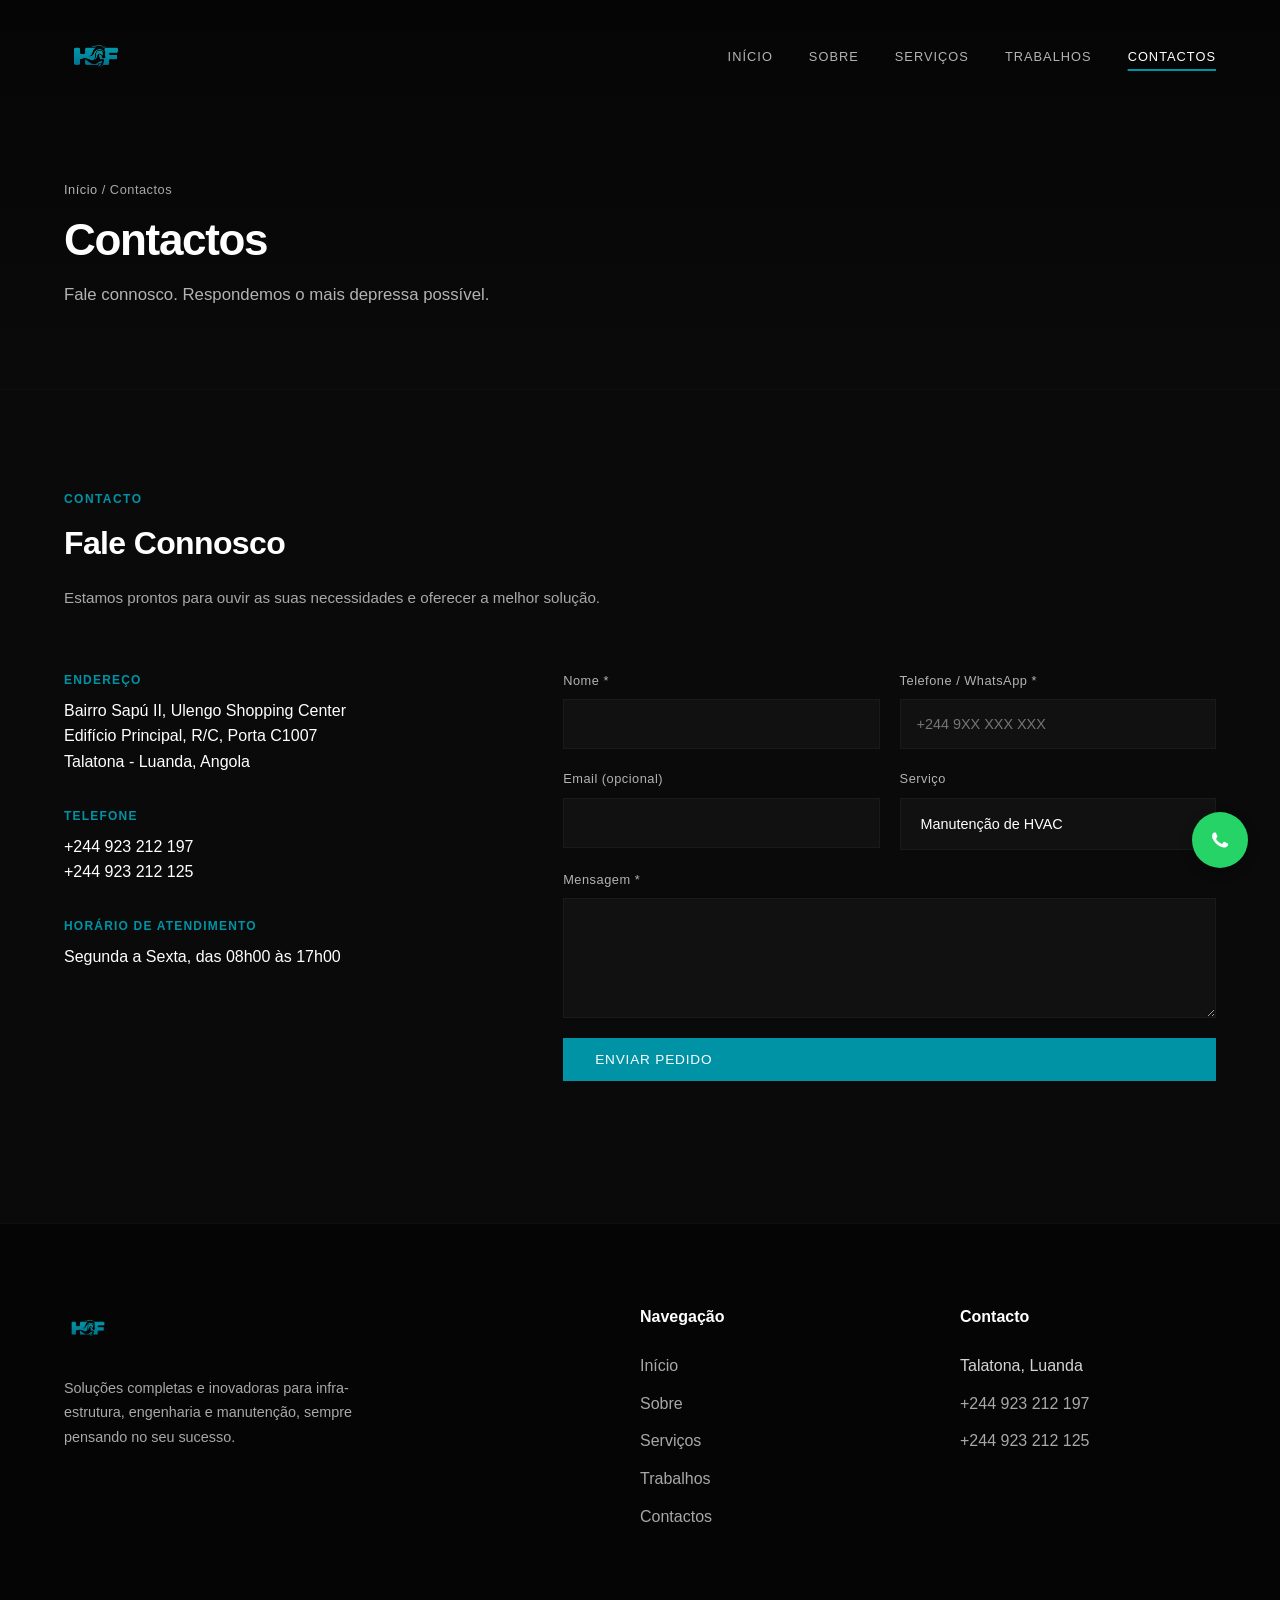
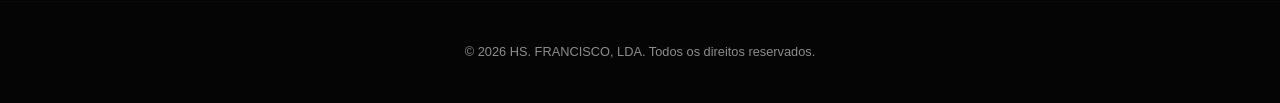
<file: contactos/index.html>
<!DOCTYPE html>
<html lang="pt-AO">
<head>
  <meta charset="UTF-8">
  <meta name="viewport" content="width=device-width, initial-scale=1.0">
  <script>document.documentElement.classList.add('js')</script>
  <title>Contactos | HS. FRANCISCO, LDA</title>
  <meta name="description" content="Peça um orçamento à HS. FRANCISCO, LDA. Talatona, Luanda. Telefone, WhatsApp e formulário de contacto.">
  <meta name="author" content="HS. FRANCISCO, LDA">
  <meta name="robots" content="index, follow">
  <meta name="theme-color" content="#0f172a">
  <link rel="canonical" href="https://site-hs-francisco.vercel.app/contactos/">
  <meta property="og:type" content="website">
  <meta property="og:url" content="https://site-hs-francisco.vercel.app/contactos/">
  <meta property="og:site_name" content="HS. FRANCISCO, LDA">
  <meta property="og:locale" content="pt_AO">
  <meta property="og:title" content="Contactos | HS. FRANCISCO, LDA">
  <meta property="og:description" content="Peça um orçamento à HS. FRANCISCO, LDA. Talatona, Luanda. Telefone, WhatsApp e formulário de contacto.">
  <meta property="og:image" content="https://site-hs-francisco.vercel.app/og-image.jpg">
  <meta property="og:image:width" content="1200">
  <meta property="og:image:height" content="630">
  <meta name="twitter:card" content="summary_large_image">
  <meta name="twitter:title" content="Contactos | HS. FRANCISCO, LDA">
  <meta name="twitter:description" content="Peça um orçamento à HS. FRANCISCO, LDA. Talatona, Luanda. Telefone, WhatsApp e formulário de contacto.">
  <meta name="twitter:image" content="https://site-hs-francisco.vercel.app/og-image.jpg">
  <meta name="format-detection" content="telephone=yes">
  <link rel="icon" href="/assets/logo.png" type="image/png">
  <link rel="stylesheet" href="/assets/css/style.css">
</head>
<body>

  <div id="root">
    <nav class="navbar">
      <div class="container navbar-inner">
        <a href="/" class="navbar-logo"><img src="/assets/logo.png" alt="HS. FRANCISCO" class="logo-img"></a>
        <button class="nav-toggle" aria-label="Menu"><span class="nav-toggle-bar"></span></button>
        <ul class="nav-links"><li><a href="/">Início</a></li><li><a href="/sobre/">Sobre</a></li><li><a href="/servicos/">Serviços</a></li><li><a href="/trabalhos/">Trabalhos</a></li><li><a href="/contactos/" aria-current="page">Contactos</a></li></ul>
      </div>
    </nav>

    <main>
      <section class="page-hero">
        <div class="container">
          <nav class="breadcrumb" aria-label="Localização"><a href="/">Início</a> / Contactos</nav>
          <h1 class="page-title">Contactos</h1>
          <p class="page-lead">Fale connosco. Respondemos o mais depressa possível.</p>
        </div>
      </section>

      <section id="contacto" class="section contact">
        <div class="container">
          <div class="section-header">
            <span class="section-label">Contacto</span>
            <h2 class="section-title">Fale Connosco</h2>
            <p class="section-subtitle">
              Estamos prontos para ouvir as suas necessidades e oferecer a melhor solução.
            </p>
          </div>
          <div class="contact-grid">
            <div class="contact-info">
              <div class="contact-item">
                <p class="contact-item-label">Endereço</p>
                <p class="contact-item-value">
                  Bairro Sapú II, Ulengo Shopping Center<br>
                  Edifício Principal, R/C, Porta C1007<br>
                  Talatona - Luanda, Angola
                </p>
              </div>
              <div class="contact-item">
                <p class="contact-item-label">Telefone</p>
                <p class="contact-item-value">
                  <a href="tel:+244923212197">+244 923 212 197</a><br>
                  <a href="tel:+244923212125">+244 923 212 125</a>
                </p>
              </div>
              <div class="contact-item">
                <p class="contact-item-label">Horário de Atendimento</p>
                <p class="contact-item-value">Segunda a Sexta, das 08h00 às 17h00</p>
              </div>
            </div>
            <form class="contact-form" id="contact-form" novalidate>
              <div class="form-row">
                <div class="form-field">
                  <label for="f-nome" class="form-label">Nome *</label>
                  <input id="f-nome" name="nome" type="text" class="form-input" required autocomplete="name">
                </div>
                <div class="form-field">
                  <label for="f-telefone" class="form-label">Telefone / WhatsApp *</label>
                  <input id="f-telefone" name="telefone" type="tel" inputmode="tel" class="form-input" required autocomplete="tel" placeholder="+244 9XX XXX XXX">
                </div>
              </div>
              <div class="form-row">
                <div class="form-field">
                  <label for="f-email" class="form-label">Email (opcional)</label>
                  <input id="f-email" name="email" type="email" class="form-input" autocomplete="email">
                </div>
                <div class="form-field">
                  <label for="f-servico" class="form-label">Serviço</label>
                  <select id="f-servico" name="servico" class="form-input">
                    <option>Manutenção de HVAC</option>
                    <option>Sistemas Eléctricos</option>
                    <option>Grupos Geradores</option>
                    <option>Construção Civil</option>
                    <option>Canalização e Hidráulica</option>
                    <option>Importação e Exportação</option>
                    <option>Limpeza Industrial</option>
                    <option>Remodelação e Reabilitação</option>
                    <option>Outro</option>
                  </select>
                </div>
              </div>
              <div class="form-field">
                <label for="f-mensagem" class="form-label">Mensagem *</label>
                <textarea id="f-mensagem" name="mensagem" rows="5" class="form-input form-textarea" required></textarea>
              </div>
              <input type="text" name="website" class="hp" tabindex="-1" autocomplete="off" aria-hidden="true">
              <button type="submit" class="btn btn-primary">Enviar Pedido</button>
              <p id="form-status" class="form-status" role="status" aria-live="polite"></p>
            </form>
          </div>
        </div>
      </section>
    </main>

    <footer class="footer">
      <div class="container footer-inner">
        <div class="footer-col">
          <img src="/assets/logo.png" alt="HS. FRANCISCO" class="footer-logo" loading="lazy">
          <p class="footer-desc">
            Soluções completas e inovadoras para infra-estrutura, engenharia e manutenção, sempre pensando no seu sucesso.
          </p>
        </div>
        <div class="footer-col">
          <p class="footer-heading">Navegação</p>
          <ul class="footer-list">
            <li><a href="/">Início</a></li>
            <li><a href="/sobre/">Sobre</a></li>
            <li><a href="/servicos/">Serviços</a></li>
            <li><a href="/trabalhos/">Trabalhos</a></li>
            <li><a href="/contactos/">Contactos</a></li>
          </ul>
        </div>
        <div class="footer-col">
          <p class="footer-heading">Contacto</p>
          <ul class="footer-list">
            <li>Talatona, Luanda</li>
            <li><a href="tel:+244923212197">+244 923 212 197</a></li>
            <li><a href="tel:+244923212125">+244 923 212 125</a></li>
          </ul>
        </div>
      </div>
      <div class="footer-bottom">
        <div class="container">
          <p>© 2026 HS. FRANCISCO, LDA. Todos os direitos reservados.</p>
        </div>
      </div>
    </footer>

    <a href="https://wa.me/244923212197?text=Ol%C3%A1%2C%20gostaria%20de%20pedir%20um%20or%C3%A7amento." class="chat-btn" target="_blank" rel="noopener noreferrer" aria-label="Falar connosco no WhatsApp">
      <svg viewBox="0 0 24 24" xmlns="http://www.w3.org/2000/svg">
        <path d="M17.472 14.382c-.297-.149-1.758-.867-2.03-.967-.273-.099-.471-.148-.67.15-.197.297-.767.966-.94 1.164-.173.199-.347.223-.644.075-.297-.15-1.255-.463-2.39-1.475-.883-.788-1.48-1.761-1.653-2.059-.173-.297-.018-.458.13-.606.134-.133.298-.347.446-.52.149-.174.198-.298.298-.497.099-.198.05-.371-.025-.52-.075-.149-.669-1.612-.916-2.207-.242-.579-.487-.5-.669-.51-.173-.008-.371-.01-.57-.01-.198 0-.52.074-.792.372-.272.297-1.04 1.016-1.04 2.479 0 1.462 1.065 2.875 1.213 3.074.149.198 2.096 3.2 5.077 4.487.709.306 1.262.489 1.694.625.712.227 1.36.195 1.871.118.571-.085 1.758-.719 2.006-1.413.248-.694.248-1.289.173-1.413-.074-.124-.272-.198-.57-.347z"></path>
      </svg>
    </a>

  </div>
  <script src="/assets/js/main.js" defer></script>
  <script src="/assets/js/contacto.js" defer></script>
  </body>
</html>
</file>
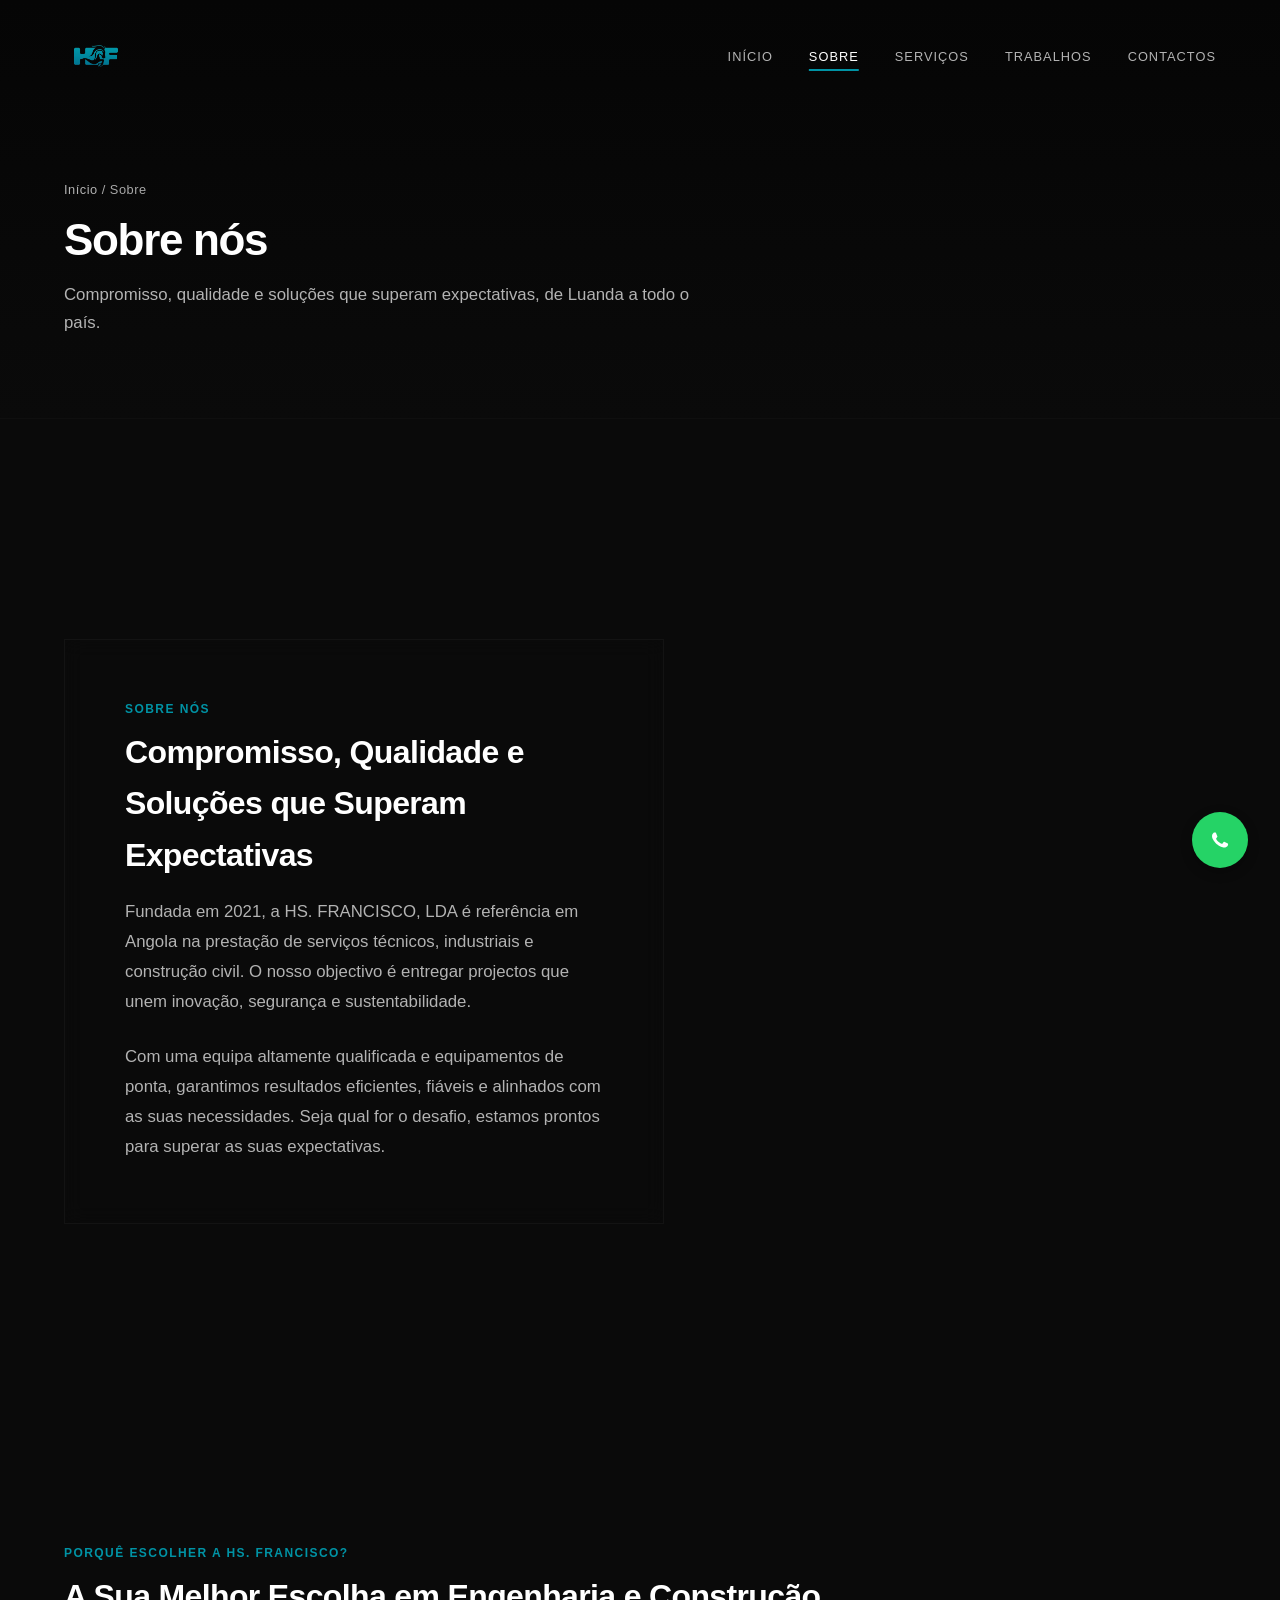
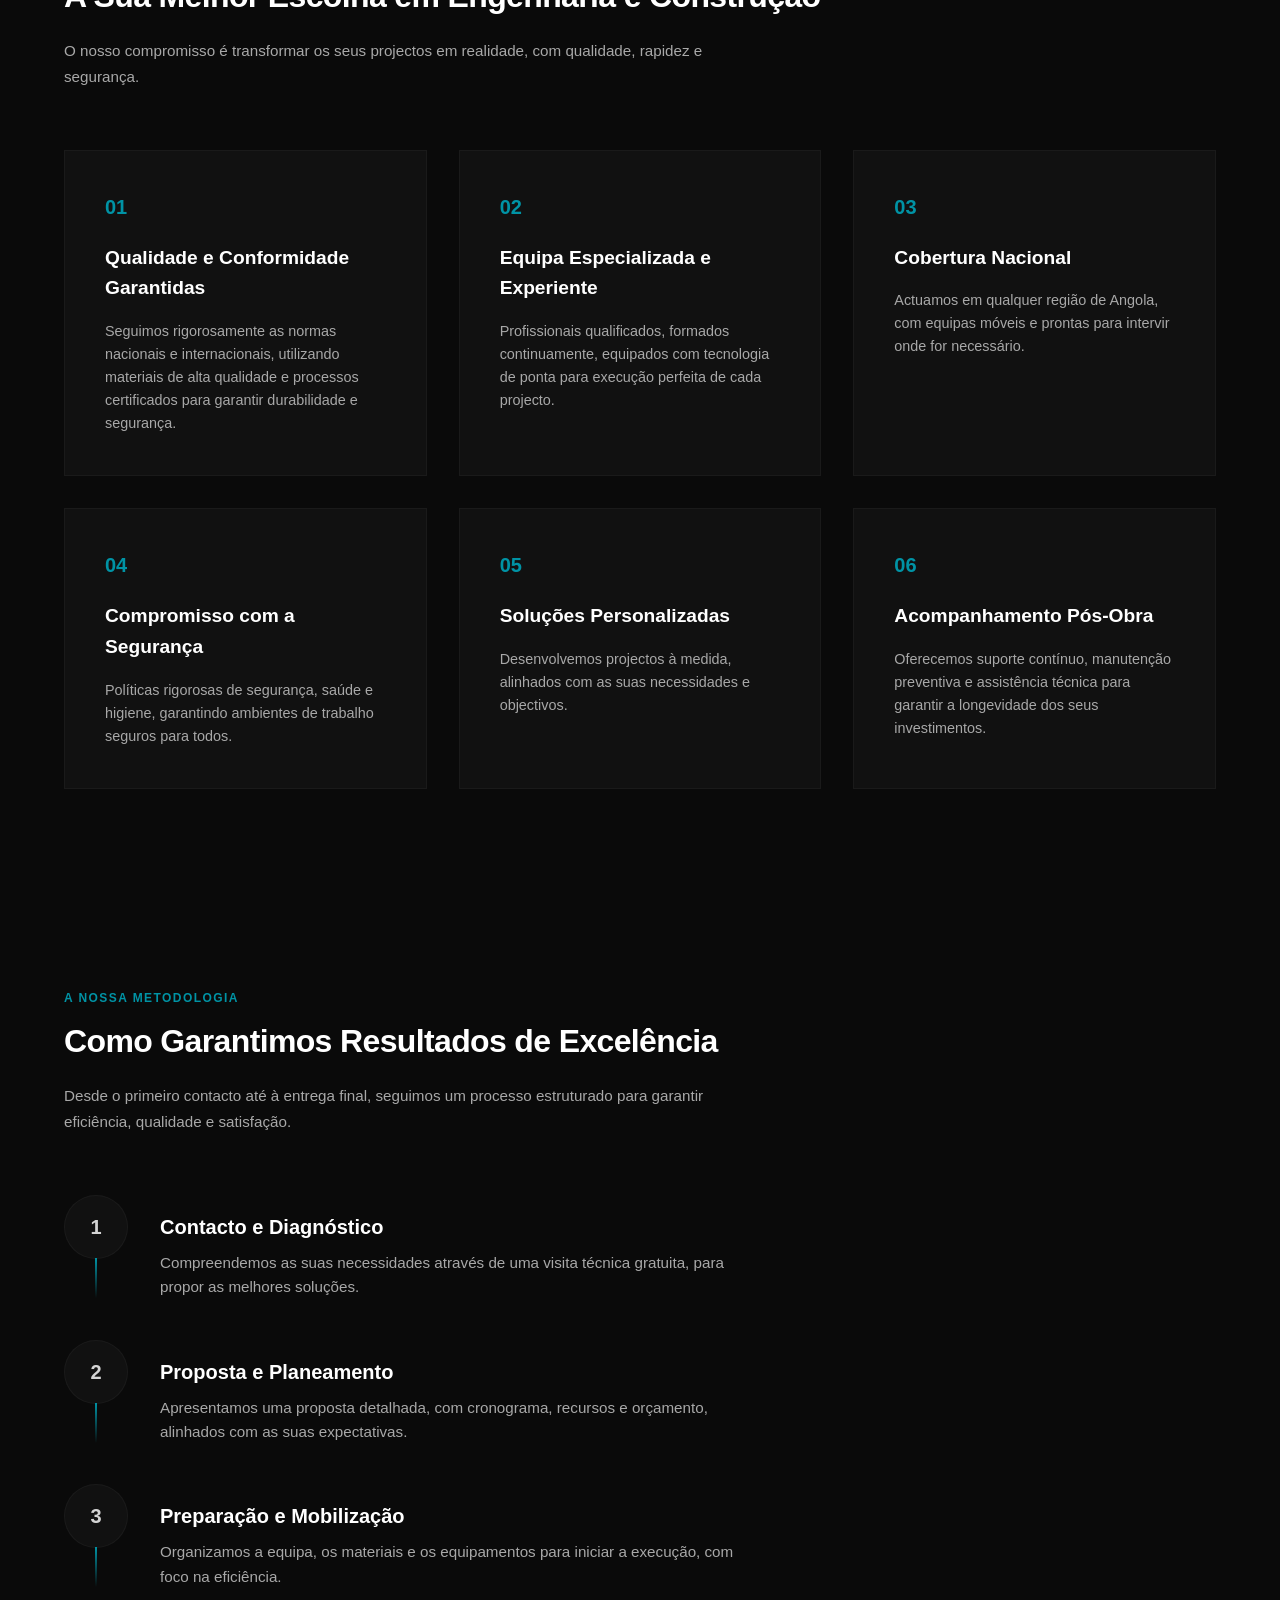
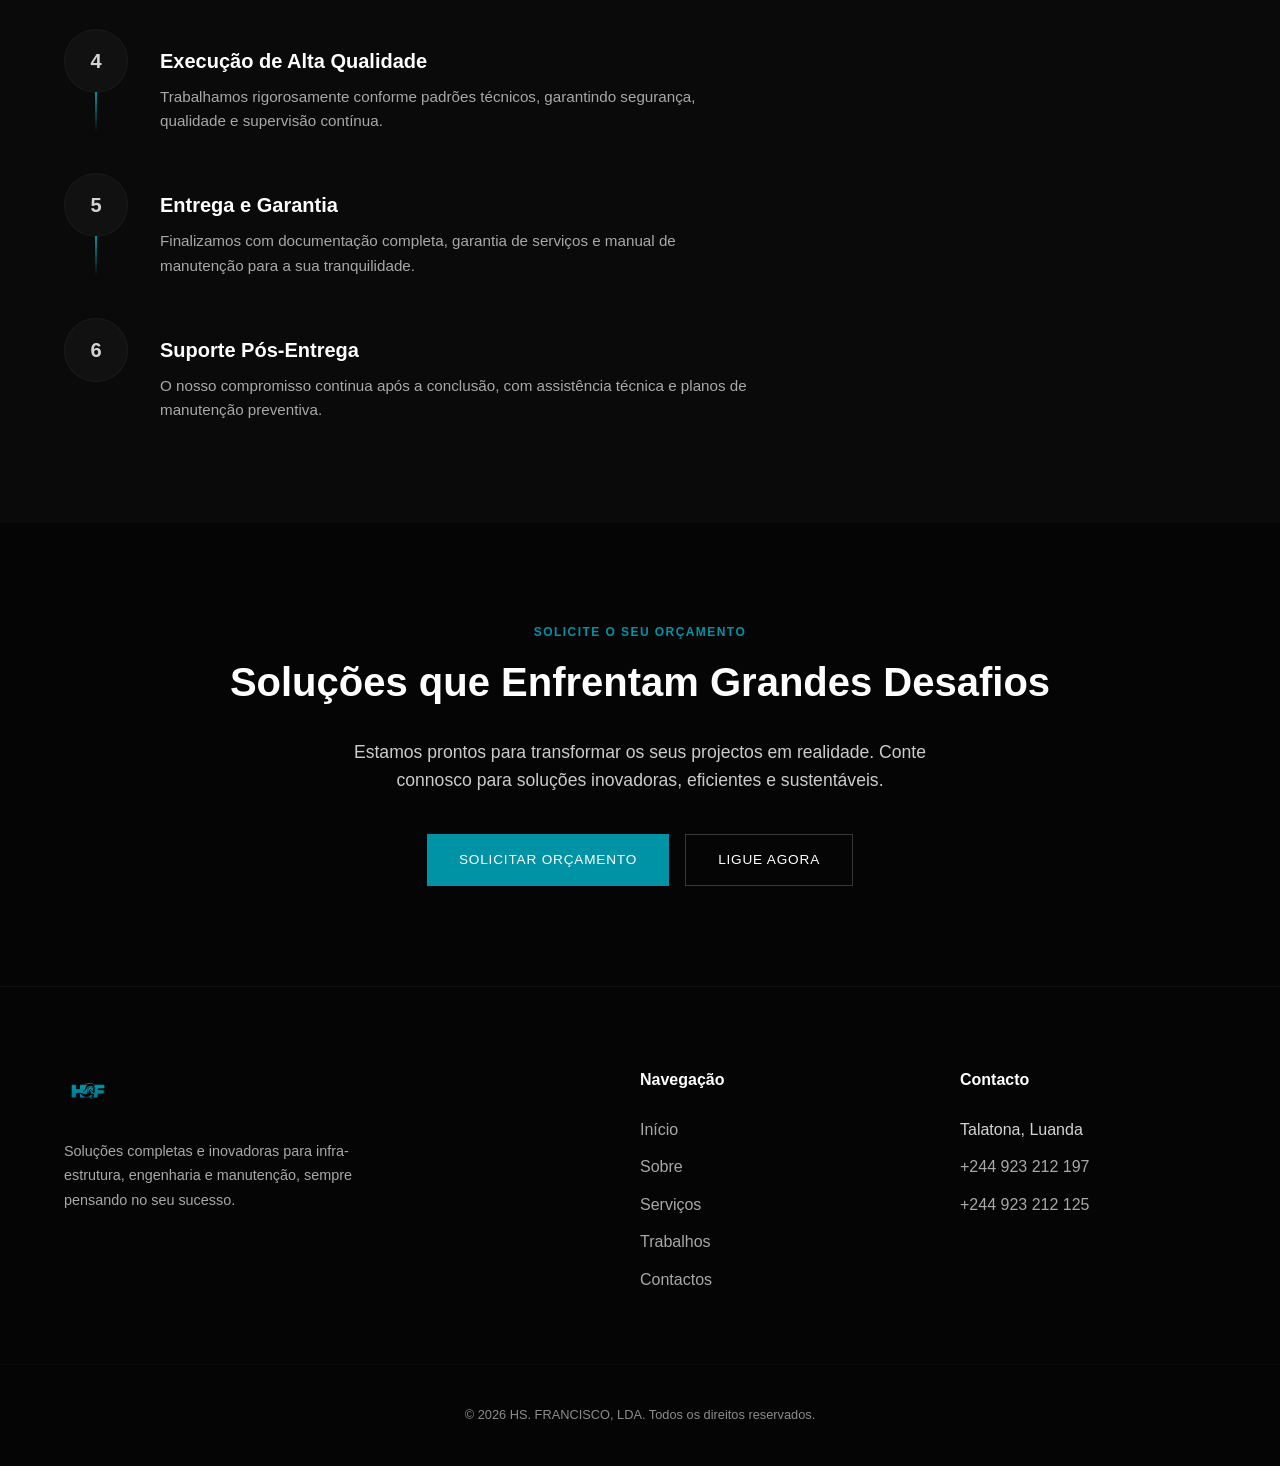
<file: sobre/index.html>
<!DOCTYPE html>
<html lang="pt-AO">
<head>
  <meta charset="UTF-8">
  <meta name="viewport" content="width=device-width, initial-scale=1.0">
  <script>document.documentElement.classList.add('js')</script>
  <title>Sobre nós | HS. FRANCISCO, LDA</title>
  <meta name="description" content="Conheça a HS. FRANCISCO, LDA: fundada em 2021, presta serviços técnicos, industriais e de construção civil em Angola, com qualidade, segurança e acompanhamento pós-obra.">
  <meta name="author" content="HS. FRANCISCO, LDA">
  <meta name="robots" content="index, follow">
  <meta name="theme-color" content="#0f172a">
  <link rel="canonical" href="https://site-hs-francisco.vercel.app/sobre/">
  <meta property="og:type" content="website">
  <meta property="og:url" content="https://site-hs-francisco.vercel.app/sobre/">
  <meta property="og:site_name" content="HS. FRANCISCO, LDA">
  <meta property="og:locale" content="pt_AO">
  <meta property="og:title" content="Sobre nós | HS. FRANCISCO, LDA">
  <meta property="og:description" content="Conheça a HS. FRANCISCO, LDA: fundada em 2021, presta serviços técnicos, industriais e de construção civil em Angola, com qualidade, segurança e acompanhamento pós-obra.">
  <meta property="og:image" content="https://site-hs-francisco.vercel.app/og-image.jpg">
  <meta property="og:image:width" content="1200">
  <meta property="og:image:height" content="630">
  <meta name="twitter:card" content="summary_large_image">
  <meta name="twitter:title" content="Sobre nós | HS. FRANCISCO, LDA">
  <meta name="twitter:description" content="Conheça a HS. FRANCISCO, LDA: fundada em 2021, presta serviços técnicos, industriais e de construção civil em Angola, com qualidade, segurança e acompanhamento pós-obra.">
  <meta name="twitter:image" content="https://site-hs-francisco.vercel.app/og-image.jpg">
  <meta name="format-detection" content="telephone=yes">
  <link rel="icon" href="/assets/logo.png" type="image/png">
  <link rel="stylesheet" href="/assets/css/style.css">
</head>
<body>

  <div id="root">
    <nav class="navbar">
      <div class="container navbar-inner">
        <a href="/" class="navbar-logo"><img src="/assets/logo.png" alt="HS. FRANCISCO" class="logo-img"></a>
        <button class="nav-toggle" aria-label="Menu"><span class="nav-toggle-bar"></span></button>
        <ul class="nav-links"><li><a href="/">Início</a></li><li><a href="/sobre/" aria-current="page">Sobre</a></li><li><a href="/servicos/">Serviços</a></li><li><a href="/trabalhos/">Trabalhos</a></li><li><a href="/contactos/">Contactos</a></li></ul>
      </div>
    </nav>

    <main>
      <section class="page-hero">
        <div class="container">
          <nav class="breadcrumb" aria-label="Localização"><a href="/">Início</a> / Sobre</nav>
          <h1 class="page-title">Sobre nós</h1>
          <p class="page-lead">Compromisso, qualidade e soluções que superam expectativas, de Luanda a todo o país.</p>
        </div>
      </section>

      <section id="sobre" class="section about">
        <div class="about-band">
          <div class="about-band-image" style="background-image:url('https://images.unsplash.com/photo-1541888946425-d81bb4b3e587?w=1200&q=80');">
          </div>
        </div>
        <div class="container about-content">
          <div class="about-text-wrap">
            <div class="reveal">
              <span class="section-label">Sobre Nós</span>
              <h2 class="section-title">
                Compromisso, Qualidade e Soluções que Superam Expectativas
              </h2>
            </div>
            <div class="reveal">
              <p class="about-text">
                Fundada em 2021, a HS. FRANCISCO, LDA é referência em Angola na prestação de serviços técnicos, industriais e construção civil. O nosso objectivo é entregar projectos que unem inovação, segurança e sustentabilidade.
              </p>
              <p class="about-text">
                Com uma equipa altamente qualificada e equipamentos de ponta, garantimos resultados eficientes, fiáveis e alinhados com as suas necessidades. Seja qual for o desafio, estamos prontos para superar as suas expectativas.
              </p>
            </div>
          </div>
        </div>
      </section>

      <section class="section whyus">
        <div class="container">
          <div class="section-header">
            <span class="section-label">Porquê escolher a HS. FRANCISCO?</span>
            <h2 class="section-title">
              A Sua Melhor Escolha em Engenharia e Construção
            </h2>
            <p class="section-subtitle">
              O nosso compromisso é transformar os seus projectos em realidade, com qualidade, rapidez e segurança.
            </p>
          </div>
          <div class="whyus-grid reveal">
            <div class="whyus-card">
              <div class="whyus-number">01</div>
              <h3 class="whyus-title">Qualidade e Conformidade Garantidas</h3>
              <p class="whyus-desc">
                Seguimos rigorosamente as normas nacionais e internacionais, utilizando materiais de alta qualidade e processos certificados para garantir durabilidade e segurança.
              </p>
            </div>
            <div class="whyus-card">
              <div class="whyus-number">02</div>
              <h3 class="whyus-title">Equipa Especializada e Experiente</h3>
              <p class="whyus-desc">
                Profissionais qualificados, formados continuamente, equipados com tecnologia de ponta para execução perfeita de cada projecto.
              </p>
            </div>
            <div class="whyus-card">
              <div class="whyus-number">03</div>
              <h3 class="whyus-title">Cobertura Nacional</h3>
              <p class="whyus-desc">
                Actuamos em qualquer região de Angola, com equipas móveis e prontas para intervir onde for necessário.
              </p>
            </div>
            <div class="whyus-card">
              <div class="whyus-number">04</div>
              <h3 class="whyus-title">Compromisso com a Segurança</h3>
              <p class="whyus-desc">
                Políticas rigorosas de segurança, saúde e higiene, garantindo ambientes de trabalho seguros para todos.
              </p>
            </div>
            <div class="whyus-card">
              <div class="whyus-number">05</div>
              <h3 class="whyus-title">Soluções Personalizadas</h3>
              <p class="whyus-desc">
                Desenvolvemos projectos à medida, alinhados com as suas necessidades e objectivos.
              </p>
            </div>
            <div class="whyus-card">
              <div class="whyus-number">06</div>
              <h3 class="whyus-title">Acompanhamento Pós-Obra</h3>
              <p class="whyus-desc">
                Oferecemos suporte contínuo, manutenção preventiva e assistência técnica para garantir a longevidade dos seus investimentos.
              </p>
            </div>
          </div>
        </div>
      </section>

      <section class="section process">
        <div class="container">
          <div class="section-header">
            <span class="section-label">A Nossa Metodologia</span>
            <h2 class="section-title">
              Como Garantimos Resultados de Excelência
            </h2>
            <p class="section-subtitle">
              Desde o primeiro contacto até à entrega final, seguimos um processo estruturado para garantir eficiência, qualidade e satisfação.
            </p>
          </div>
          <div class="process-steps reveal">
            <div class="process-step">
              <div class="process-step-circle">
                <span>1</span>
                <div class="process-step-line"></div>
              </div>
              <div class="process-step-content">
                <h3 class="process-step-title">Contacto e Diagnóstico</h3>
                <p class="process-step-desc">
                  Compreendemos as suas necessidades através de uma visita técnica gratuita, para propor as melhores soluções.
                </p>
              </div>
            </div>
            <div class="process-step">
              <div class="process-step-circle">
                <span>2</span>
                <div class="process-step-line"></div>
              </div>
              <div class="process-step-content">
                <h3 class="process-step-title">Proposta e Planeamento</h3>
                <p class="process-step-desc">
                  Apresentamos uma proposta detalhada, com cronograma, recursos e orçamento, alinhados com as suas expectativas.
                </p>
              </div>
            </div>
            <div class="process-step">
              <div class="process-step-circle">
                <span>3</span>
                <div class="process-step-line"></div>
              </div>
              <div class="process-step-content">
                <h3 class="process-step-title">Preparação e Mobilização</h3>
                <p class="process-step-desc">
                  Organizamos a equipa, os materiais e os equipamentos para iniciar a execução, com foco na eficiência.
                </p>
              </div>
            </div>
            <div class="process-step">
              <div class="process-step-circle">
                <span>4</span>
                <div class="process-step-line"></div>
              </div>
              <div class="process-step-content">
                <h3 class="process-step-title">Execução de Alta Qualidade</h3>
                <p class="process-step-desc">
                  Trabalhamos rigorosamente conforme padrões técnicos, garantindo segurança, qualidade e supervisão contínua.
                </p>
              </div>
            </div>
            <div class="process-step">
              <div class="process-step-circle">
                <span>5</span>
                <div class="process-step-line"></div>
              </div>
              <div class="process-step-content">
                <h3 class="process-step-title">Entrega e Garantia</h3>
                <p class="process-step-desc">
                  Finalizamos com documentação completa, garantia de serviços e manual de manutenção para a sua tranquilidade.
                </p>
              </div>
            </div>
            <div class="process-step">
              <div class="process-step-circle">
                <span>6</span>
                <div class="process-step-line"></div>
              </div>
              <div class="process-step-content">
                <h3 class="process-step-title">Suporte Pós-Entrega</h3>
                <p class="process-step-desc">
                  O nosso compromisso continua após a conclusão, com assistência técnica e planos de manutenção preventiva.
                </p>
              </div>
            </div>
          </div>
        </div>
      </section>

      <section class="section cta">
        <div class="cta-bg" style="background-image:url('https://images.unsplash.com/photo-1621905252507-b35492cc74b4?w=1600&q=80');">
        </div>
        <div class="cta-overlay"></div>
        <div class="container cta-content">
          <span class="section-label">Solicite o seu Orçamento</span>
          <h2 class="cta-title">
            Soluções que Enfrentam Grandes Desafios
          </h2>
          <p class="cta-text">
            Estamos prontos para transformar os seus projectos em realidade. Conte connosco para soluções inovadoras, eficientes e sustentáveis.
          </p>
          <div class="cta-actions">
            <a href="/contactos/" class="btn btn-primary">Solicitar Orçamento</a>
            <a href="tel:+244923212197" class="btn btn-outline">Ligue Agora</a>
          </div>
        </div>
      </section>
    </main>

    <footer class="footer">
      <div class="container footer-inner">
        <div class="footer-col">
          <img src="/assets/logo.png" alt="HS. FRANCISCO" class="footer-logo" loading="lazy">
          <p class="footer-desc">
            Soluções completas e inovadoras para infra-estrutura, engenharia e manutenção, sempre pensando no seu sucesso.
          </p>
        </div>
        <div class="footer-col">
          <p class="footer-heading">Navegação</p>
          <ul class="footer-list">
            <li><a href="/">Início</a></li>
            <li><a href="/sobre/">Sobre</a></li>
            <li><a href="/servicos/">Serviços</a></li>
            <li><a href="/trabalhos/">Trabalhos</a></li>
            <li><a href="/contactos/">Contactos</a></li>
          </ul>
        </div>
        <div class="footer-col">
          <p class="footer-heading">Contacto</p>
          <ul class="footer-list">
            <li>Talatona, Luanda</li>
            <li><a href="tel:+244923212197">+244 923 212 197</a></li>
            <li><a href="tel:+244923212125">+244 923 212 125</a></li>
          </ul>
        </div>
      </div>
      <div class="footer-bottom">
        <div class="container">
          <p>© 2026 HS. FRANCISCO, LDA. Todos os direitos reservados.</p>
        </div>
      </div>
    </footer>

    <a href="https://wa.me/244923212197?text=Ol%C3%A1%2C%20gostaria%20de%20pedir%20um%20or%C3%A7amento." class="chat-btn" target="_blank" rel="noopener noreferrer" aria-label="Falar connosco no WhatsApp">
      <svg viewBox="0 0 24 24" xmlns="http://www.w3.org/2000/svg">
        <path d="M17.472 14.382c-.297-.149-1.758-.867-2.03-.967-.273-.099-.471-.148-.67.15-.197.297-.767.966-.94 1.164-.173.199-.347.223-.644.075-.297-.15-1.255-.463-2.39-1.475-.883-.788-1.48-1.761-1.653-2.059-.173-.297-.018-.458.13-.606.134-.133.298-.347.446-.52.149-.174.198-.298.298-.497.099-.198.05-.371-.025-.52-.075-.149-.669-1.612-.916-2.207-.242-.579-.487-.5-.669-.51-.173-.008-.371-.01-.57-.01-.198 0-.52.074-.792.372-.272.297-1.04 1.016-1.04 2.479 0 1.462 1.065 2.875 1.213 3.074.149.198 2.096 3.2 5.077 4.487.709.306 1.262.489 1.694.625.712.227 1.36.195 1.871.118.571-.085 1.758-.719 2.006-1.413.248-.694.248-1.289.173-1.413-.074-.124-.272-.198-.57-.347z"></path>
      </svg>
    </a>

  </div>
  <script src="/assets/js/main.js" defer></script>
  </body>
</html>
</file>
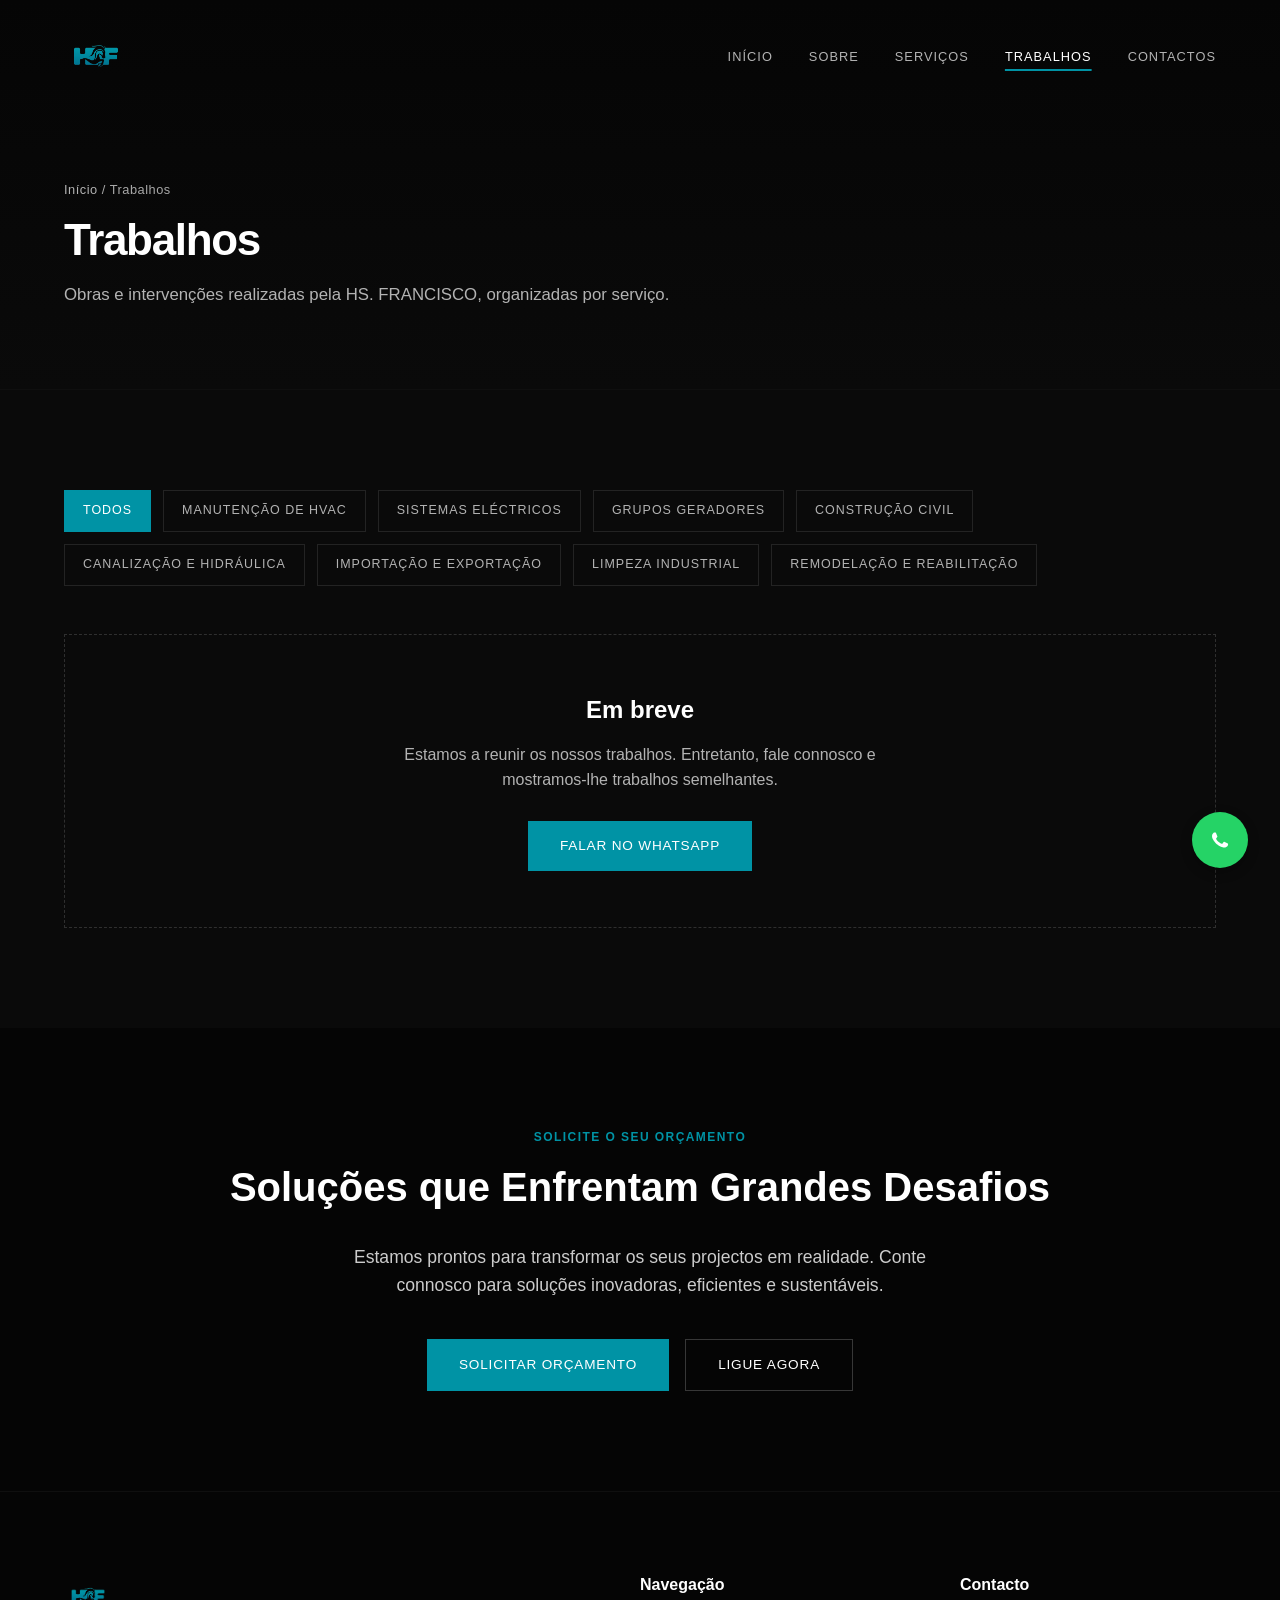
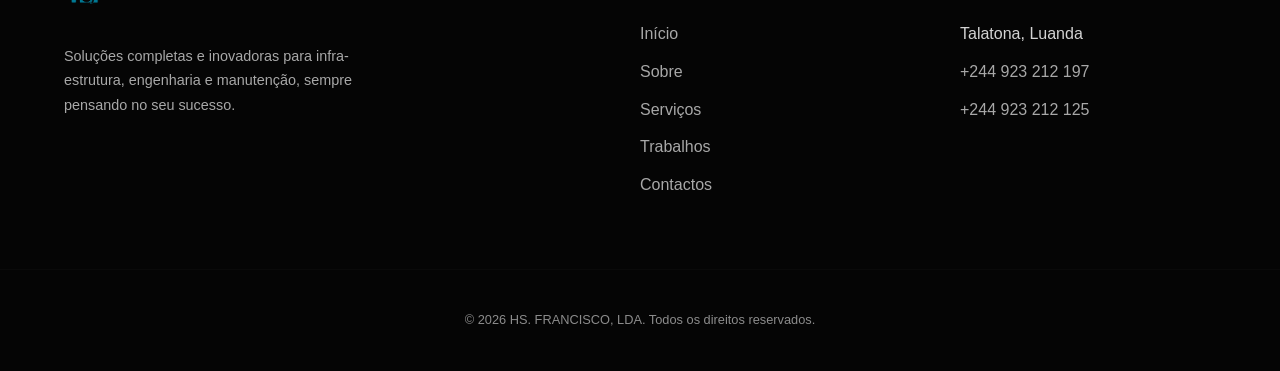
<file: trabalhos/index.html>
<!DOCTYPE html>
<html lang="pt-AO">
<head>
  <meta charset="UTF-8">
  <meta name="viewport" content="width=device-width, initial-scale=1.0">
  <script>document.documentElement.classList.add('js')</script>
  <title>Trabalhos | HS. FRANCISCO, LDA</title>
  <meta name="description" content="Obras e intervenções realizadas pela HS. FRANCISCO, organizadas por serviço.">
  <meta name="author" content="HS. FRANCISCO, LDA">
  <meta name="robots" content="index, follow">
  <meta name="theme-color" content="#0f172a">
  <link rel="canonical" href="https://site-hs-francisco.vercel.app/trabalhos/">
  <meta property="og:type" content="website">
  <meta property="og:url" content="https://site-hs-francisco.vercel.app/trabalhos/">
  <meta property="og:site_name" content="HS. FRANCISCO, LDA">
  <meta property="og:locale" content="pt_AO">
  <meta property="og:title" content="Trabalhos | HS. FRANCISCO, LDA">
  <meta property="og:description" content="Obras e intervenções realizadas pela HS. FRANCISCO, organizadas por serviço.">
  <meta property="og:image" content="https://site-hs-francisco.vercel.app/og-image.jpg">
  <meta property="og:image:width" content="1200">
  <meta property="og:image:height" content="630">
  <meta name="twitter:card" content="summary_large_image">
  <meta name="twitter:title" content="Trabalhos | HS. FRANCISCO, LDA">
  <meta name="twitter:description" content="Obras e intervenções realizadas pela HS. FRANCISCO, organizadas por serviço.">
  <meta name="twitter:image" content="https://site-hs-francisco.vercel.app/og-image.jpg">
  <meta name="format-detection" content="telephone=yes">
  <link rel="icon" href="/assets/logo.png" type="image/png">
  <link rel="stylesheet" href="/assets/css/style.css">
</head>
<body>

  <div id="root">
    <nav class="navbar">
      <div class="container navbar-inner">
        <a href="/" class="navbar-logo"><img src="/assets/logo.png" alt="HS. FRANCISCO" class="logo-img"></a>
        <button class="nav-toggle" aria-label="Menu"><span class="nav-toggle-bar"></span></button>
        <ul class="nav-links"><li><a href="/">Início</a></li><li><a href="/sobre/">Sobre</a></li><li><a href="/servicos/">Serviços</a></li><li><a href="/trabalhos/" aria-current="page">Trabalhos</a></li><li><a href="/contactos/">Contactos</a></li></ul>
      </div>
    </nav>

    <main>
      <section class="page-hero">
        <div class="container">
          <nav class="breadcrumb" aria-label="Localização"><a href="/">Início</a> / Trabalhos</nav>
          <h1 class="page-title">Trabalhos</h1>
          <p class="page-lead">Obras e intervenções realizadas pela HS. FRANCISCO, organizadas por serviço.</p>
        </div>
      </section>

      <section class="section works">
        <div class="container">
          <div class="chips" aria-label="Filtrar por serviço"><a class="chip" href="/trabalhos/" aria-current="page">Todos</a><a class="chip" href="/trabalhos/hvac/">Manutenção de HVAC</a><a class="chip" href="/trabalhos/electricos/">Sistemas Eléctricos</a><a class="chip" href="/trabalhos/geradores/">Grupos Geradores</a><a class="chip" href="/trabalhos/construcao-civil/">Construção Civil</a><a class="chip" href="/trabalhos/canalizacao/">Canalização e Hidráulica</a><a class="chip" href="/trabalhos/comercio/">Importação e Exportação</a><a class="chip" href="/trabalhos/saneamento/">Limpeza Industrial</a><a class="chip" href="/trabalhos/remodelacao/">Remodelação e Reabilitação</a></div>
          <!-- MODELO MANUAL (opcional). Em vez do ficheiro assets/js/trabalhos-data.js, pode colar blocos assim dentro do grid:
        <article class="work-card">
          <div class="work-card-media">
            <img src="/assets/img/trabalhos/servico/nome-da-obra-1.jpg" alt="Descrição da imagem" loading="lazy" width="800" height="600">
            <video src="/assets/video/trabalhos/nome-da-obra.mp4" poster="/assets/img/trabalhos/servico/nome-da-obra-1.jpg" controls playsinline preload="metadata"></video>
          </div>
          <div class="work-card-body">
            <span class="work-tag">Serviço</span>
            <h3 class="work-title">Nome da obra</h3>
            <p class="work-meta">Bairro, Luanda · 2026</p>
            <p class="work-desc">Duas frases sobre o que foi feito.</p>
          </div>
        </article>
        -->
          <div class="works-grid" id="works-grid" data-servico=""></div>
          <div class="works-empty" id="works-empty">
            <h2>Em breve</h2>
            <p>Estamos a reunir os nossos trabalhos. Entretanto, fale connosco e mostramos-lhe trabalhos semelhantes.</p>
            <a class="btn btn-primary" href="https://wa.me/244923212197?text=Ol%C3%A1%2C%20gostaria%20de%20pedir%20um%20or%C3%A7amento." target="_blank" rel="noopener noreferrer">Falar no WhatsApp</a>
          </div>
        </div>
      </section>

      <section class="section cta">
        <div class="cta-bg" style="background-image:url('https://images.unsplash.com/photo-1621905252507-b35492cc74b4?w=1600&q=80');">
        </div>
        <div class="cta-overlay"></div>
        <div class="container cta-content">
          <span class="section-label">Solicite o seu Orçamento</span>
          <h2 class="cta-title">
            Soluções que Enfrentam Grandes Desafios
          </h2>
          <p class="cta-text">
            Estamos prontos para transformar os seus projectos em realidade. Conte connosco para soluções inovadoras, eficientes e sustentáveis.
          </p>
          <div class="cta-actions">
            <a href="/contactos/" class="btn btn-primary">Solicitar Orçamento</a>
            <a href="tel:+244923212197" class="btn btn-outline">Ligue Agora</a>
          </div>
        </div>
      </section>
    </main>

    <footer class="footer">
      <div class="container footer-inner">
        <div class="footer-col">
          <img src="/assets/logo.png" alt="HS. FRANCISCO" class="footer-logo" loading="lazy">
          <p class="footer-desc">
            Soluções completas e inovadoras para infra-estrutura, engenharia e manutenção, sempre pensando no seu sucesso.
          </p>
        </div>
        <div class="footer-col">
          <p class="footer-heading">Navegação</p>
          <ul class="footer-list">
            <li><a href="/">Início</a></li>
            <li><a href="/sobre/">Sobre</a></li>
            <li><a href="/servicos/">Serviços</a></li>
            <li><a href="/trabalhos/">Trabalhos</a></li>
            <li><a href="/contactos/">Contactos</a></li>
          </ul>
        </div>
        <div class="footer-col">
          <p class="footer-heading">Contacto</p>
          <ul class="footer-list">
            <li>Talatona, Luanda</li>
            <li><a href="tel:+244923212197">+244 923 212 197</a></li>
            <li><a href="tel:+244923212125">+244 923 212 125</a></li>
          </ul>
        </div>
      </div>
      <div class="footer-bottom">
        <div class="container">
          <p>© 2026 HS. FRANCISCO, LDA. Todos os direitos reservados.</p>
        </div>
      </div>
    </footer>

    <a href="https://wa.me/244923212197?text=Ol%C3%A1%2C%20gostaria%20de%20pedir%20um%20or%C3%A7amento." class="chat-btn" target="_blank" rel="noopener noreferrer" aria-label="Falar connosco no WhatsApp">
      <svg viewBox="0 0 24 24" xmlns="http://www.w3.org/2000/svg">
        <path d="M17.472 14.382c-.297-.149-1.758-.867-2.03-.967-.273-.099-.471-.148-.67.15-.197.297-.767.966-.94 1.164-.173.199-.347.223-.644.075-.297-.15-1.255-.463-2.39-1.475-.883-.788-1.48-1.761-1.653-2.059-.173-.297-.018-.458.13-.606.134-.133.298-.347.446-.52.149-.174.198-.298.298-.497.099-.198.05-.371-.025-.52-.075-.149-.669-1.612-.916-2.207-.242-.579-.487-.5-.669-.51-.173-.008-.371-.01-.57-.01-.198 0-.52.074-.792.372-.272.297-1.04 1.016-1.04 2.479 0 1.462 1.065 2.875 1.213 3.074.149.198 2.096 3.2 5.077 4.487.709.306 1.262.489 1.694.625.712.227 1.36.195 1.871.118.571-.085 1.758-.719 2.006-1.413.248-.694.248-1.289.173-1.413-.074-.124-.272-.198-.57-.347z"></path>
      </svg>
    </a>

  </div>
  <script src="/assets/js/main.js" defer></script>
  <script src="/assets/js/trabalhos-data.js" defer></script>
  <script src="/assets/js/trabalhos.js" defer></script>
  </body>
</html>
</file>
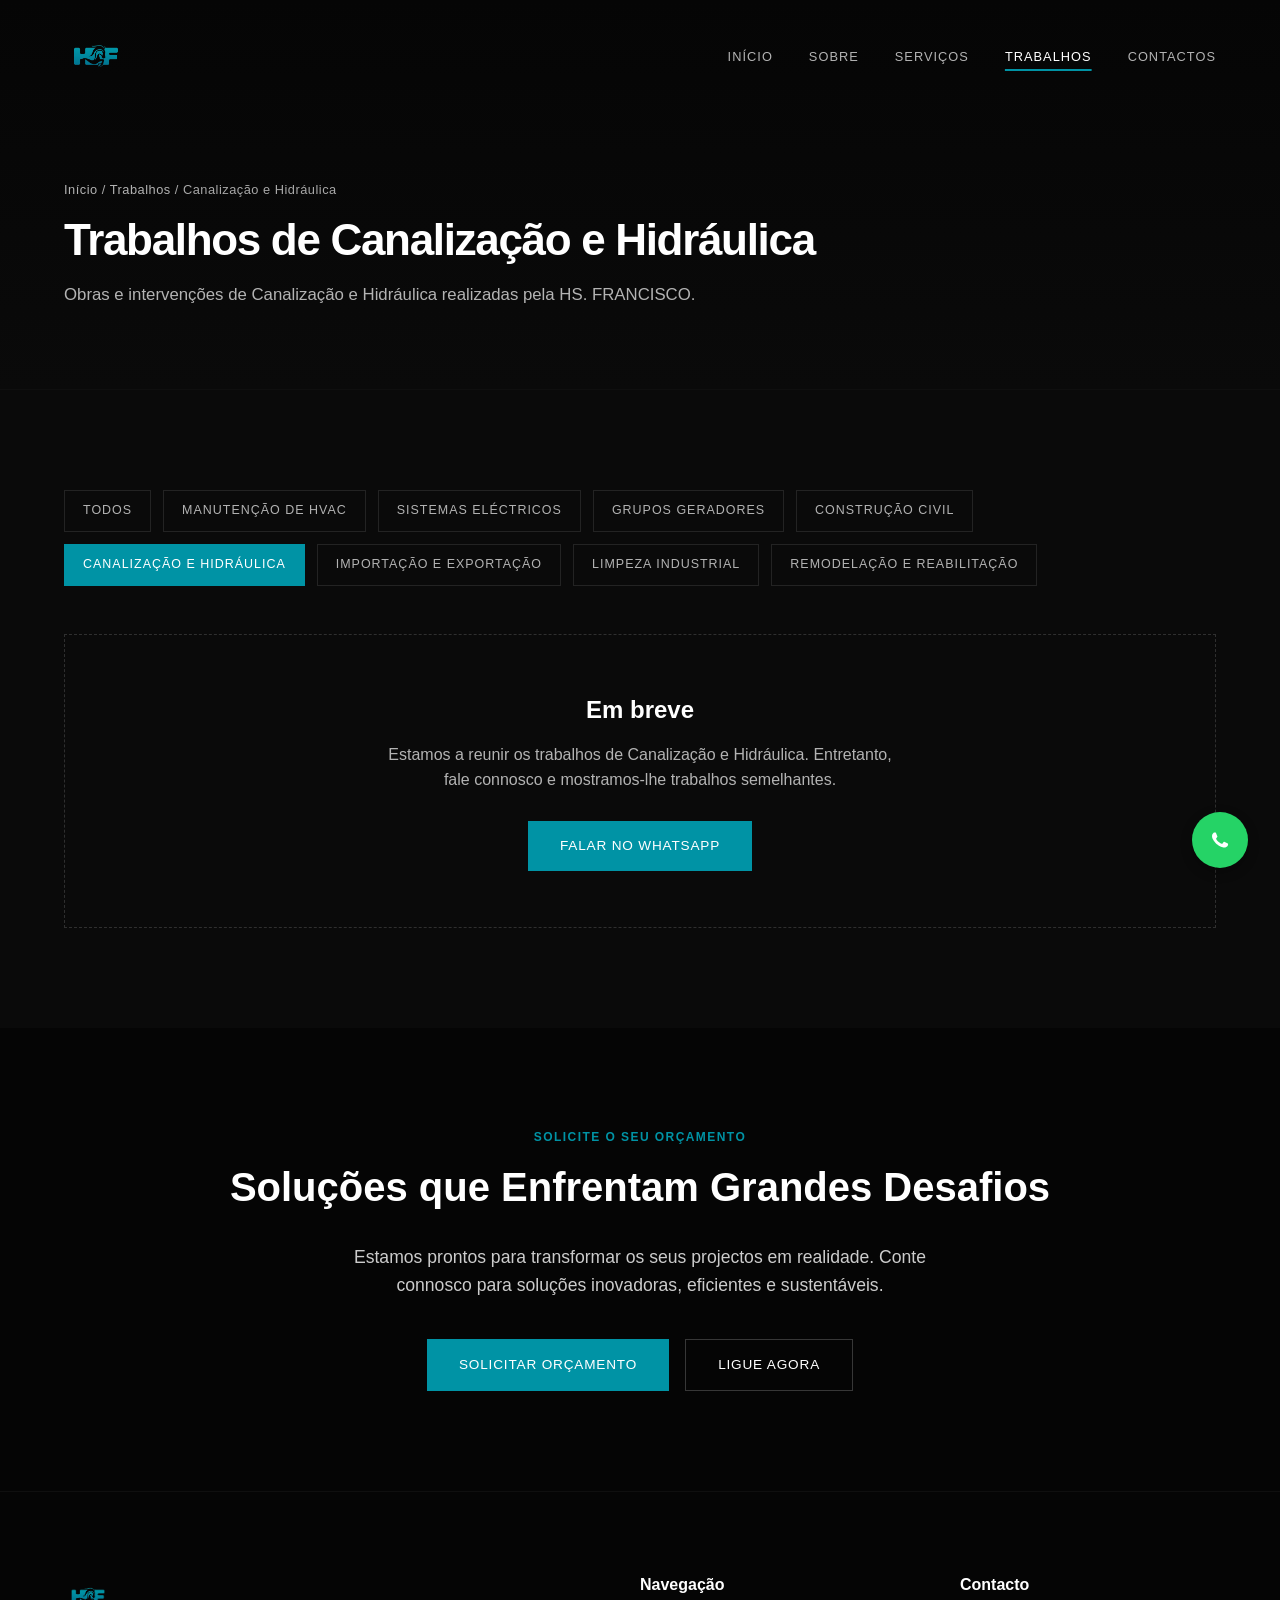
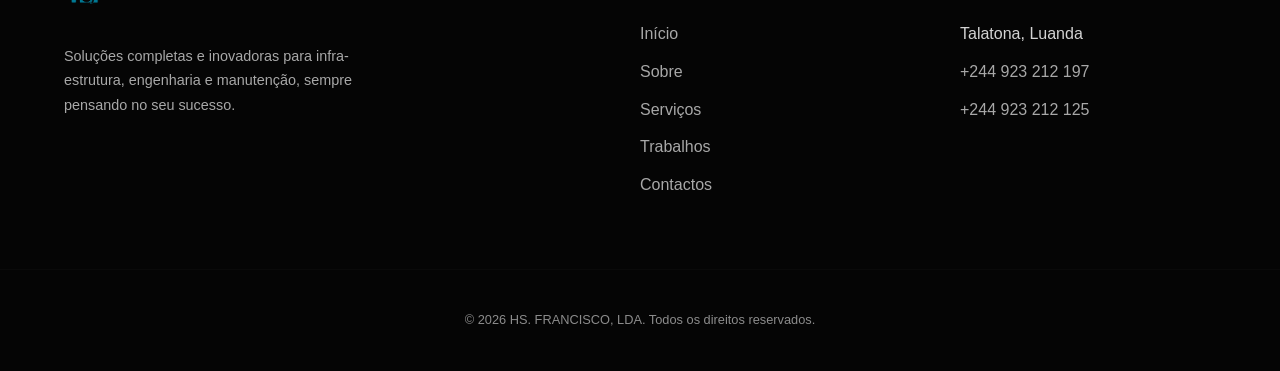
<file: trabalhos/canalizacao/index.html>
<!DOCTYPE html>
<html lang="pt-AO">
<head>
  <meta charset="UTF-8">
  <meta name="viewport" content="width=device-width, initial-scale=1.0">
  <script>document.documentElement.classList.add('js')</script>
  <title>Trabalhos de Canalização e Hidráulica | HS. FRANCISCO, LDA</title>
  <meta name="description" content="Obras e intervenções de Canalização e Hidráulica realizadas pela HS. FRANCISCO.">
  <meta name="author" content="HS. FRANCISCO, LDA">
  <meta name="robots" content="index, follow">
  <meta name="theme-color" content="#0f172a">
  <link rel="canonical" href="https://site-hs-francisco.vercel.app/trabalhos/canalizacao/">
  <meta property="og:type" content="website">
  <meta property="og:url" content="https://site-hs-francisco.vercel.app/trabalhos/canalizacao/">
  <meta property="og:site_name" content="HS. FRANCISCO, LDA">
  <meta property="og:locale" content="pt_AO">
  <meta property="og:title" content="Trabalhos de Canalização e Hidráulica | HS. FRANCISCO, LDA">
  <meta property="og:description" content="Obras e intervenções de Canalização e Hidráulica realizadas pela HS. FRANCISCO.">
  <meta property="og:image" content="https://site-hs-francisco.vercel.app/og-image.jpg">
  <meta property="og:image:width" content="1200">
  <meta property="og:image:height" content="630">
  <meta name="twitter:card" content="summary_large_image">
  <meta name="twitter:title" content="Trabalhos de Canalização e Hidráulica | HS. FRANCISCO, LDA">
  <meta name="twitter:description" content="Obras e intervenções de Canalização e Hidráulica realizadas pela HS. FRANCISCO.">
  <meta name="twitter:image" content="https://site-hs-francisco.vercel.app/og-image.jpg">
  <meta name="format-detection" content="telephone=yes">
  <link rel="icon" href="/assets/logo.png" type="image/png">
  <link rel="stylesheet" href="/assets/css/style.css">
</head>
<body>

  <div id="root">
    <nav class="navbar">
      <div class="container navbar-inner">
        <a href="/" class="navbar-logo"><img src="/assets/logo.png" alt="HS. FRANCISCO" class="logo-img"></a>
        <button class="nav-toggle" aria-label="Menu"><span class="nav-toggle-bar"></span></button>
        <ul class="nav-links"><li><a href="/">Início</a></li><li><a href="/sobre/">Sobre</a></li><li><a href="/servicos/">Serviços</a></li><li><a href="/trabalhos/" aria-current="page">Trabalhos</a></li><li><a href="/contactos/">Contactos</a></li></ul>
      </div>
    </nav>

    <main>
      <section class="page-hero">
        <div class="container">
          <nav class="breadcrumb" aria-label="Localização"><a href="/">Início</a> / <a href="/trabalhos/">Trabalhos</a> / Canalização e Hidráulica</nav>
          <h1 class="page-title">Trabalhos de Canalização e Hidráulica</h1>
          <p class="page-lead">Obras e intervenções de Canalização e Hidráulica realizadas pela HS. FRANCISCO.</p>
        </div>
      </section>

      <section class="section works">
        <div class="container">
          <div class="chips" aria-label="Filtrar por serviço"><a class="chip" href="/trabalhos/">Todos</a><a class="chip" href="/trabalhos/hvac/">Manutenção de HVAC</a><a class="chip" href="/trabalhos/electricos/">Sistemas Eléctricos</a><a class="chip" href="/trabalhos/geradores/">Grupos Geradores</a><a class="chip" href="/trabalhos/construcao-civil/">Construção Civil</a><a class="chip" href="/trabalhos/canalizacao/" aria-current="page">Canalização e Hidráulica</a><a class="chip" href="/trabalhos/comercio/">Importação e Exportação</a><a class="chip" href="/trabalhos/saneamento/">Limpeza Industrial</a><a class="chip" href="/trabalhos/remodelacao/">Remodelação e Reabilitação</a></div>
          <!-- MODELO MANUAL (opcional). Em vez do ficheiro assets/js/trabalhos-data.js, pode colar blocos assim dentro do grid:
        <article class="work-card">
          <div class="work-card-media">
            <img src="/assets/img/trabalhos/canalizacao/nome-da-obra-1.jpg" alt="Descrição da imagem" loading="lazy" width="800" height="600">
            <video src="/assets/video/trabalhos/nome-da-obra.mp4" poster="/assets/img/trabalhos/canalizacao/nome-da-obra-1.jpg" controls playsinline preload="metadata"></video>
          </div>
          <div class="work-card-body">
            <span class="work-tag">Canalização e Hidráulica</span>
            <h3 class="work-title">Nome da obra</h3>
            <p class="work-meta">Bairro, Luanda · 2026</p>
            <p class="work-desc">Duas frases sobre o que foi feito.</p>
          </div>
        </article>
        -->
          <div class="works-grid" id="works-grid" data-servico="canalizacao"></div>
          <div class="works-empty" id="works-empty">
            <h2>Em breve</h2>
            <p>Estamos a reunir os trabalhos de Canalização e Hidráulica. Entretanto, fale connosco e mostramos-lhe trabalhos semelhantes.</p>
            <a class="btn btn-primary" href="https://wa.me/244923212197?text=Ol%C3%A1%2C%20gostaria%20de%20pedir%20um%20or%C3%A7amento%20de%20Canaliza%C3%A7%C3%A3o%20e%20Hidr%C3%A1ulica." target="_blank" rel="noopener noreferrer">Falar no WhatsApp</a>
          </div>
        </div>
      </section>

      <section class="section cta">
        <div class="cta-bg" style="background-image:url('https://images.unsplash.com/photo-1621905252507-b35492cc74b4?w=1600&q=80');">
        </div>
        <div class="cta-overlay"></div>
        <div class="container cta-content">
          <span class="section-label">Solicite o seu Orçamento</span>
          <h2 class="cta-title">
            Soluções que Enfrentam Grandes Desafios
          </h2>
          <p class="cta-text">
            Estamos prontos para transformar os seus projectos em realidade. Conte connosco para soluções inovadoras, eficientes e sustentáveis.
          </p>
          <div class="cta-actions">
            <a href="/contactos/" class="btn btn-primary">Solicitar Orçamento</a>
            <a href="tel:+244923212197" class="btn btn-outline">Ligue Agora</a>
          </div>
        </div>
      </section>
    </main>

    <footer class="footer">
      <div class="container footer-inner">
        <div class="footer-col">
          <img src="/assets/logo.png" alt="HS. FRANCISCO" class="footer-logo" loading="lazy">
          <p class="footer-desc">
            Soluções completas e inovadoras para infra-estrutura, engenharia e manutenção, sempre pensando no seu sucesso.
          </p>
        </div>
        <div class="footer-col">
          <p class="footer-heading">Navegação</p>
          <ul class="footer-list">
            <li><a href="/">Início</a></li>
            <li><a href="/sobre/">Sobre</a></li>
            <li><a href="/servicos/">Serviços</a></li>
            <li><a href="/trabalhos/">Trabalhos</a></li>
            <li><a href="/contactos/">Contactos</a></li>
          </ul>
        </div>
        <div class="footer-col">
          <p class="footer-heading">Contacto</p>
          <ul class="footer-list">
            <li>Talatona, Luanda</li>
            <li><a href="tel:+244923212197">+244 923 212 197</a></li>
            <li><a href="tel:+244923212125">+244 923 212 125</a></li>
          </ul>
        </div>
      </div>
      <div class="footer-bottom">
        <div class="container">
          <p>© 2026 HS. FRANCISCO, LDA. Todos os direitos reservados.</p>
        </div>
      </div>
    </footer>

    <a href="https://wa.me/244923212197?text=Ol%C3%A1%2C%20gostaria%20de%20pedir%20um%20or%C3%A7amento." class="chat-btn" target="_blank" rel="noopener noreferrer" aria-label="Falar connosco no WhatsApp">
      <svg viewBox="0 0 24 24" xmlns="http://www.w3.org/2000/svg">
        <path d="M17.472 14.382c-.297-.149-1.758-.867-2.03-.967-.273-.099-.471-.148-.67.15-.197.297-.767.966-.94 1.164-.173.199-.347.223-.644.075-.297-.15-1.255-.463-2.39-1.475-.883-.788-1.48-1.761-1.653-2.059-.173-.297-.018-.458.13-.606.134-.133.298-.347.446-.52.149-.174.198-.298.298-.497.099-.198.05-.371-.025-.52-.075-.149-.669-1.612-.916-2.207-.242-.579-.487-.5-.669-.51-.173-.008-.371-.01-.57-.01-.198 0-.52.074-.792.372-.272.297-1.04 1.016-1.04 2.479 0 1.462 1.065 2.875 1.213 3.074.149.198 2.096 3.2 5.077 4.487.709.306 1.262.489 1.694.625.712.227 1.36.195 1.871.118.571-.085 1.758-.719 2.006-1.413.248-.694.248-1.289.173-1.413-.074-.124-.272-.198-.57-.347z"></path>
      </svg>
    </a>

  </div>
  <script src="/assets/js/main.js" defer></script>
  <script src="/assets/js/trabalhos-data.js" defer></script>
  <script src="/assets/js/trabalhos.js" defer></script>
  </body>
</html>
</file>
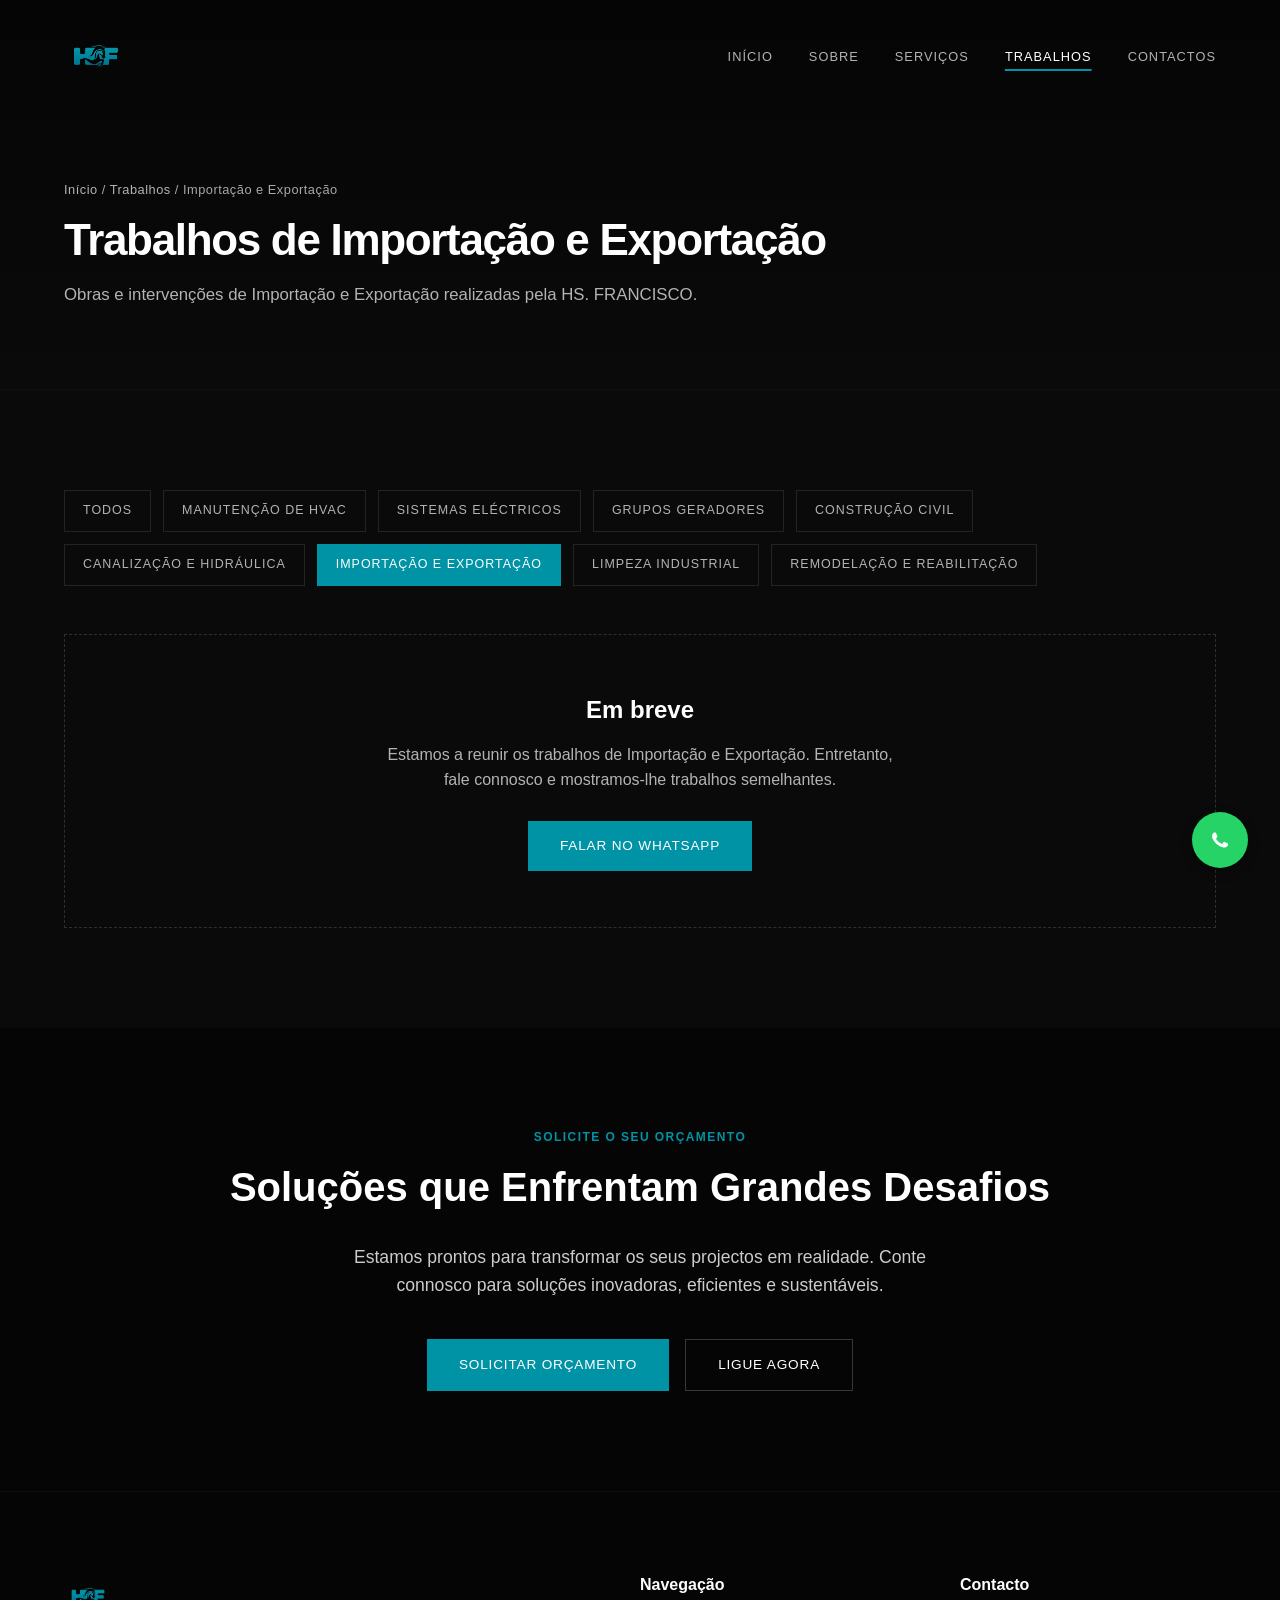
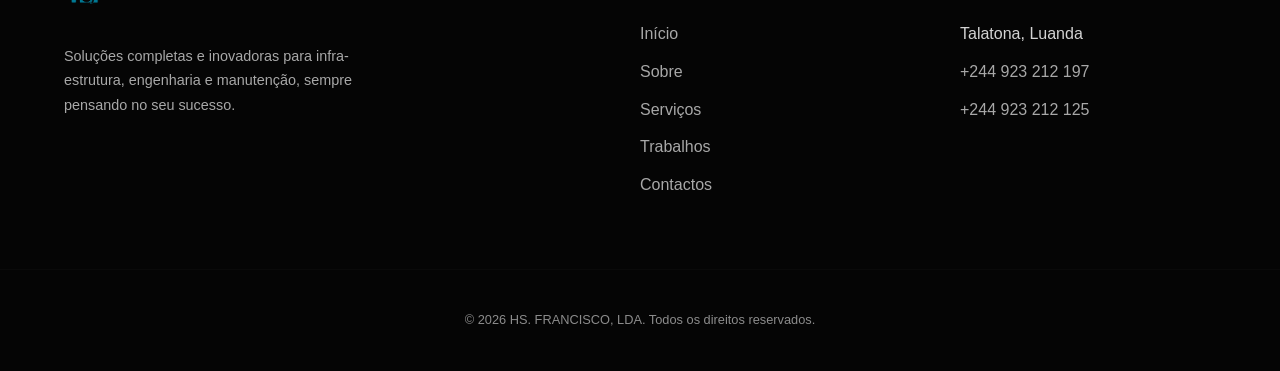
<file: trabalhos/comercio/index.html>
<!DOCTYPE html>
<html lang="pt-AO">
<head>
  <meta charset="UTF-8">
  <meta name="viewport" content="width=device-width, initial-scale=1.0">
  <script>document.documentElement.classList.add('js')</script>
  <title>Trabalhos de Importação e Exportação | HS. FRANCISCO, LDA</title>
  <meta name="description" content="Obras e intervenções de Importação e Exportação realizadas pela HS. FRANCISCO.">
  <meta name="author" content="HS. FRANCISCO, LDA">
  <meta name="robots" content="index, follow">
  <meta name="theme-color" content="#0f172a">
  <link rel="canonical" href="https://site-hs-francisco.vercel.app/trabalhos/comercio/">
  <meta property="og:type" content="website">
  <meta property="og:url" content="https://site-hs-francisco.vercel.app/trabalhos/comercio/">
  <meta property="og:site_name" content="HS. FRANCISCO, LDA">
  <meta property="og:locale" content="pt_AO">
  <meta property="og:title" content="Trabalhos de Importação e Exportação | HS. FRANCISCO, LDA">
  <meta property="og:description" content="Obras e intervenções de Importação e Exportação realizadas pela HS. FRANCISCO.">
  <meta property="og:image" content="https://site-hs-francisco.vercel.app/og-image.jpg">
  <meta property="og:image:width" content="1200">
  <meta property="og:image:height" content="630">
  <meta name="twitter:card" content="summary_large_image">
  <meta name="twitter:title" content="Trabalhos de Importação e Exportação | HS. FRANCISCO, LDA">
  <meta name="twitter:description" content="Obras e intervenções de Importação e Exportação realizadas pela HS. FRANCISCO.">
  <meta name="twitter:image" content="https://site-hs-francisco.vercel.app/og-image.jpg">
  <meta name="format-detection" content="telephone=yes">
  <link rel="icon" href="/assets/logo.png" type="image/png">
  <link rel="stylesheet" href="/assets/css/style.css">
</head>
<body>

  <div id="root">
    <nav class="navbar">
      <div class="container navbar-inner">
        <a href="/" class="navbar-logo"><img src="/assets/logo.png" alt="HS. FRANCISCO" class="logo-img"></a>
        <button class="nav-toggle" aria-label="Menu"><span class="nav-toggle-bar"></span></button>
        <ul class="nav-links"><li><a href="/">Início</a></li><li><a href="/sobre/">Sobre</a></li><li><a href="/servicos/">Serviços</a></li><li><a href="/trabalhos/" aria-current="page">Trabalhos</a></li><li><a href="/contactos/">Contactos</a></li></ul>
      </div>
    </nav>

    <main>
      <section class="page-hero">
        <div class="container">
          <nav class="breadcrumb" aria-label="Localização"><a href="/">Início</a> / <a href="/trabalhos/">Trabalhos</a> / Importação e Exportação</nav>
          <h1 class="page-title">Trabalhos de Importação e Exportação</h1>
          <p class="page-lead">Obras e intervenções de Importação e Exportação realizadas pela HS. FRANCISCO.</p>
        </div>
      </section>

      <section class="section works">
        <div class="container">
          <div class="chips" aria-label="Filtrar por serviço"><a class="chip" href="/trabalhos/">Todos</a><a class="chip" href="/trabalhos/hvac/">Manutenção de HVAC</a><a class="chip" href="/trabalhos/electricos/">Sistemas Eléctricos</a><a class="chip" href="/trabalhos/geradores/">Grupos Geradores</a><a class="chip" href="/trabalhos/construcao-civil/">Construção Civil</a><a class="chip" href="/trabalhos/canalizacao/">Canalização e Hidráulica</a><a class="chip" href="/trabalhos/comercio/" aria-current="page">Importação e Exportação</a><a class="chip" href="/trabalhos/saneamento/">Limpeza Industrial</a><a class="chip" href="/trabalhos/remodelacao/">Remodelação e Reabilitação</a></div>
          <!-- MODELO MANUAL (opcional). Em vez do ficheiro assets/js/trabalhos-data.js, pode colar blocos assim dentro do grid:
        <article class="work-card">
          <div class="work-card-media">
            <img src="/assets/img/trabalhos/comercio/nome-da-obra-1.jpg" alt="Descrição da imagem" loading="lazy" width="800" height="600">
            <video src="/assets/video/trabalhos/nome-da-obra.mp4" poster="/assets/img/trabalhos/comercio/nome-da-obra-1.jpg" controls playsinline preload="metadata"></video>
          </div>
          <div class="work-card-body">
            <span class="work-tag">Importação e Exportação</span>
            <h3 class="work-title">Nome da obra</h3>
            <p class="work-meta">Bairro, Luanda · 2026</p>
            <p class="work-desc">Duas frases sobre o que foi feito.</p>
          </div>
        </article>
        -->
          <div class="works-grid" id="works-grid" data-servico="comercio"></div>
          <div class="works-empty" id="works-empty">
            <h2>Em breve</h2>
            <p>Estamos a reunir os trabalhos de Importação e Exportação. Entretanto, fale connosco e mostramos-lhe trabalhos semelhantes.</p>
            <a class="btn btn-primary" href="https://wa.me/244923212197?text=Ol%C3%A1%2C%20gostaria%20de%20pedir%20um%20or%C3%A7amento%20de%20Importa%C3%A7%C3%A3o%20e%20Exporta%C3%A7%C3%A3o." target="_blank" rel="noopener noreferrer">Falar no WhatsApp</a>
          </div>
        </div>
      </section>

      <section class="section cta">
        <div class="cta-bg" style="background-image:url('https://images.unsplash.com/photo-1621905252507-b35492cc74b4?w=1600&q=80');">
        </div>
        <div class="cta-overlay"></div>
        <div class="container cta-content">
          <span class="section-label">Solicite o seu Orçamento</span>
          <h2 class="cta-title">
            Soluções que Enfrentam Grandes Desafios
          </h2>
          <p class="cta-text">
            Estamos prontos para transformar os seus projectos em realidade. Conte connosco para soluções inovadoras, eficientes e sustentáveis.
          </p>
          <div class="cta-actions">
            <a href="/contactos/" class="btn btn-primary">Solicitar Orçamento</a>
            <a href="tel:+244923212197" class="btn btn-outline">Ligue Agora</a>
          </div>
        </div>
      </section>
    </main>

    <footer class="footer">
      <div class="container footer-inner">
        <div class="footer-col">
          <img src="/assets/logo.png" alt="HS. FRANCISCO" class="footer-logo" loading="lazy">
          <p class="footer-desc">
            Soluções completas e inovadoras para infra-estrutura, engenharia e manutenção, sempre pensando no seu sucesso.
          </p>
        </div>
        <div class="footer-col">
          <p class="footer-heading">Navegação</p>
          <ul class="footer-list">
            <li><a href="/">Início</a></li>
            <li><a href="/sobre/">Sobre</a></li>
            <li><a href="/servicos/">Serviços</a></li>
            <li><a href="/trabalhos/">Trabalhos</a></li>
            <li><a href="/contactos/">Contactos</a></li>
          </ul>
        </div>
        <div class="footer-col">
          <p class="footer-heading">Contacto</p>
          <ul class="footer-list">
            <li>Talatona, Luanda</li>
            <li><a href="tel:+244923212197">+244 923 212 197</a></li>
            <li><a href="tel:+244923212125">+244 923 212 125</a></li>
          </ul>
        </div>
      </div>
      <div class="footer-bottom">
        <div class="container">
          <p>© 2026 HS. FRANCISCO, LDA. Todos os direitos reservados.</p>
        </div>
      </div>
    </footer>

    <a href="https://wa.me/244923212197?text=Ol%C3%A1%2C%20gostaria%20de%20pedir%20um%20or%C3%A7amento." class="chat-btn" target="_blank" rel="noopener noreferrer" aria-label="Falar connosco no WhatsApp">
      <svg viewBox="0 0 24 24" xmlns="http://www.w3.org/2000/svg">
        <path d="M17.472 14.382c-.297-.149-1.758-.867-2.03-.967-.273-.099-.471-.148-.67.15-.197.297-.767.966-.94 1.164-.173.199-.347.223-.644.075-.297-.15-1.255-.463-2.39-1.475-.883-.788-1.48-1.761-1.653-2.059-.173-.297-.018-.458.13-.606.134-.133.298-.347.446-.52.149-.174.198-.298.298-.497.099-.198.05-.371-.025-.52-.075-.149-.669-1.612-.916-2.207-.242-.579-.487-.5-.669-.51-.173-.008-.371-.01-.57-.01-.198 0-.52.074-.792.372-.272.297-1.04 1.016-1.04 2.479 0 1.462 1.065 2.875 1.213 3.074.149.198 2.096 3.2 5.077 4.487.709.306 1.262.489 1.694.625.712.227 1.36.195 1.871.118.571-.085 1.758-.719 2.006-1.413.248-.694.248-1.289.173-1.413-.074-.124-.272-.198-.57-.347z"></path>
      </svg>
    </a>

  </div>
  <script src="/assets/js/main.js" defer></script>
  <script src="/assets/js/trabalhos-data.js" defer></script>
  <script src="/assets/js/trabalhos.js" defer></script>
  </body>
</html>
</file>
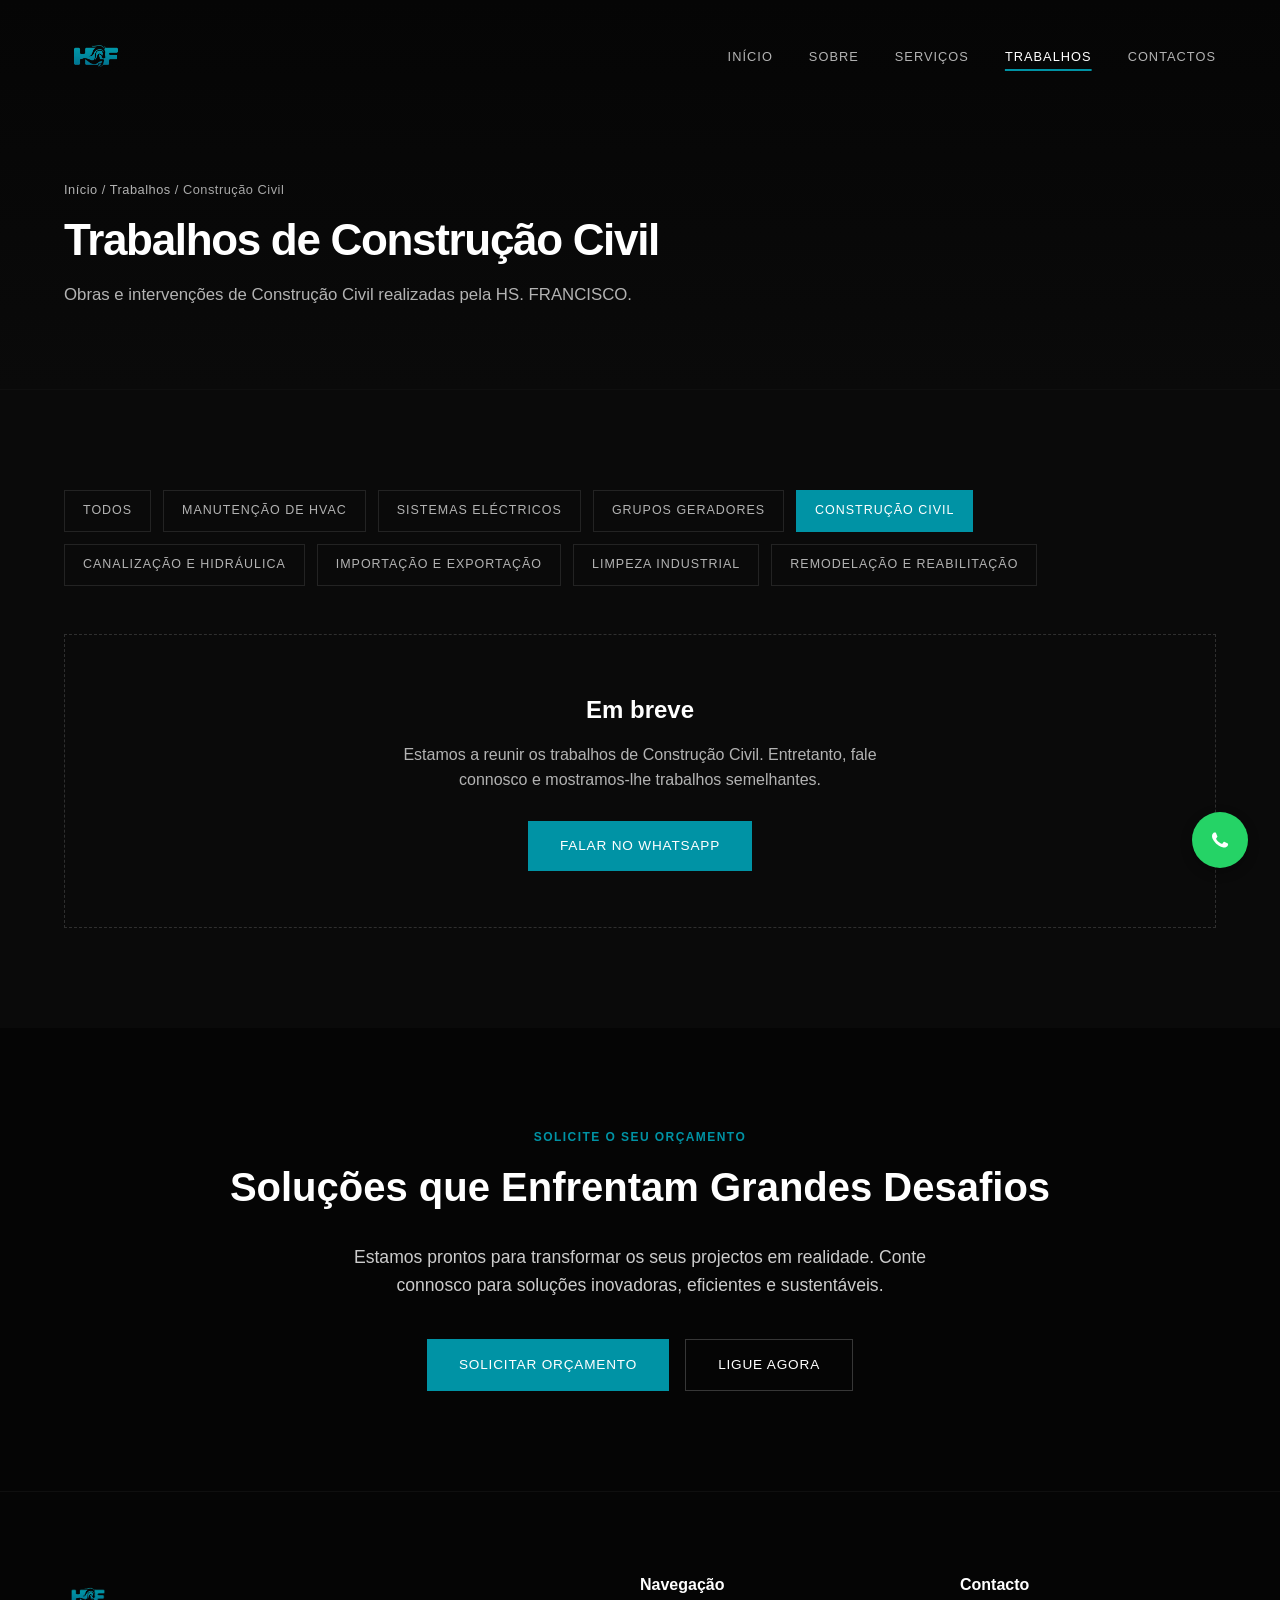
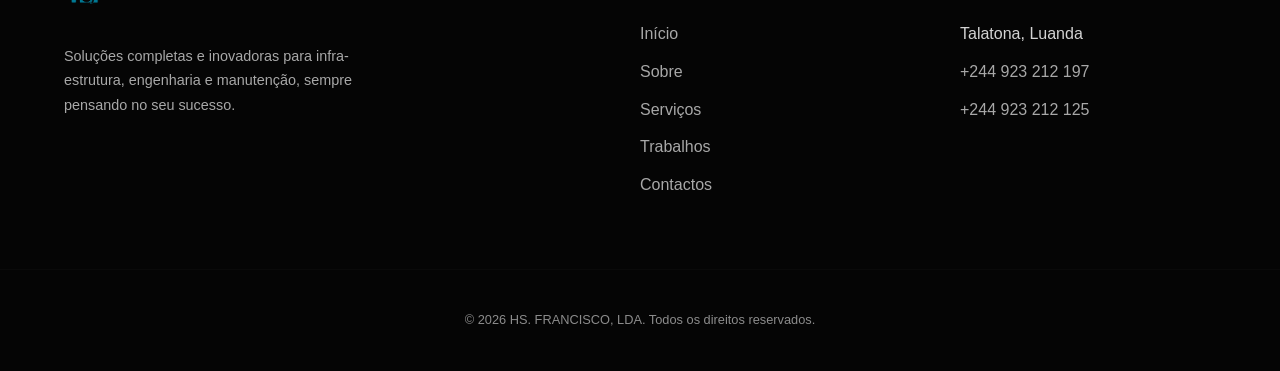
<file: trabalhos/construcao-civil/index.html>
<!DOCTYPE html>
<html lang="pt-AO">
<head>
  <meta charset="UTF-8">
  <meta name="viewport" content="width=device-width, initial-scale=1.0">
  <script>document.documentElement.classList.add('js')</script>
  <title>Trabalhos de Construção Civil | HS. FRANCISCO, LDA</title>
  <meta name="description" content="Obras e intervenções de Construção Civil realizadas pela HS. FRANCISCO.">
  <meta name="author" content="HS. FRANCISCO, LDA">
  <meta name="robots" content="index, follow">
  <meta name="theme-color" content="#0f172a">
  <link rel="canonical" href="https://site-hs-francisco.vercel.app/trabalhos/construcao-civil/">
  <meta property="og:type" content="website">
  <meta property="og:url" content="https://site-hs-francisco.vercel.app/trabalhos/construcao-civil/">
  <meta property="og:site_name" content="HS. FRANCISCO, LDA">
  <meta property="og:locale" content="pt_AO">
  <meta property="og:title" content="Trabalhos de Construção Civil | HS. FRANCISCO, LDA">
  <meta property="og:description" content="Obras e intervenções de Construção Civil realizadas pela HS. FRANCISCO.">
  <meta property="og:image" content="https://site-hs-francisco.vercel.app/og-image.jpg">
  <meta property="og:image:width" content="1200">
  <meta property="og:image:height" content="630">
  <meta name="twitter:card" content="summary_large_image">
  <meta name="twitter:title" content="Trabalhos de Construção Civil | HS. FRANCISCO, LDA">
  <meta name="twitter:description" content="Obras e intervenções de Construção Civil realizadas pela HS. FRANCISCO.">
  <meta name="twitter:image" content="https://site-hs-francisco.vercel.app/og-image.jpg">
  <meta name="format-detection" content="telephone=yes">
  <link rel="icon" href="/assets/logo.png" type="image/png">
  <link rel="stylesheet" href="/assets/css/style.css">
</head>
<body>

  <div id="root">
    <nav class="navbar">
      <div class="container navbar-inner">
        <a href="/" class="navbar-logo"><img src="/assets/logo.png" alt="HS. FRANCISCO" class="logo-img"></a>
        <button class="nav-toggle" aria-label="Menu"><span class="nav-toggle-bar"></span></button>
        <ul class="nav-links"><li><a href="/">Início</a></li><li><a href="/sobre/">Sobre</a></li><li><a href="/servicos/">Serviços</a></li><li><a href="/trabalhos/" aria-current="page">Trabalhos</a></li><li><a href="/contactos/">Contactos</a></li></ul>
      </div>
    </nav>

    <main>
      <section class="page-hero">
        <div class="container">
          <nav class="breadcrumb" aria-label="Localização"><a href="/">Início</a> / <a href="/trabalhos/">Trabalhos</a> / Construção Civil</nav>
          <h1 class="page-title">Trabalhos de Construção Civil</h1>
          <p class="page-lead">Obras e intervenções de Construção Civil realizadas pela HS. FRANCISCO.</p>
        </div>
      </section>

      <section class="section works">
        <div class="container">
          <div class="chips" aria-label="Filtrar por serviço"><a class="chip" href="/trabalhos/">Todos</a><a class="chip" href="/trabalhos/hvac/">Manutenção de HVAC</a><a class="chip" href="/trabalhos/electricos/">Sistemas Eléctricos</a><a class="chip" href="/trabalhos/geradores/">Grupos Geradores</a><a class="chip" href="/trabalhos/construcao-civil/" aria-current="page">Construção Civil</a><a class="chip" href="/trabalhos/canalizacao/">Canalização e Hidráulica</a><a class="chip" href="/trabalhos/comercio/">Importação e Exportação</a><a class="chip" href="/trabalhos/saneamento/">Limpeza Industrial</a><a class="chip" href="/trabalhos/remodelacao/">Remodelação e Reabilitação</a></div>
          <!-- MODELO MANUAL (opcional). Em vez do ficheiro assets/js/trabalhos-data.js, pode colar blocos assim dentro do grid:
        <article class="work-card">
          <div class="work-card-media">
            <img src="/assets/img/trabalhos/construcao-civil/nome-da-obra-1.jpg" alt="Descrição da imagem" loading="lazy" width="800" height="600">
            <video src="/assets/video/trabalhos/nome-da-obra.mp4" poster="/assets/img/trabalhos/construcao-civil/nome-da-obra-1.jpg" controls playsinline preload="metadata"></video>
          </div>
          <div class="work-card-body">
            <span class="work-tag">Construção Civil</span>
            <h3 class="work-title">Nome da obra</h3>
            <p class="work-meta">Bairro, Luanda · 2026</p>
            <p class="work-desc">Duas frases sobre o que foi feito.</p>
          </div>
        </article>
        -->
          <div class="works-grid" id="works-grid" data-servico="construcao-civil"></div>
          <div class="works-empty" id="works-empty">
            <h2>Em breve</h2>
            <p>Estamos a reunir os trabalhos de Construção Civil. Entretanto, fale connosco e mostramos-lhe trabalhos semelhantes.</p>
            <a class="btn btn-primary" href="https://wa.me/244923212197?text=Ol%C3%A1%2C%20gostaria%20de%20pedir%20um%20or%C3%A7amento%20de%20Constru%C3%A7%C3%A3o%20Civil." target="_blank" rel="noopener noreferrer">Falar no WhatsApp</a>
          </div>
        </div>
      </section>

      <section class="section cta">
        <div class="cta-bg" style="background-image:url('https://images.unsplash.com/photo-1621905252507-b35492cc74b4?w=1600&q=80');">
        </div>
        <div class="cta-overlay"></div>
        <div class="container cta-content">
          <span class="section-label">Solicite o seu Orçamento</span>
          <h2 class="cta-title">
            Soluções que Enfrentam Grandes Desafios
          </h2>
          <p class="cta-text">
            Estamos prontos para transformar os seus projectos em realidade. Conte connosco para soluções inovadoras, eficientes e sustentáveis.
          </p>
          <div class="cta-actions">
            <a href="/contactos/" class="btn btn-primary">Solicitar Orçamento</a>
            <a href="tel:+244923212197" class="btn btn-outline">Ligue Agora</a>
          </div>
        </div>
      </section>
    </main>

    <footer class="footer">
      <div class="container footer-inner">
        <div class="footer-col">
          <img src="/assets/logo.png" alt="HS. FRANCISCO" class="footer-logo" loading="lazy">
          <p class="footer-desc">
            Soluções completas e inovadoras para infra-estrutura, engenharia e manutenção, sempre pensando no seu sucesso.
          </p>
        </div>
        <div class="footer-col">
          <p class="footer-heading">Navegação</p>
          <ul class="footer-list">
            <li><a href="/">Início</a></li>
            <li><a href="/sobre/">Sobre</a></li>
            <li><a href="/servicos/">Serviços</a></li>
            <li><a href="/trabalhos/">Trabalhos</a></li>
            <li><a href="/contactos/">Contactos</a></li>
          </ul>
        </div>
        <div class="footer-col">
          <p class="footer-heading">Contacto</p>
          <ul class="footer-list">
            <li>Talatona, Luanda</li>
            <li><a href="tel:+244923212197">+244 923 212 197</a></li>
            <li><a href="tel:+244923212125">+244 923 212 125</a></li>
          </ul>
        </div>
      </div>
      <div class="footer-bottom">
        <div class="container">
          <p>© 2026 HS. FRANCISCO, LDA. Todos os direitos reservados.</p>
        </div>
      </div>
    </footer>

    <a href="https://wa.me/244923212197?text=Ol%C3%A1%2C%20gostaria%20de%20pedir%20um%20or%C3%A7amento." class="chat-btn" target="_blank" rel="noopener noreferrer" aria-label="Falar connosco no WhatsApp">
      <svg viewBox="0 0 24 24" xmlns="http://www.w3.org/2000/svg">
        <path d="M17.472 14.382c-.297-.149-1.758-.867-2.03-.967-.273-.099-.471-.148-.67.15-.197.297-.767.966-.94 1.164-.173.199-.347.223-.644.075-.297-.15-1.255-.463-2.39-1.475-.883-.788-1.48-1.761-1.653-2.059-.173-.297-.018-.458.13-.606.134-.133.298-.347.446-.52.149-.174.198-.298.298-.497.099-.198.05-.371-.025-.52-.075-.149-.669-1.612-.916-2.207-.242-.579-.487-.5-.669-.51-.173-.008-.371-.01-.57-.01-.198 0-.52.074-.792.372-.272.297-1.04 1.016-1.04 2.479 0 1.462 1.065 2.875 1.213 3.074.149.198 2.096 3.2 5.077 4.487.709.306 1.262.489 1.694.625.712.227 1.36.195 1.871.118.571-.085 1.758-.719 2.006-1.413.248-.694.248-1.289.173-1.413-.074-.124-.272-.198-.57-.347z"></path>
      </svg>
    </a>

  </div>
  <script src="/assets/js/main.js" defer></script>
  <script src="/assets/js/trabalhos-data.js" defer></script>
  <script src="/assets/js/trabalhos.js" defer></script>
  </body>
</html>
</file>
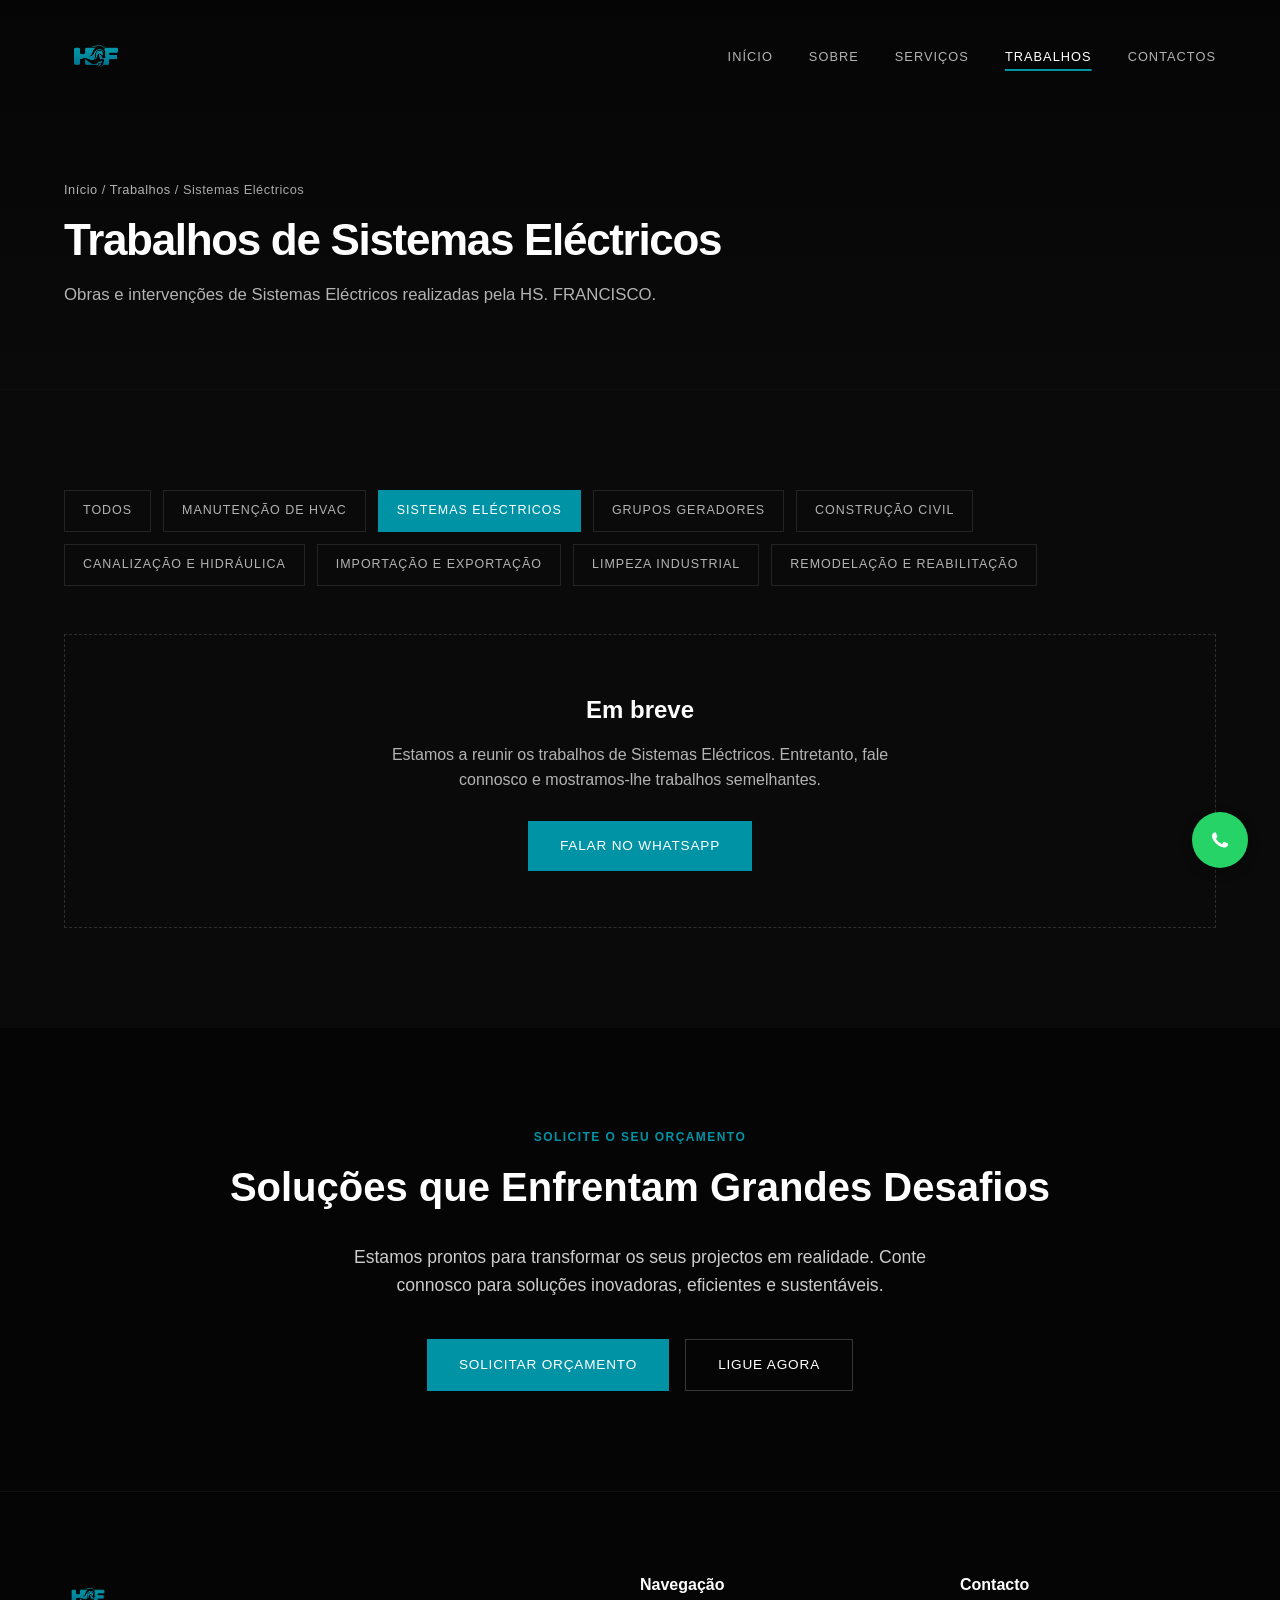
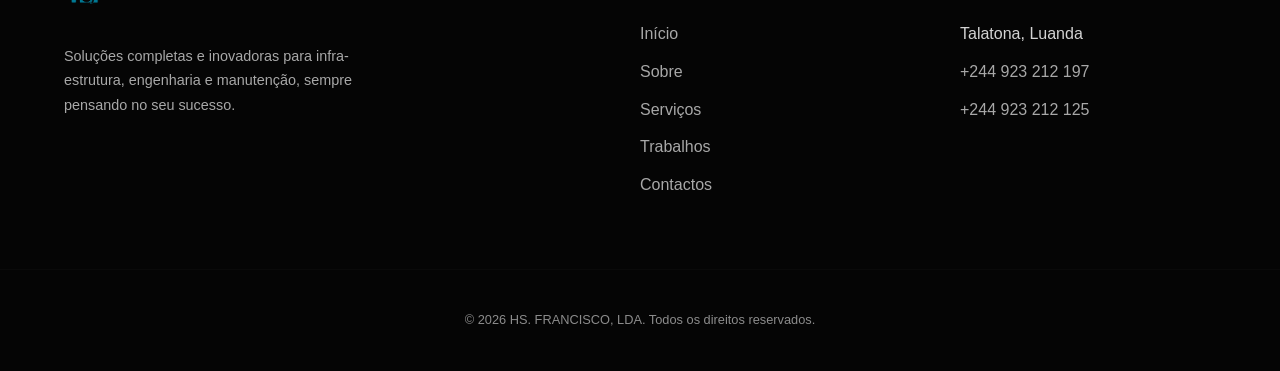
<file: trabalhos/electricos/index.html>
<!DOCTYPE html>
<html lang="pt-AO">
<head>
  <meta charset="UTF-8">
  <meta name="viewport" content="width=device-width, initial-scale=1.0">
  <script>document.documentElement.classList.add('js')</script>
  <title>Trabalhos de Sistemas Eléctricos | HS. FRANCISCO, LDA</title>
  <meta name="description" content="Obras e intervenções de Sistemas Eléctricos realizadas pela HS. FRANCISCO.">
  <meta name="author" content="HS. FRANCISCO, LDA">
  <meta name="robots" content="index, follow">
  <meta name="theme-color" content="#0f172a">
  <link rel="canonical" href="https://site-hs-francisco.vercel.app/trabalhos/electricos/">
  <meta property="og:type" content="website">
  <meta property="og:url" content="https://site-hs-francisco.vercel.app/trabalhos/electricos/">
  <meta property="og:site_name" content="HS. FRANCISCO, LDA">
  <meta property="og:locale" content="pt_AO">
  <meta property="og:title" content="Trabalhos de Sistemas Eléctricos | HS. FRANCISCO, LDA">
  <meta property="og:description" content="Obras e intervenções de Sistemas Eléctricos realizadas pela HS. FRANCISCO.">
  <meta property="og:image" content="https://site-hs-francisco.vercel.app/og-image.jpg">
  <meta property="og:image:width" content="1200">
  <meta property="og:image:height" content="630">
  <meta name="twitter:card" content="summary_large_image">
  <meta name="twitter:title" content="Trabalhos de Sistemas Eléctricos | HS. FRANCISCO, LDA">
  <meta name="twitter:description" content="Obras e intervenções de Sistemas Eléctricos realizadas pela HS. FRANCISCO.">
  <meta name="twitter:image" content="https://site-hs-francisco.vercel.app/og-image.jpg">
  <meta name="format-detection" content="telephone=yes">
  <link rel="icon" href="/assets/logo.png" type="image/png">
  <link rel="stylesheet" href="/assets/css/style.css">
</head>
<body>

  <div id="root">
    <nav class="navbar">
      <div class="container navbar-inner">
        <a href="/" class="navbar-logo"><img src="/assets/logo.png" alt="HS. FRANCISCO" class="logo-img"></a>
        <button class="nav-toggle" aria-label="Menu"><span class="nav-toggle-bar"></span></button>
        <ul class="nav-links"><li><a href="/">Início</a></li><li><a href="/sobre/">Sobre</a></li><li><a href="/servicos/">Serviços</a></li><li><a href="/trabalhos/" aria-current="page">Trabalhos</a></li><li><a href="/contactos/">Contactos</a></li></ul>
      </div>
    </nav>

    <main>
      <section class="page-hero">
        <div class="container">
          <nav class="breadcrumb" aria-label="Localização"><a href="/">Início</a> / <a href="/trabalhos/">Trabalhos</a> / Sistemas Eléctricos</nav>
          <h1 class="page-title">Trabalhos de Sistemas Eléctricos</h1>
          <p class="page-lead">Obras e intervenções de Sistemas Eléctricos realizadas pela HS. FRANCISCO.</p>
        </div>
      </section>

      <section class="section works">
        <div class="container">
          <div class="chips" aria-label="Filtrar por serviço"><a class="chip" href="/trabalhos/">Todos</a><a class="chip" href="/trabalhos/hvac/">Manutenção de HVAC</a><a class="chip" href="/trabalhos/electricos/" aria-current="page">Sistemas Eléctricos</a><a class="chip" href="/trabalhos/geradores/">Grupos Geradores</a><a class="chip" href="/trabalhos/construcao-civil/">Construção Civil</a><a class="chip" href="/trabalhos/canalizacao/">Canalização e Hidráulica</a><a class="chip" href="/trabalhos/comercio/">Importação e Exportação</a><a class="chip" href="/trabalhos/saneamento/">Limpeza Industrial</a><a class="chip" href="/trabalhos/remodelacao/">Remodelação e Reabilitação</a></div>
          <!-- MODELO MANUAL (opcional). Em vez do ficheiro assets/js/trabalhos-data.js, pode colar blocos assim dentro do grid:
        <article class="work-card">
          <div class="work-card-media">
            <img src="/assets/img/trabalhos/electricos/nome-da-obra-1.jpg" alt="Descrição da imagem" loading="lazy" width="800" height="600">
            <video src="/assets/video/trabalhos/nome-da-obra.mp4" poster="/assets/img/trabalhos/electricos/nome-da-obra-1.jpg" controls playsinline preload="metadata"></video>
          </div>
          <div class="work-card-body">
            <span class="work-tag">Sistemas Eléctricos</span>
            <h3 class="work-title">Nome da obra</h3>
            <p class="work-meta">Bairro, Luanda · 2026</p>
            <p class="work-desc">Duas frases sobre o que foi feito.</p>
          </div>
        </article>
        -->
          <div class="works-grid" id="works-grid" data-servico="electricos"></div>
          <div class="works-empty" id="works-empty">
            <h2>Em breve</h2>
            <p>Estamos a reunir os trabalhos de Sistemas Eléctricos. Entretanto, fale connosco e mostramos-lhe trabalhos semelhantes.</p>
            <a class="btn btn-primary" href="https://wa.me/244923212197?text=Ol%C3%A1%2C%20gostaria%20de%20pedir%20um%20or%C3%A7amento%20de%20Sistemas%20El%C3%A9tricos." target="_blank" rel="noopener noreferrer">Falar no WhatsApp</a>
          </div>
        </div>
      </section>

      <section class="section cta">
        <div class="cta-bg" style="background-image:url('https://images.unsplash.com/photo-1621905252507-b35492cc74b4?w=1600&q=80');">
        </div>
        <div class="cta-overlay"></div>
        <div class="container cta-content">
          <span class="section-label">Solicite o seu Orçamento</span>
          <h2 class="cta-title">
            Soluções que Enfrentam Grandes Desafios
          </h2>
          <p class="cta-text">
            Estamos prontos para transformar os seus projectos em realidade. Conte connosco para soluções inovadoras, eficientes e sustentáveis.
          </p>
          <div class="cta-actions">
            <a href="/contactos/" class="btn btn-primary">Solicitar Orçamento</a>
            <a href="tel:+244923212197" class="btn btn-outline">Ligue Agora</a>
          </div>
        </div>
      </section>
    </main>

    <footer class="footer">
      <div class="container footer-inner">
        <div class="footer-col">
          <img src="/assets/logo.png" alt="HS. FRANCISCO" class="footer-logo" loading="lazy">
          <p class="footer-desc">
            Soluções completas e inovadoras para infra-estrutura, engenharia e manutenção, sempre pensando no seu sucesso.
          </p>
        </div>
        <div class="footer-col">
          <p class="footer-heading">Navegação</p>
          <ul class="footer-list">
            <li><a href="/">Início</a></li>
            <li><a href="/sobre/">Sobre</a></li>
            <li><a href="/servicos/">Serviços</a></li>
            <li><a href="/trabalhos/">Trabalhos</a></li>
            <li><a href="/contactos/">Contactos</a></li>
          </ul>
        </div>
        <div class="footer-col">
          <p class="footer-heading">Contacto</p>
          <ul class="footer-list">
            <li>Talatona, Luanda</li>
            <li><a href="tel:+244923212197">+244 923 212 197</a></li>
            <li><a href="tel:+244923212125">+244 923 212 125</a></li>
          </ul>
        </div>
      </div>
      <div class="footer-bottom">
        <div class="container">
          <p>© 2026 HS. FRANCISCO, LDA. Todos os direitos reservados.</p>
        </div>
      </div>
    </footer>

    <a href="https://wa.me/244923212197?text=Ol%C3%A1%2C%20gostaria%20de%20pedir%20um%20or%C3%A7amento." class="chat-btn" target="_blank" rel="noopener noreferrer" aria-label="Falar connosco no WhatsApp">
      <svg viewBox="0 0 24 24" xmlns="http://www.w3.org/2000/svg">
        <path d="M17.472 14.382c-.297-.149-1.758-.867-2.03-.967-.273-.099-.471-.148-.67.15-.197.297-.767.966-.94 1.164-.173.199-.347.223-.644.075-.297-.15-1.255-.463-2.39-1.475-.883-.788-1.48-1.761-1.653-2.059-.173-.297-.018-.458.13-.606.134-.133.298-.347.446-.52.149-.174.198-.298.298-.497.099-.198.05-.371-.025-.52-.075-.149-.669-1.612-.916-2.207-.242-.579-.487-.5-.669-.51-.173-.008-.371-.01-.57-.01-.198 0-.52.074-.792.372-.272.297-1.04 1.016-1.04 2.479 0 1.462 1.065 2.875 1.213 3.074.149.198 2.096 3.2 5.077 4.487.709.306 1.262.489 1.694.625.712.227 1.36.195 1.871.118.571-.085 1.758-.719 2.006-1.413.248-.694.248-1.289.173-1.413-.074-.124-.272-.198-.57-.347z"></path>
      </svg>
    </a>

  </div>
  <script src="/assets/js/main.js" defer></script>
  <script src="/assets/js/trabalhos-data.js" defer></script>
  <script src="/assets/js/trabalhos.js" defer></script>
  </body>
</html>
</file>
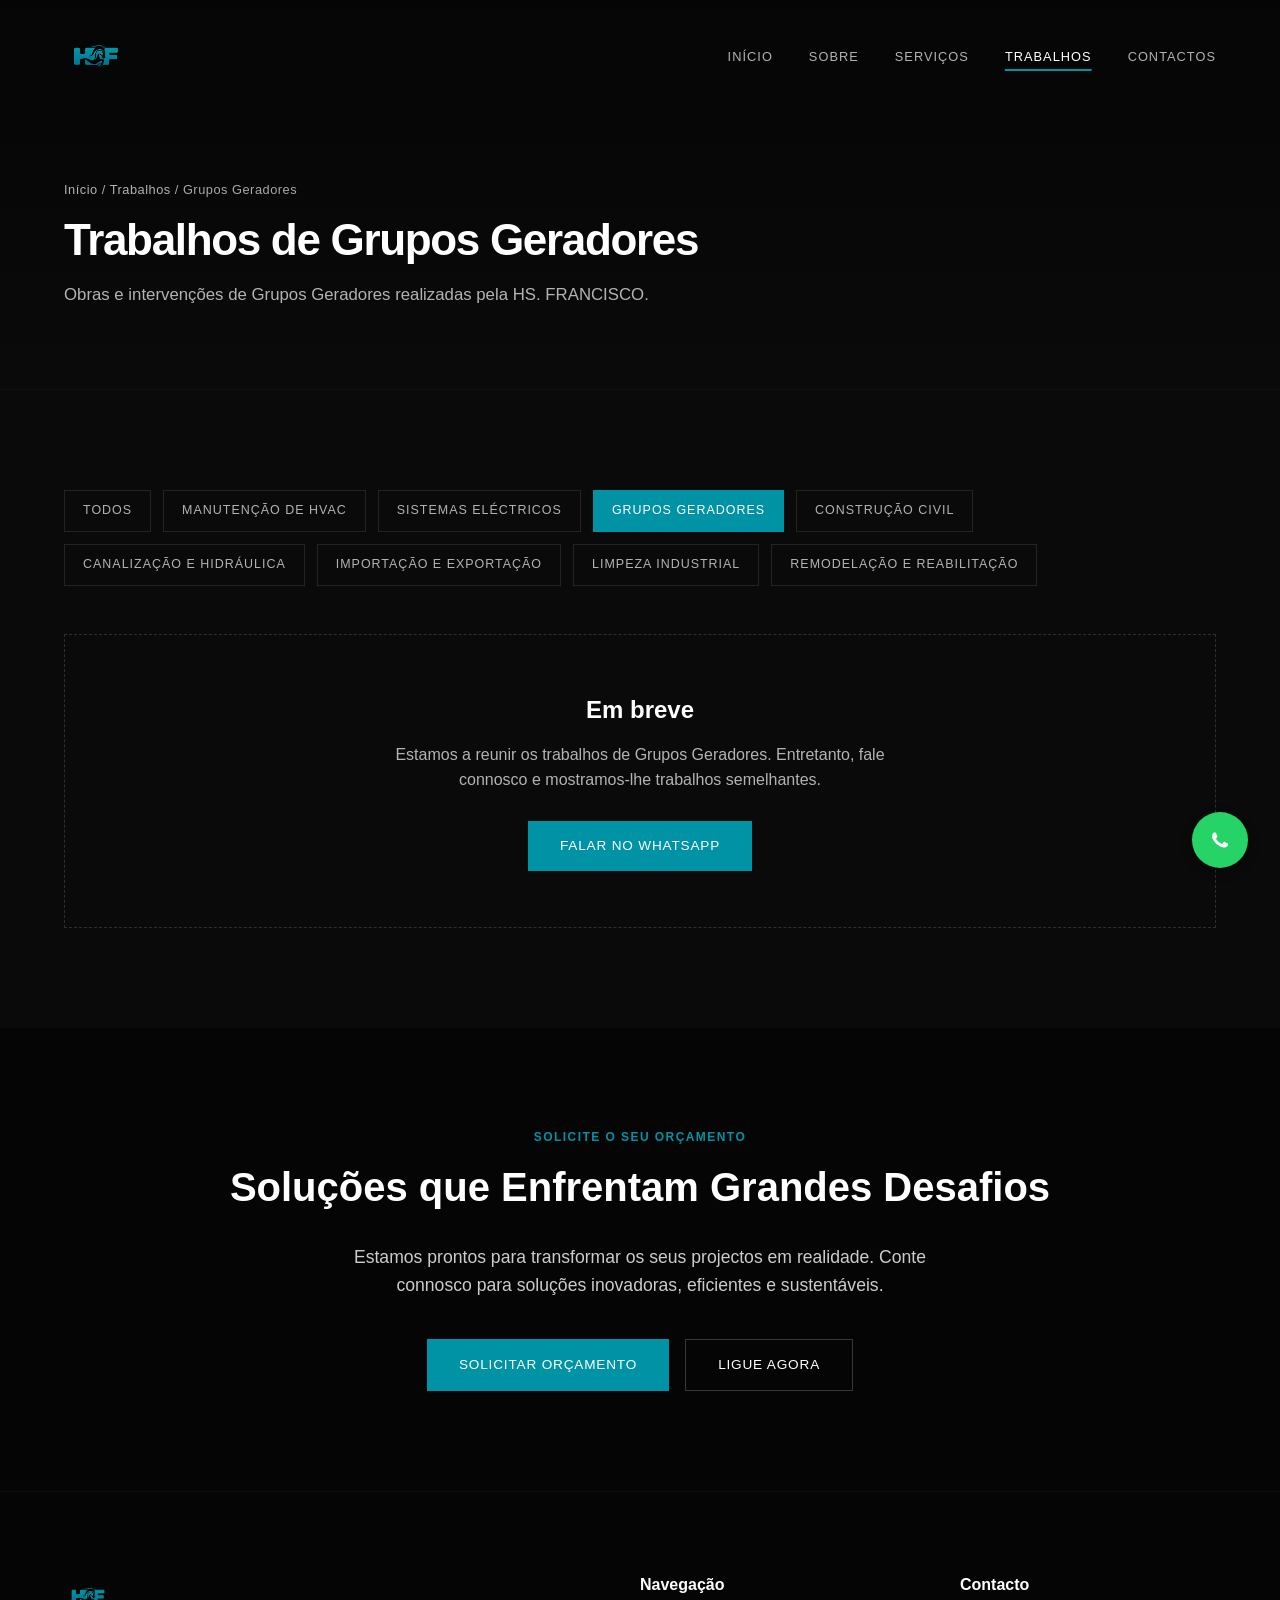
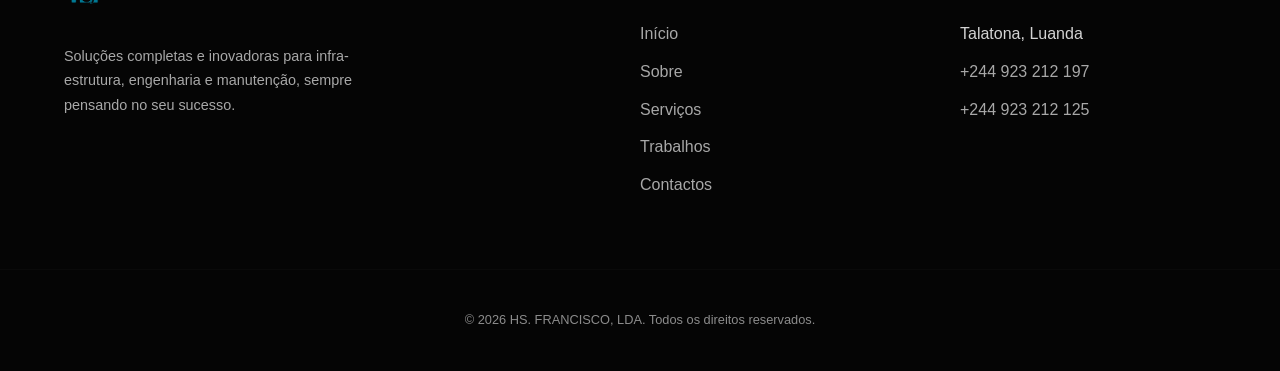
<file: trabalhos/geradores/index.html>
<!DOCTYPE html>
<html lang="pt-AO">
<head>
  <meta charset="UTF-8">
  <meta name="viewport" content="width=device-width, initial-scale=1.0">
  <script>document.documentElement.classList.add('js')</script>
  <title>Trabalhos de Grupos Geradores | HS. FRANCISCO, LDA</title>
  <meta name="description" content="Obras e intervenções de Grupos Geradores realizadas pela HS. FRANCISCO.">
  <meta name="author" content="HS. FRANCISCO, LDA">
  <meta name="robots" content="index, follow">
  <meta name="theme-color" content="#0f172a">
  <link rel="canonical" href="https://site-hs-francisco.vercel.app/trabalhos/geradores/">
  <meta property="og:type" content="website">
  <meta property="og:url" content="https://site-hs-francisco.vercel.app/trabalhos/geradores/">
  <meta property="og:site_name" content="HS. FRANCISCO, LDA">
  <meta property="og:locale" content="pt_AO">
  <meta property="og:title" content="Trabalhos de Grupos Geradores | HS. FRANCISCO, LDA">
  <meta property="og:description" content="Obras e intervenções de Grupos Geradores realizadas pela HS. FRANCISCO.">
  <meta property="og:image" content="https://site-hs-francisco.vercel.app/og-image.jpg">
  <meta property="og:image:width" content="1200">
  <meta property="og:image:height" content="630">
  <meta name="twitter:card" content="summary_large_image">
  <meta name="twitter:title" content="Trabalhos de Grupos Geradores | HS. FRANCISCO, LDA">
  <meta name="twitter:description" content="Obras e intervenções de Grupos Geradores realizadas pela HS. FRANCISCO.">
  <meta name="twitter:image" content="https://site-hs-francisco.vercel.app/og-image.jpg">
  <meta name="format-detection" content="telephone=yes">
  <link rel="icon" href="/assets/logo.png" type="image/png">
  <link rel="stylesheet" href="/assets/css/style.css">
</head>
<body>

  <div id="root">
    <nav class="navbar">
      <div class="container navbar-inner">
        <a href="/" class="navbar-logo"><img src="/assets/logo.png" alt="HS. FRANCISCO" class="logo-img"></a>
        <button class="nav-toggle" aria-label="Menu"><span class="nav-toggle-bar"></span></button>
        <ul class="nav-links"><li><a href="/">Início</a></li><li><a href="/sobre/">Sobre</a></li><li><a href="/servicos/">Serviços</a></li><li><a href="/trabalhos/" aria-current="page">Trabalhos</a></li><li><a href="/contactos/">Contactos</a></li></ul>
      </div>
    </nav>

    <main>
      <section class="page-hero">
        <div class="container">
          <nav class="breadcrumb" aria-label="Localização"><a href="/">Início</a> / <a href="/trabalhos/">Trabalhos</a> / Grupos Geradores</nav>
          <h1 class="page-title">Trabalhos de Grupos Geradores</h1>
          <p class="page-lead">Obras e intervenções de Grupos Geradores realizadas pela HS. FRANCISCO.</p>
        </div>
      </section>

      <section class="section works">
        <div class="container">
          <div class="chips" aria-label="Filtrar por serviço"><a class="chip" href="/trabalhos/">Todos</a><a class="chip" href="/trabalhos/hvac/">Manutenção de HVAC</a><a class="chip" href="/trabalhos/electricos/">Sistemas Eléctricos</a><a class="chip" href="/trabalhos/geradores/" aria-current="page">Grupos Geradores</a><a class="chip" href="/trabalhos/construcao-civil/">Construção Civil</a><a class="chip" href="/trabalhos/canalizacao/">Canalização e Hidráulica</a><a class="chip" href="/trabalhos/comercio/">Importação e Exportação</a><a class="chip" href="/trabalhos/saneamento/">Limpeza Industrial</a><a class="chip" href="/trabalhos/remodelacao/">Remodelação e Reabilitação</a></div>
          <!-- MODELO MANUAL (opcional). Em vez do ficheiro assets/js/trabalhos-data.js, pode colar blocos assim dentro do grid:
        <article class="work-card">
          <div class="work-card-media">
            <img src="/assets/img/trabalhos/geradores/nome-da-obra-1.jpg" alt="Descrição da imagem" loading="lazy" width="800" height="600">
            <video src="/assets/video/trabalhos/nome-da-obra.mp4" poster="/assets/img/trabalhos/geradores/nome-da-obra-1.jpg" controls playsinline preload="metadata"></video>
          </div>
          <div class="work-card-body">
            <span class="work-tag">Grupos Geradores</span>
            <h3 class="work-title">Nome da obra</h3>
            <p class="work-meta">Bairro, Luanda · 2026</p>
            <p class="work-desc">Duas frases sobre o que foi feito.</p>
          </div>
        </article>
        -->
          <div class="works-grid" id="works-grid" data-servico="geradores"></div>
          <div class="works-empty" id="works-empty">
            <h2>Em breve</h2>
            <p>Estamos a reunir os trabalhos de Grupos Geradores. Entretanto, fale connosco e mostramos-lhe trabalhos semelhantes.</p>
            <a class="btn btn-primary" href="https://wa.me/244923212197?text=Ol%C3%A1%2C%20gostaria%20de%20pedir%20um%20or%C3%A7amento%20de%20Grupos%20Geradores." target="_blank" rel="noopener noreferrer">Falar no WhatsApp</a>
          </div>
        </div>
      </section>

      <section class="section cta">
        <div class="cta-bg" style="background-image:url('https://images.unsplash.com/photo-1621905252507-b35492cc74b4?w=1600&q=80');">
        </div>
        <div class="cta-overlay"></div>
        <div class="container cta-content">
          <span class="section-label">Solicite o seu Orçamento</span>
          <h2 class="cta-title">
            Soluções que Enfrentam Grandes Desafios
          </h2>
          <p class="cta-text">
            Estamos prontos para transformar os seus projectos em realidade. Conte connosco para soluções inovadoras, eficientes e sustentáveis.
          </p>
          <div class="cta-actions">
            <a href="/contactos/" class="btn btn-primary">Solicitar Orçamento</a>
            <a href="tel:+244923212197" class="btn btn-outline">Ligue Agora</a>
          </div>
        </div>
      </section>
    </main>

    <footer class="footer">
      <div class="container footer-inner">
        <div class="footer-col">
          <img src="/assets/logo.png" alt="HS. FRANCISCO" class="footer-logo" loading="lazy">
          <p class="footer-desc">
            Soluções completas e inovadoras para infra-estrutura, engenharia e manutenção, sempre pensando no seu sucesso.
          </p>
        </div>
        <div class="footer-col">
          <p class="footer-heading">Navegação</p>
          <ul class="footer-list">
            <li><a href="/">Início</a></li>
            <li><a href="/sobre/">Sobre</a></li>
            <li><a href="/servicos/">Serviços</a></li>
            <li><a href="/trabalhos/">Trabalhos</a></li>
            <li><a href="/contactos/">Contactos</a></li>
          </ul>
        </div>
        <div class="footer-col">
          <p class="footer-heading">Contacto</p>
          <ul class="footer-list">
            <li>Talatona, Luanda</li>
            <li><a href="tel:+244923212197">+244 923 212 197</a></li>
            <li><a href="tel:+244923212125">+244 923 212 125</a></li>
          </ul>
        </div>
      </div>
      <div class="footer-bottom">
        <div class="container">
          <p>© 2026 HS. FRANCISCO, LDA. Todos os direitos reservados.</p>
        </div>
      </div>
    </footer>

    <a href="https://wa.me/244923212197?text=Ol%C3%A1%2C%20gostaria%20de%20pedir%20um%20or%C3%A7amento." class="chat-btn" target="_blank" rel="noopener noreferrer" aria-label="Falar connosco no WhatsApp">
      <svg viewBox="0 0 24 24" xmlns="http://www.w3.org/2000/svg">
        <path d="M17.472 14.382c-.297-.149-1.758-.867-2.03-.967-.273-.099-.471-.148-.67.15-.197.297-.767.966-.94 1.164-.173.199-.347.223-.644.075-.297-.15-1.255-.463-2.39-1.475-.883-.788-1.48-1.761-1.653-2.059-.173-.297-.018-.458.13-.606.134-.133.298-.347.446-.52.149-.174.198-.298.298-.497.099-.198.05-.371-.025-.52-.075-.149-.669-1.612-.916-2.207-.242-.579-.487-.5-.669-.51-.173-.008-.371-.01-.57-.01-.198 0-.52.074-.792.372-.272.297-1.04 1.016-1.04 2.479 0 1.462 1.065 2.875 1.213 3.074.149.198 2.096 3.2 5.077 4.487.709.306 1.262.489 1.694.625.712.227 1.36.195 1.871.118.571-.085 1.758-.719 2.006-1.413.248-.694.248-1.289.173-1.413-.074-.124-.272-.198-.57-.347z"></path>
      </svg>
    </a>

  </div>
  <script src="/assets/js/main.js" defer></script>
  <script src="/assets/js/trabalhos-data.js" defer></script>
  <script src="/assets/js/trabalhos.js" defer></script>
  </body>
</html>
</file>
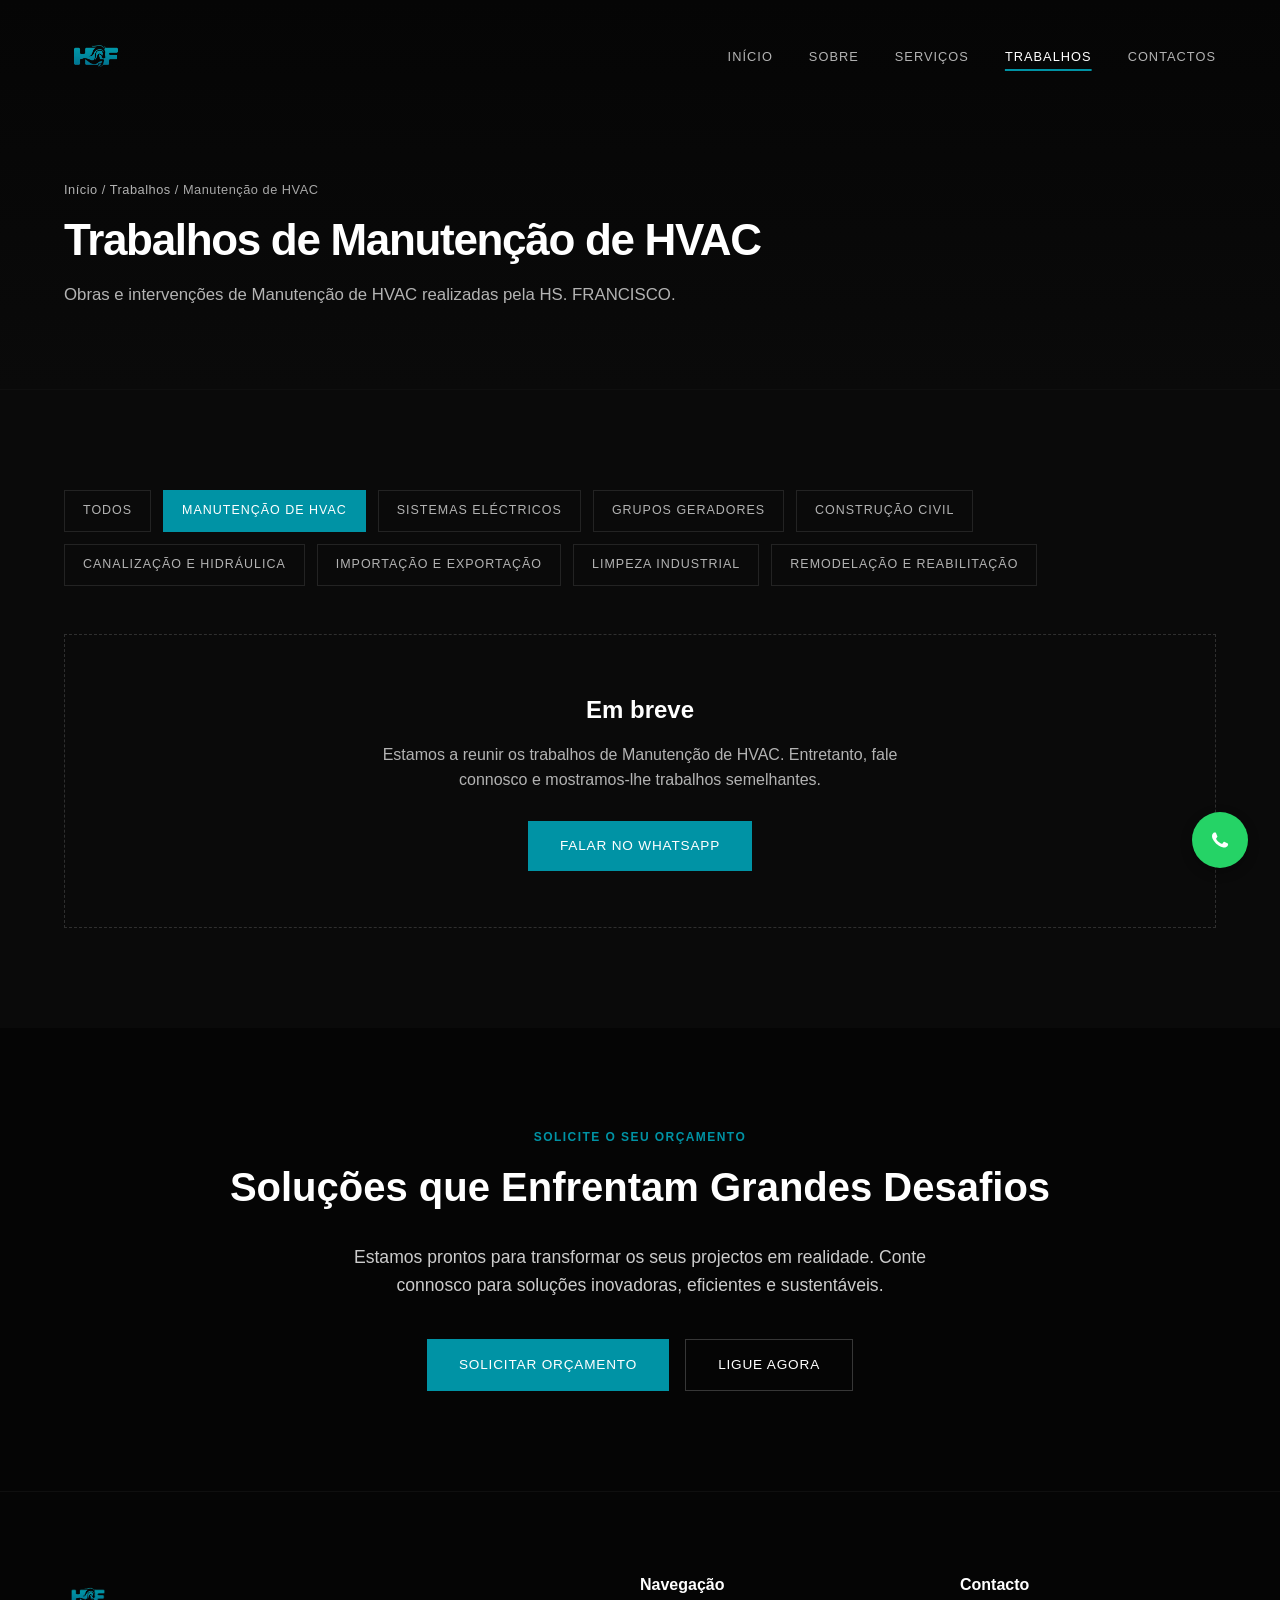
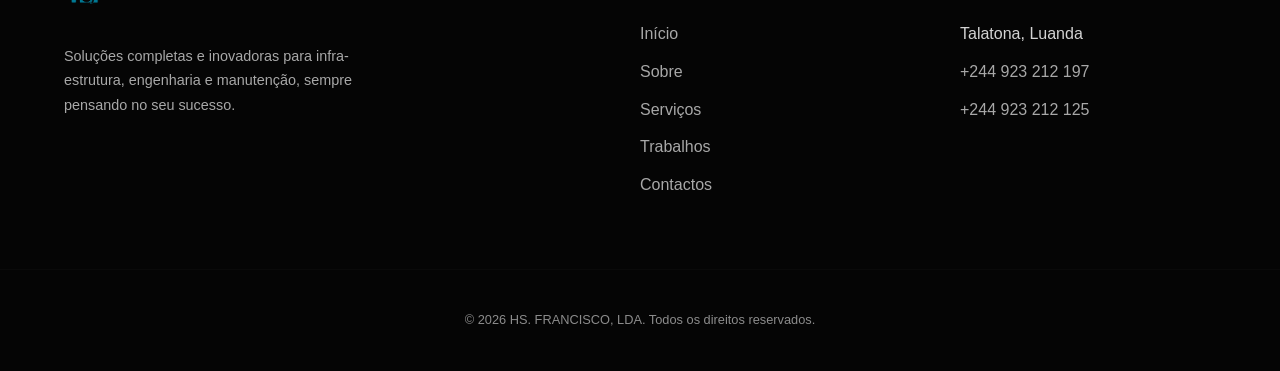
<file: trabalhos/hvac/index.html>
<!DOCTYPE html>
<html lang="pt-AO">
<head>
  <meta charset="UTF-8">
  <meta name="viewport" content="width=device-width, initial-scale=1.0">
  <script>document.documentElement.classList.add('js')</script>
  <title>Trabalhos de Manutenção de HVAC | HS. FRANCISCO, LDA</title>
  <meta name="description" content="Obras e intervenções de Manutenção de HVAC realizadas pela HS. FRANCISCO.">
  <meta name="author" content="HS. FRANCISCO, LDA">
  <meta name="robots" content="index, follow">
  <meta name="theme-color" content="#0f172a">
  <link rel="canonical" href="https://site-hs-francisco.vercel.app/trabalhos/hvac/">
  <meta property="og:type" content="website">
  <meta property="og:url" content="https://site-hs-francisco.vercel.app/trabalhos/hvac/">
  <meta property="og:site_name" content="HS. FRANCISCO, LDA">
  <meta property="og:locale" content="pt_AO">
  <meta property="og:title" content="Trabalhos de Manutenção de HVAC | HS. FRANCISCO, LDA">
  <meta property="og:description" content="Obras e intervenções de Manutenção de HVAC realizadas pela HS. FRANCISCO.">
  <meta property="og:image" content="https://site-hs-francisco.vercel.app/og-image.jpg">
  <meta property="og:image:width" content="1200">
  <meta property="og:image:height" content="630">
  <meta name="twitter:card" content="summary_large_image">
  <meta name="twitter:title" content="Trabalhos de Manutenção de HVAC | HS. FRANCISCO, LDA">
  <meta name="twitter:description" content="Obras e intervenções de Manutenção de HVAC realizadas pela HS. FRANCISCO.">
  <meta name="twitter:image" content="https://site-hs-francisco.vercel.app/og-image.jpg">
  <meta name="format-detection" content="telephone=yes">
  <link rel="icon" href="/assets/logo.png" type="image/png">
  <link rel="stylesheet" href="/assets/css/style.css">
</head>
<body>

  <div id="root">
    <nav class="navbar">
      <div class="container navbar-inner">
        <a href="/" class="navbar-logo"><img src="/assets/logo.png" alt="HS. FRANCISCO" class="logo-img"></a>
        <button class="nav-toggle" aria-label="Menu"><span class="nav-toggle-bar"></span></button>
        <ul class="nav-links"><li><a href="/">Início</a></li><li><a href="/sobre/">Sobre</a></li><li><a href="/servicos/">Serviços</a></li><li><a href="/trabalhos/" aria-current="page">Trabalhos</a></li><li><a href="/contactos/">Contactos</a></li></ul>
      </div>
    </nav>

    <main>
      <section class="page-hero">
        <div class="container">
          <nav class="breadcrumb" aria-label="Localização"><a href="/">Início</a> / <a href="/trabalhos/">Trabalhos</a> / Manutenção de HVAC</nav>
          <h1 class="page-title">Trabalhos de Manutenção de HVAC</h1>
          <p class="page-lead">Obras e intervenções de Manutenção de HVAC realizadas pela HS. FRANCISCO.</p>
        </div>
      </section>

      <section class="section works">
        <div class="container">
          <div class="chips" aria-label="Filtrar por serviço"><a class="chip" href="/trabalhos/">Todos</a><a class="chip" href="/trabalhos/hvac/" aria-current="page">Manutenção de HVAC</a><a class="chip" href="/trabalhos/electricos/">Sistemas Eléctricos</a><a class="chip" href="/trabalhos/geradores/">Grupos Geradores</a><a class="chip" href="/trabalhos/construcao-civil/">Construção Civil</a><a class="chip" href="/trabalhos/canalizacao/">Canalização e Hidráulica</a><a class="chip" href="/trabalhos/comercio/">Importação e Exportação</a><a class="chip" href="/trabalhos/saneamento/">Limpeza Industrial</a><a class="chip" href="/trabalhos/remodelacao/">Remodelação e Reabilitação</a></div>
          <!-- MODELO MANUAL (opcional). Em vez do ficheiro assets/js/trabalhos-data.js, pode colar blocos assim dentro do grid:
        <article class="work-card">
          <div class="work-card-media">
            <img src="/assets/img/trabalhos/hvac/nome-da-obra-1.jpg" alt="Descrição da imagem" loading="lazy" width="800" height="600">
            <video src="/assets/video/trabalhos/nome-da-obra.mp4" poster="/assets/img/trabalhos/hvac/nome-da-obra-1.jpg" controls playsinline preload="metadata"></video>
          </div>
          <div class="work-card-body">
            <span class="work-tag">Manutenção de HVAC</span>
            <h3 class="work-title">Nome da obra</h3>
            <p class="work-meta">Bairro, Luanda · 2026</p>
            <p class="work-desc">Duas frases sobre o que foi feito.</p>
          </div>
        </article>
        -->
          <div class="works-grid" id="works-grid" data-servico="hvac"></div>
          <div class="works-empty" id="works-empty">
            <h2>Em breve</h2>
            <p>Estamos a reunir os trabalhos de Manutenção de HVAC. Entretanto, fale connosco e mostramos-lhe trabalhos semelhantes.</p>
            <a class="btn btn-primary" href="https://wa.me/244923212197?text=Ol%C3%A1%2C%20gostaria%20de%20pedir%20um%20or%C3%A7amento%20de%20Manuten%C3%A7%C3%A3o%20de%20HVAC." target="_blank" rel="noopener noreferrer">Falar no WhatsApp</a>
          </div>
        </div>
      </section>

      <section class="section cta">
        <div class="cta-bg" style="background-image:url('https://images.unsplash.com/photo-1621905252507-b35492cc74b4?w=1600&q=80');">
        </div>
        <div class="cta-overlay"></div>
        <div class="container cta-content">
          <span class="section-label">Solicite o seu Orçamento</span>
          <h2 class="cta-title">
            Soluções que Enfrentam Grandes Desafios
          </h2>
          <p class="cta-text">
            Estamos prontos para transformar os seus projectos em realidade. Conte connosco para soluções inovadoras, eficientes e sustentáveis.
          </p>
          <div class="cta-actions">
            <a href="/contactos/" class="btn btn-primary">Solicitar Orçamento</a>
            <a href="tel:+244923212197" class="btn btn-outline">Ligue Agora</a>
          </div>
        </div>
      </section>
    </main>

    <footer class="footer">
      <div class="container footer-inner">
        <div class="footer-col">
          <img src="/assets/logo.png" alt="HS. FRANCISCO" class="footer-logo" loading="lazy">
          <p class="footer-desc">
            Soluções completas e inovadoras para infra-estrutura, engenharia e manutenção, sempre pensando no seu sucesso.
          </p>
        </div>
        <div class="footer-col">
          <p class="footer-heading">Navegação</p>
          <ul class="footer-list">
            <li><a href="/">Início</a></li>
            <li><a href="/sobre/">Sobre</a></li>
            <li><a href="/servicos/">Serviços</a></li>
            <li><a href="/trabalhos/">Trabalhos</a></li>
            <li><a href="/contactos/">Contactos</a></li>
          </ul>
        </div>
        <div class="footer-col">
          <p class="footer-heading">Contacto</p>
          <ul class="footer-list">
            <li>Talatona, Luanda</li>
            <li><a href="tel:+244923212197">+244 923 212 197</a></li>
            <li><a href="tel:+244923212125">+244 923 212 125</a></li>
          </ul>
        </div>
      </div>
      <div class="footer-bottom">
        <div class="container">
          <p>© 2026 HS. FRANCISCO, LDA. Todos os direitos reservados.</p>
        </div>
      </div>
    </footer>

    <a href="https://wa.me/244923212197?text=Ol%C3%A1%2C%20gostaria%20de%20pedir%20um%20or%C3%A7amento." class="chat-btn" target="_blank" rel="noopener noreferrer" aria-label="Falar connosco no WhatsApp">
      <svg viewBox="0 0 24 24" xmlns="http://www.w3.org/2000/svg">
        <path d="M17.472 14.382c-.297-.149-1.758-.867-2.03-.967-.273-.099-.471-.148-.67.15-.197.297-.767.966-.94 1.164-.173.199-.347.223-.644.075-.297-.15-1.255-.463-2.39-1.475-.883-.788-1.48-1.761-1.653-2.059-.173-.297-.018-.458.13-.606.134-.133.298-.347.446-.52.149-.174.198-.298.298-.497.099-.198.05-.371-.025-.52-.075-.149-.669-1.612-.916-2.207-.242-.579-.487-.5-.669-.51-.173-.008-.371-.01-.57-.01-.198 0-.52.074-.792.372-.272.297-1.04 1.016-1.04 2.479 0 1.462 1.065 2.875 1.213 3.074.149.198 2.096 3.2 5.077 4.487.709.306 1.262.489 1.694.625.712.227 1.36.195 1.871.118.571-.085 1.758-.719 2.006-1.413.248-.694.248-1.289.173-1.413-.074-.124-.272-.198-.57-.347z"></path>
      </svg>
    </a>

  </div>
  <script src="/assets/js/main.js" defer></script>
  <script src="/assets/js/trabalhos-data.js" defer></script>
  <script src="/assets/js/trabalhos.js" defer></script>
  </body>
</html>
</file>
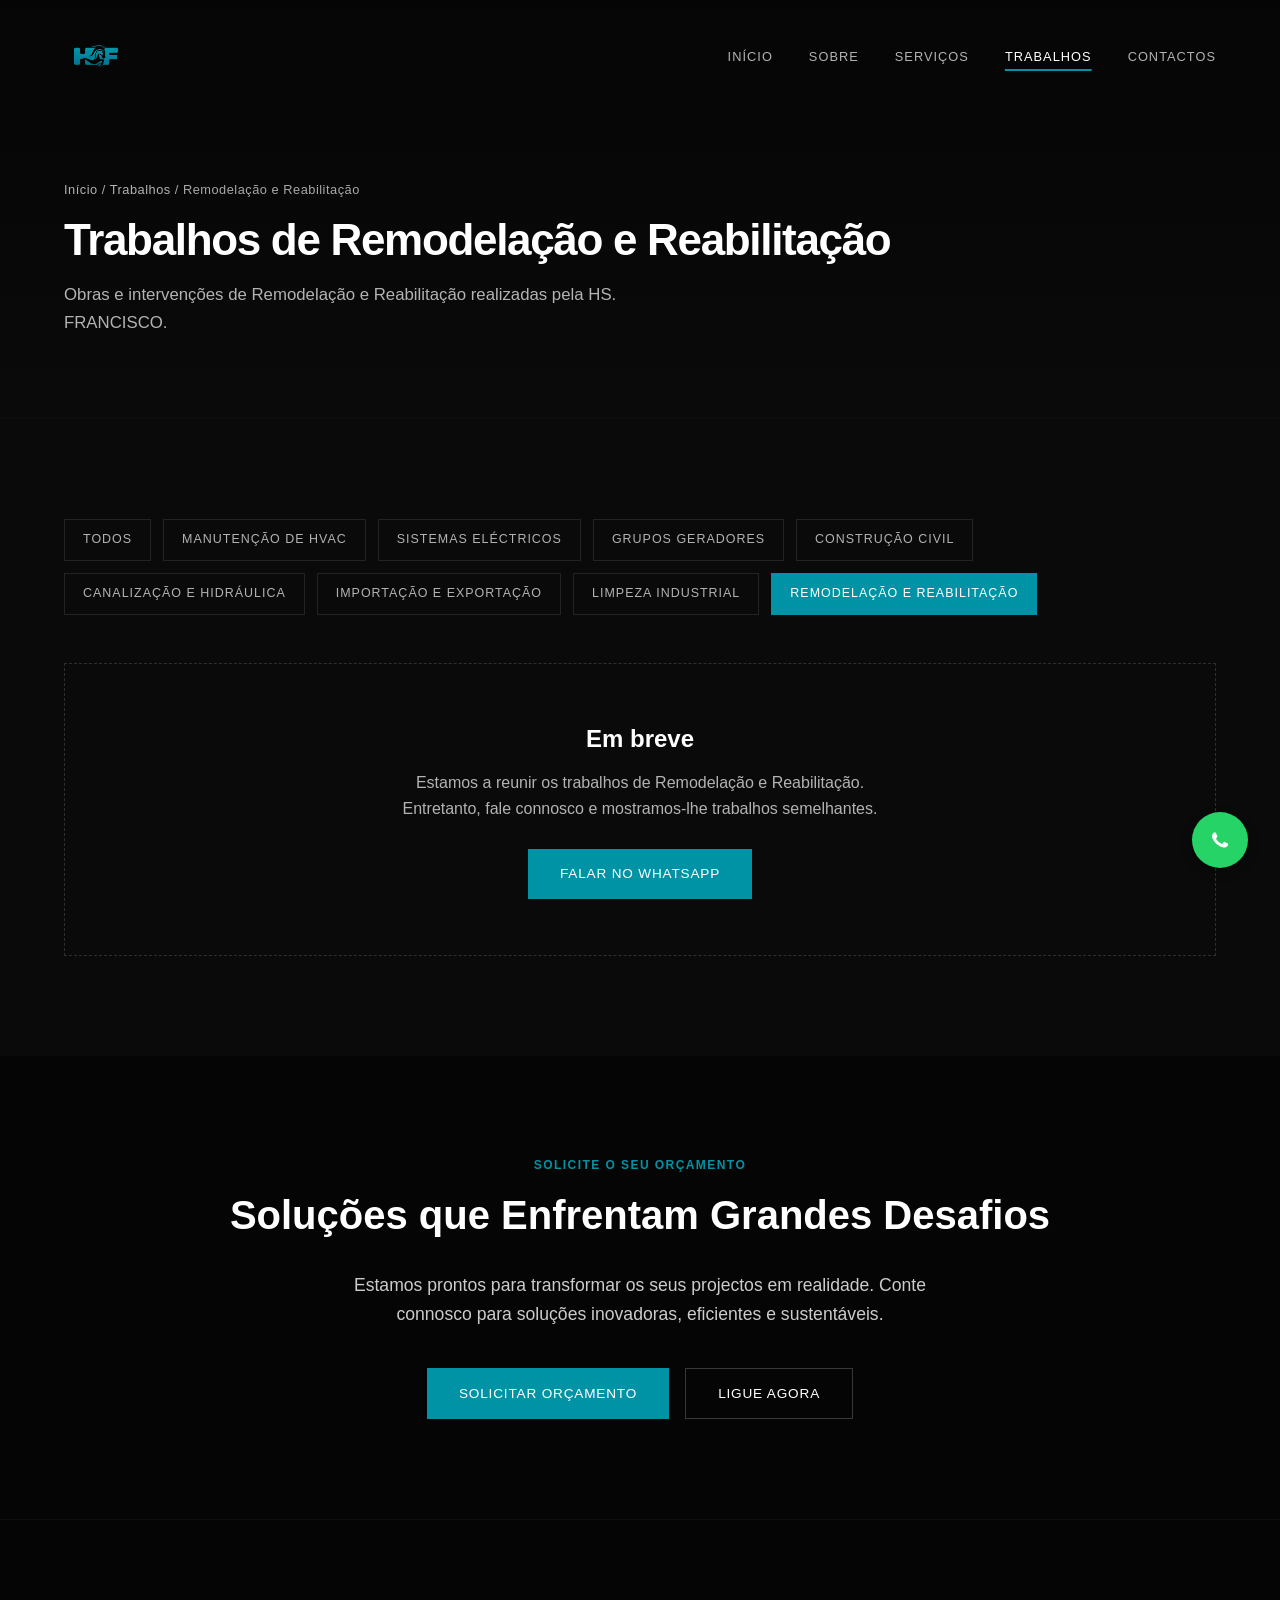
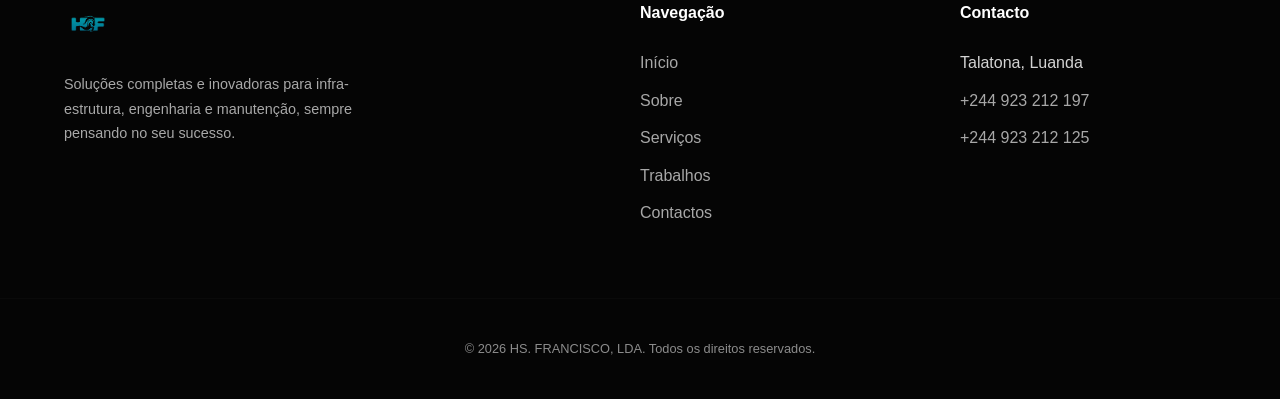
<file: trabalhos/remodelacao/index.html>
<!DOCTYPE html>
<html lang="pt-AO">
<head>
  <meta charset="UTF-8">
  <meta name="viewport" content="width=device-width, initial-scale=1.0">
  <script>document.documentElement.classList.add('js')</script>
  <title>Trabalhos de Remodelação e Reabilitação | HS. FRANCISCO, LDA</title>
  <meta name="description" content="Obras e intervenções de Remodelação e Reabilitação realizadas pela HS. FRANCISCO.">
  <meta name="author" content="HS. FRANCISCO, LDA">
  <meta name="robots" content="index, follow">
  <meta name="theme-color" content="#0f172a">
  <link rel="canonical" href="https://site-hs-francisco.vercel.app/trabalhos/remodelacao/">
  <meta property="og:type" content="website">
  <meta property="og:url" content="https://site-hs-francisco.vercel.app/trabalhos/remodelacao/">
  <meta property="og:site_name" content="HS. FRANCISCO, LDA">
  <meta property="og:locale" content="pt_AO">
  <meta property="og:title" content="Trabalhos de Remodelação e Reabilitação | HS. FRANCISCO, LDA">
  <meta property="og:description" content="Obras e intervenções de Remodelação e Reabilitação realizadas pela HS. FRANCISCO.">
  <meta property="og:image" content="https://site-hs-francisco.vercel.app/og-image.jpg">
  <meta property="og:image:width" content="1200">
  <meta property="og:image:height" content="630">
  <meta name="twitter:card" content="summary_large_image">
  <meta name="twitter:title" content="Trabalhos de Remodelação e Reabilitação | HS. FRANCISCO, LDA">
  <meta name="twitter:description" content="Obras e intervenções de Remodelação e Reabilitação realizadas pela HS. FRANCISCO.">
  <meta name="twitter:image" content="https://site-hs-francisco.vercel.app/og-image.jpg">
  <meta name="format-detection" content="telephone=yes">
  <link rel="icon" href="/assets/logo.png" type="image/png">
  <link rel="stylesheet" href="/assets/css/style.css">
</head>
<body>

  <div id="root">
    <nav class="navbar">
      <div class="container navbar-inner">
        <a href="/" class="navbar-logo"><img src="/assets/logo.png" alt="HS. FRANCISCO" class="logo-img"></a>
        <button class="nav-toggle" aria-label="Menu"><span class="nav-toggle-bar"></span></button>
        <ul class="nav-links"><li><a href="/">Início</a></li><li><a href="/sobre/">Sobre</a></li><li><a href="/servicos/">Serviços</a></li><li><a href="/trabalhos/" aria-current="page">Trabalhos</a></li><li><a href="/contactos/">Contactos</a></li></ul>
      </div>
    </nav>

    <main>
      <section class="page-hero">
        <div class="container">
          <nav class="breadcrumb" aria-label="Localização"><a href="/">Início</a> / <a href="/trabalhos/">Trabalhos</a> / Remodelação e Reabilitação</nav>
          <h1 class="page-title">Trabalhos de Remodelação e Reabilitação</h1>
          <p class="page-lead">Obras e intervenções de Remodelação e Reabilitação realizadas pela HS. FRANCISCO.</p>
        </div>
      </section>

      <section class="section works">
        <div class="container">
          <div class="chips" aria-label="Filtrar por serviço"><a class="chip" href="/trabalhos/">Todos</a><a class="chip" href="/trabalhos/hvac/">Manutenção de HVAC</a><a class="chip" href="/trabalhos/electricos/">Sistemas Eléctricos</a><a class="chip" href="/trabalhos/geradores/">Grupos Geradores</a><a class="chip" href="/trabalhos/construcao-civil/">Construção Civil</a><a class="chip" href="/trabalhos/canalizacao/">Canalização e Hidráulica</a><a class="chip" href="/trabalhos/comercio/">Importação e Exportação</a><a class="chip" href="/trabalhos/saneamento/">Limpeza Industrial</a><a class="chip" href="/trabalhos/remodelacao/" aria-current="page">Remodelação e Reabilitação</a></div>
          <!-- MODELO MANUAL (opcional). Em vez do ficheiro assets/js/trabalhos-data.js, pode colar blocos assim dentro do grid:
        <article class="work-card">
          <div class="work-card-media">
            <img src="/assets/img/trabalhos/remodelacao/nome-da-obra-1.jpg" alt="Descrição da imagem" loading="lazy" width="800" height="600">
            <video src="/assets/video/trabalhos/nome-da-obra.mp4" poster="/assets/img/trabalhos/remodelacao/nome-da-obra-1.jpg" controls playsinline preload="metadata"></video>
          </div>
          <div class="work-card-body">
            <span class="work-tag">Remodelação e Reabilitação</span>
            <h3 class="work-title">Nome da obra</h3>
            <p class="work-meta">Bairro, Luanda · 2026</p>
            <p class="work-desc">Duas frases sobre o que foi feito.</p>
          </div>
        </article>
        -->
          <div class="works-grid" id="works-grid" data-servico="remodelacao"></div>
          <div class="works-empty" id="works-empty">
            <h2>Em breve</h2>
            <p>Estamos a reunir os trabalhos de Remodelação e Reabilitação. Entretanto, fale connosco e mostramos-lhe trabalhos semelhantes.</p>
            <a class="btn btn-primary" href="https://wa.me/244923212197?text=Ol%C3%A1%2C%20gostaria%20de%20pedir%20um%20or%C3%A7amento%20de%20Remodela%C3%A7%C3%A3o%20e%20Reabilita%C3%A7%C3%A3o." target="_blank" rel="noopener noreferrer">Falar no WhatsApp</a>
          </div>
        </div>
      </section>

      <section class="section cta">
        <div class="cta-bg" style="background-image:url('https://images.unsplash.com/photo-1621905252507-b35492cc74b4?w=1600&q=80');">
        </div>
        <div class="cta-overlay"></div>
        <div class="container cta-content">
          <span class="section-label">Solicite o seu Orçamento</span>
          <h2 class="cta-title">
            Soluções que Enfrentam Grandes Desafios
          </h2>
          <p class="cta-text">
            Estamos prontos para transformar os seus projectos em realidade. Conte connosco para soluções inovadoras, eficientes e sustentáveis.
          </p>
          <div class="cta-actions">
            <a href="/contactos/" class="btn btn-primary">Solicitar Orçamento</a>
            <a href="tel:+244923212197" class="btn btn-outline">Ligue Agora</a>
          </div>
        </div>
      </section>
    </main>

    <footer class="footer">
      <div class="container footer-inner">
        <div class="footer-col">
          <img src="/assets/logo.png" alt="HS. FRANCISCO" class="footer-logo" loading="lazy">
          <p class="footer-desc">
            Soluções completas e inovadoras para infra-estrutura, engenharia e manutenção, sempre pensando no seu sucesso.
          </p>
        </div>
        <div class="footer-col">
          <p class="footer-heading">Navegação</p>
          <ul class="footer-list">
            <li><a href="/">Início</a></li>
            <li><a href="/sobre/">Sobre</a></li>
            <li><a href="/servicos/">Serviços</a></li>
            <li><a href="/trabalhos/">Trabalhos</a></li>
            <li><a href="/contactos/">Contactos</a></li>
          </ul>
        </div>
        <div class="footer-col">
          <p class="footer-heading">Contacto</p>
          <ul class="footer-list">
            <li>Talatona, Luanda</li>
            <li><a href="tel:+244923212197">+244 923 212 197</a></li>
            <li><a href="tel:+244923212125">+244 923 212 125</a></li>
          </ul>
        </div>
      </div>
      <div class="footer-bottom">
        <div class="container">
          <p>© 2026 HS. FRANCISCO, LDA. Todos os direitos reservados.</p>
        </div>
      </div>
    </footer>

    <a href="https://wa.me/244923212197?text=Ol%C3%A1%2C%20gostaria%20de%20pedir%20um%20or%C3%A7amento." class="chat-btn" target="_blank" rel="noopener noreferrer" aria-label="Falar connosco no WhatsApp">
      <svg viewBox="0 0 24 24" xmlns="http://www.w3.org/2000/svg">
        <path d="M17.472 14.382c-.297-.149-1.758-.867-2.03-.967-.273-.099-.471-.148-.67.15-.197.297-.767.966-.94 1.164-.173.199-.347.223-.644.075-.297-.15-1.255-.463-2.39-1.475-.883-.788-1.48-1.761-1.653-2.059-.173-.297-.018-.458.13-.606.134-.133.298-.347.446-.52.149-.174.198-.298.298-.497.099-.198.05-.371-.025-.52-.075-.149-.669-1.612-.916-2.207-.242-.579-.487-.5-.669-.51-.173-.008-.371-.01-.57-.01-.198 0-.52.074-.792.372-.272.297-1.04 1.016-1.04 2.479 0 1.462 1.065 2.875 1.213 3.074.149.198 2.096 3.2 5.077 4.487.709.306 1.262.489 1.694.625.712.227 1.36.195 1.871.118.571-.085 1.758-.719 2.006-1.413.248-.694.248-1.289.173-1.413-.074-.124-.272-.198-.57-.347z"></path>
      </svg>
    </a>

  </div>
  <script src="/assets/js/main.js" defer></script>
  <script src="/assets/js/trabalhos-data.js" defer></script>
  <script src="/assets/js/trabalhos.js" defer></script>
  </body>
</html>
</file>
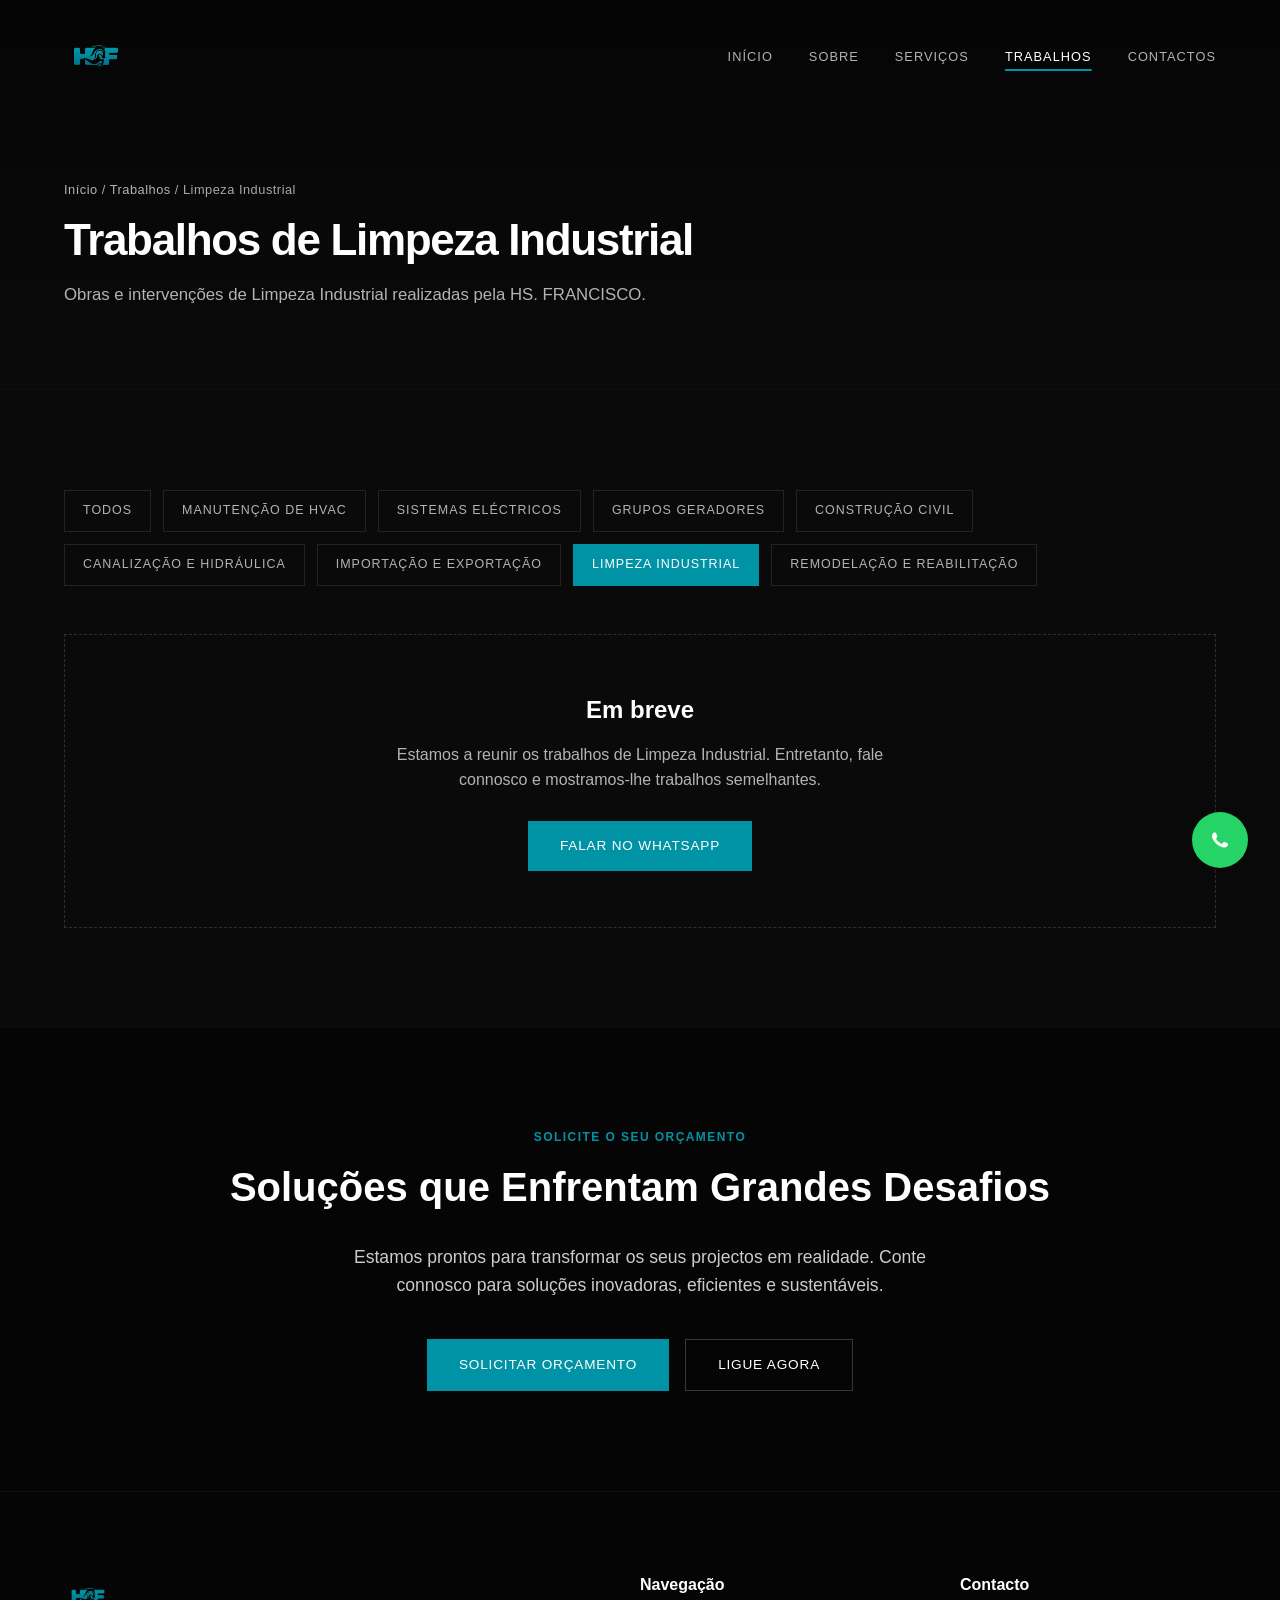
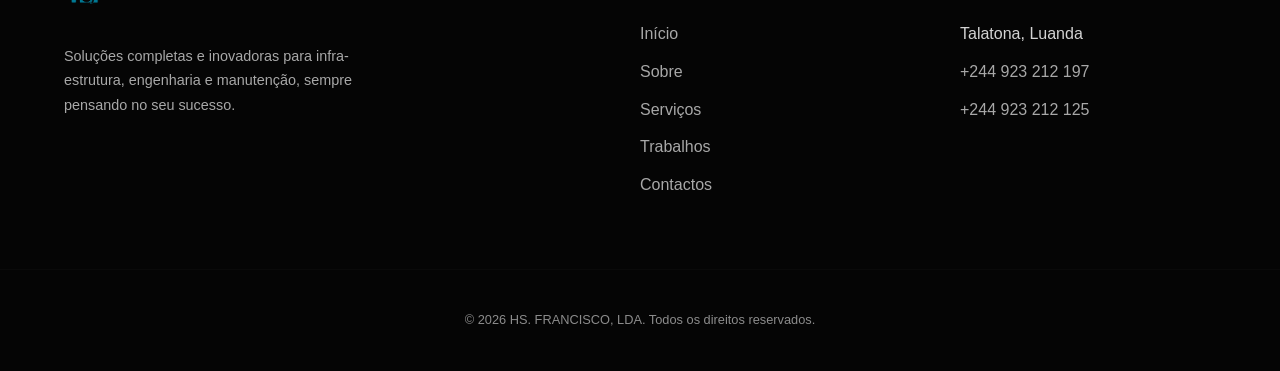
<file: trabalhos/saneamento/index.html>
<!DOCTYPE html>
<html lang="pt-AO">
<head>
  <meta charset="UTF-8">
  <meta name="viewport" content="width=device-width, initial-scale=1.0">
  <script>document.documentElement.classList.add('js')</script>
  <title>Trabalhos de Limpeza Industrial | HS. FRANCISCO, LDA</title>
  <meta name="description" content="Obras e intervenções de Limpeza Industrial realizadas pela HS. FRANCISCO.">
  <meta name="author" content="HS. FRANCISCO, LDA">
  <meta name="robots" content="index, follow">
  <meta name="theme-color" content="#0f172a">
  <link rel="canonical" href="https://site-hs-francisco.vercel.app/trabalhos/saneamento/">
  <meta property="og:type" content="website">
  <meta property="og:url" content="https://site-hs-francisco.vercel.app/trabalhos/saneamento/">
  <meta property="og:site_name" content="HS. FRANCISCO, LDA">
  <meta property="og:locale" content="pt_AO">
  <meta property="og:title" content="Trabalhos de Limpeza Industrial | HS. FRANCISCO, LDA">
  <meta property="og:description" content="Obras e intervenções de Limpeza Industrial realizadas pela HS. FRANCISCO.">
  <meta property="og:image" content="https://site-hs-francisco.vercel.app/og-image.jpg">
  <meta property="og:image:width" content="1200">
  <meta property="og:image:height" content="630">
  <meta name="twitter:card" content="summary_large_image">
  <meta name="twitter:title" content="Trabalhos de Limpeza Industrial | HS. FRANCISCO, LDA">
  <meta name="twitter:description" content="Obras e intervenções de Limpeza Industrial realizadas pela HS. FRANCISCO.">
  <meta name="twitter:image" content="https://site-hs-francisco.vercel.app/og-image.jpg">
  <meta name="format-detection" content="telephone=yes">
  <link rel="icon" href="/assets/logo.png" type="image/png">
  <link rel="stylesheet" href="/assets/css/style.css">
</head>
<body>

  <div id="root">
    <nav class="navbar">
      <div class="container navbar-inner">
        <a href="/" class="navbar-logo"><img src="/assets/logo.png" alt="HS. FRANCISCO" class="logo-img"></a>
        <button class="nav-toggle" aria-label="Menu"><span class="nav-toggle-bar"></span></button>
        <ul class="nav-links"><li><a href="/">Início</a></li><li><a href="/sobre/">Sobre</a></li><li><a href="/servicos/">Serviços</a></li><li><a href="/trabalhos/" aria-current="page">Trabalhos</a></li><li><a href="/contactos/">Contactos</a></li></ul>
      </div>
    </nav>

    <main>
      <section class="page-hero">
        <div class="container">
          <nav class="breadcrumb" aria-label="Localização"><a href="/">Início</a> / <a href="/trabalhos/">Trabalhos</a> / Limpeza Industrial</nav>
          <h1 class="page-title">Trabalhos de Limpeza Industrial</h1>
          <p class="page-lead">Obras e intervenções de Limpeza Industrial realizadas pela HS. FRANCISCO.</p>
        </div>
      </section>

      <section class="section works">
        <div class="container">
          <div class="chips" aria-label="Filtrar por serviço"><a class="chip" href="/trabalhos/">Todos</a><a class="chip" href="/trabalhos/hvac/">Manutenção de HVAC</a><a class="chip" href="/trabalhos/electricos/">Sistemas Eléctricos</a><a class="chip" href="/trabalhos/geradores/">Grupos Geradores</a><a class="chip" href="/trabalhos/construcao-civil/">Construção Civil</a><a class="chip" href="/trabalhos/canalizacao/">Canalização e Hidráulica</a><a class="chip" href="/trabalhos/comercio/">Importação e Exportação</a><a class="chip" href="/trabalhos/saneamento/" aria-current="page">Limpeza Industrial</a><a class="chip" href="/trabalhos/remodelacao/">Remodelação e Reabilitação</a></div>
          <!-- MODELO MANUAL (opcional). Em vez do ficheiro assets/js/trabalhos-data.js, pode colar blocos assim dentro do grid:
        <article class="work-card">
          <div class="work-card-media">
            <img src="/assets/img/trabalhos/saneamento/nome-da-obra-1.jpg" alt="Descrição da imagem" loading="lazy" width="800" height="600">
            <video src="/assets/video/trabalhos/nome-da-obra.mp4" poster="/assets/img/trabalhos/saneamento/nome-da-obra-1.jpg" controls playsinline preload="metadata"></video>
          </div>
          <div class="work-card-body">
            <span class="work-tag">Limpeza Industrial</span>
            <h3 class="work-title">Nome da obra</h3>
            <p class="work-meta">Bairro, Luanda · 2026</p>
            <p class="work-desc">Duas frases sobre o que foi feito.</p>
          </div>
        </article>
        -->
          <div class="works-grid" id="works-grid" data-servico="saneamento"></div>
          <div class="works-empty" id="works-empty">
            <h2>Em breve</h2>
            <p>Estamos a reunir os trabalhos de Limpeza Industrial. Entretanto, fale connosco e mostramos-lhe trabalhos semelhantes.</p>
            <a class="btn btn-primary" href="https://wa.me/244923212197?text=Ol%C3%A1%2C%20gostaria%20de%20pedir%20um%20or%C3%A7amento%20de%20Limpeza%20Industrial." target="_blank" rel="noopener noreferrer">Falar no WhatsApp</a>
          </div>
        </div>
      </section>

      <section class="section cta">
        <div class="cta-bg" style="background-image:url('https://images.unsplash.com/photo-1621905252507-b35492cc74b4?w=1600&q=80');">
        </div>
        <div class="cta-overlay"></div>
        <div class="container cta-content">
          <span class="section-label">Solicite o seu Orçamento</span>
          <h2 class="cta-title">
            Soluções que Enfrentam Grandes Desafios
          </h2>
          <p class="cta-text">
            Estamos prontos para transformar os seus projectos em realidade. Conte connosco para soluções inovadoras, eficientes e sustentáveis.
          </p>
          <div class="cta-actions">
            <a href="/contactos/" class="btn btn-primary">Solicitar Orçamento</a>
            <a href="tel:+244923212197" class="btn btn-outline">Ligue Agora</a>
          </div>
        </div>
      </section>
    </main>

    <footer class="footer">
      <div class="container footer-inner">
        <div class="footer-col">
          <img src="/assets/logo.png" alt="HS. FRANCISCO" class="footer-logo" loading="lazy">
          <p class="footer-desc">
            Soluções completas e inovadoras para infra-estrutura, engenharia e manutenção, sempre pensando no seu sucesso.
          </p>
        </div>
        <div class="footer-col">
          <p class="footer-heading">Navegação</p>
          <ul class="footer-list">
            <li><a href="/">Início</a></li>
            <li><a href="/sobre/">Sobre</a></li>
            <li><a href="/servicos/">Serviços</a></li>
            <li><a href="/trabalhos/">Trabalhos</a></li>
            <li><a href="/contactos/">Contactos</a></li>
          </ul>
        </div>
        <div class="footer-col">
          <p class="footer-heading">Contacto</p>
          <ul class="footer-list">
            <li>Talatona, Luanda</li>
            <li><a href="tel:+244923212197">+244 923 212 197</a></li>
            <li><a href="tel:+244923212125">+244 923 212 125</a></li>
          </ul>
        </div>
      </div>
      <div class="footer-bottom">
        <div class="container">
          <p>© 2026 HS. FRANCISCO, LDA. Todos os direitos reservados.</p>
        </div>
      </div>
    </footer>

    <a href="https://wa.me/244923212197?text=Ol%C3%A1%2C%20gostaria%20de%20pedir%20um%20or%C3%A7amento." class="chat-btn" target="_blank" rel="noopener noreferrer" aria-label="Falar connosco no WhatsApp">
      <svg viewBox="0 0 24 24" xmlns="http://www.w3.org/2000/svg">
        <path d="M17.472 14.382c-.297-.149-1.758-.867-2.03-.967-.273-.099-.471-.148-.67.15-.197.297-.767.966-.94 1.164-.173.199-.347.223-.644.075-.297-.15-1.255-.463-2.39-1.475-.883-.788-1.48-1.761-1.653-2.059-.173-.297-.018-.458.13-.606.134-.133.298-.347.446-.52.149-.174.198-.298.298-.497.099-.198.05-.371-.025-.52-.075-.149-.669-1.612-.916-2.207-.242-.579-.487-.5-.669-.51-.173-.008-.371-.01-.57-.01-.198 0-.52.074-.792.372-.272.297-1.04 1.016-1.04 2.479 0 1.462 1.065 2.875 1.213 3.074.149.198 2.096 3.2 5.077 4.487.709.306 1.262.489 1.694.625.712.227 1.36.195 1.871.118.571-.085 1.758-.719 2.006-1.413.248-.694.248-1.289.173-1.413-.074-.124-.272-.198-.57-.347z"></path>
      </svg>
    </a>

  </div>
  <script src="/assets/js/main.js" defer></script>
  <script src="/assets/js/trabalhos-data.js" defer></script>
  <script src="/assets/js/trabalhos.js" defer></script>
  </body>
</html>
</file>
<file: assets/css/style.css>
*,:before,:after{box-sizing:border-box;margin:0;padding:0}
html{scroll-behavior:smooth;font-size:16px}
body{color:#d4d4d4;-webkit-font-smoothing:antialiased;background-color:#0a0a0a;font-family:Inter,-apple-system,BlinkMacSystemFont,Segoe UI,Roboto,sans-serif;line-height:1.6;overflow-x:hidden}
::-webkit-scrollbar{width:5px}
::-webkit-scrollbar-track{background:#0a0a0a}
::-webkit-scrollbar-thumb{background:#2a2a2a}
::-webkit-scrollbar-thumb:hover{background:#444}
::selection{color:#fff;background:#0093a54d}
img{max-width:100%;display:block}
a{color:inherit;text-decoration:none}
.container{max-width:1200px;margin:0 auto;padding:0 24px}
.section{padding:100px 0}
.section-title{color:#fff;letter-spacing:-.02em;margin-bottom:16px;font-size:2rem;font-weight:600}
.section-subtitle{color:#a8a8a8;max-width:640px;font-size:.95rem;line-height:1.7}
.section-header{margin-bottom:60px}
.section-label{text-transform:uppercase;letter-spacing:.12em;color:#0093a5;margin-bottom:8px;font-size:.75rem;font-weight:600;display:block}
.btn{cursor:pointer;text-transform:uppercase;letter-spacing:.06em;border:none;align-items:center;gap:8px;padding:14px 32px;font-family:inherit;font-size:.85rem;font-weight:500;transition:all .2s;display:inline-flex}
.btn-primary{color:#fff;background:#0093a5}
.btn-primary:hover{background:#027a95}
.btn-outline{color:#fff;background:0 0;border:1px solid #fff3}
.btn-outline:hover{background:#ffffff0d;border-color:#fff}
@media (width<=768px){
  .section{padding:64px 0}
  .section-title{font-size:1.5rem}
}

/* Animação reveal: só esconde se o JS estiver ativo */
.js .reveal{opacity:0;transition:opacity .7s,transform .7s;transform:translateY(40px)}
.js .reveal.revealed{opacity:1;transform:translateY(0)}
.js .service-card.reveal{transition:opacity .7s,transform .7s,background .2s}

.navbar{z-index:1000;padding:24px 0;transition:all .3s;position:fixed;top:0;left:0;right:0}
.navbar.scrolled{background:#0a0a0aeb;border-bottom:1px solid #ffffff0a;padding:16px 0}
.navbar-inner{justify-content:space-between;align-items:center;display:flex}
.navbar-logo{align-items:center;display:flex}
.logo-img{width:auto;height:64px;display:block}
.nav-links{gap:36px;list-style:none;display:flex}
.nav-links a{color:#b3b3b3;text-transform:uppercase;letter-spacing:.08em;font-size:.8rem;font-weight:500;transition:color .2s}
.nav-links a:hover{color:#fff}
.nav-toggle{cursor:pointer;background:0 0;border:none;width:28px;height:20px;padding:6px;display:none;position:relative}
.nav-toggle-bar,.nav-toggle-bar:before,.nav-toggle-bar:after{content:"";background:#fff;width:100%;height:2px;transition:all .3s;display:block;position:absolute;left:0}
.nav-toggle-bar{top:9px}
.nav-toggle-bar:before{top:-7px}
.nav-toggle-bar:after{top:7px}
.nav-toggle-bar.open{background:0 0}
.nav-toggle-bar.open:before{top:0;transform:rotate(45deg)}
.nav-toggle-bar.open:after{top:0;transform:rotate(-45deg)}
@media (width<=768px){
  .nav-toggle{display:block}
  .nav-links{background:#111;border-left:1px solid #ffffff0a;flex-direction:column;gap:20px;width:280px;height:100vh;padding:80px 40px;transition:right .3s;position:fixed;top:0;right:-280px}
  .nav-links.open{right:0}
}

.hero{align-items:center;height:100vh;height:100svh;min-height:560px;display:flex;position:relative;overflow:hidden}
.hero-bg{z-index:0;background:#0a0a0a;position:absolute;inset:0}
.hero-video{object-fit:cover;pointer-events:none;z-index:0;width:auto;min-width:100%;height:auto;min-height:100%;position:absolute;top:50%;left:50%;transform:translate(-50%,-50%)}
.hero-overlay{z-index:1;background:linear-gradient(135deg,#000000e0 0%,#0000008c 50%,#000000d9 100%);position:absolute;inset:0}
.hero .container{z-index:2;width:100%;position:relative}
.hero-content{max-width:680px}
.hero-label{text-transform:uppercase;letter-spacing:.15em;color:#0093a5;margin-bottom:20px;font-size:.75rem;font-weight:500}
.hero-title{color:#fff;letter-spacing:-.03em;margin-bottom:24px;font-size:3.5rem;font-weight:700;line-height:1.1}
.hero-title .accent{color:#0093a5}
.hero-text{color:#b3b3b3;max-width:560px;margin-bottom:40px;font-size:1rem;line-height:1.7}
.hero-actions{gap:16px;display:flex}
@media (width<=768px){
  .hero-title{font-size:2rem}
  .hero-text{font-size:.9rem}
}

.about{background:#0a0a0a;position:relative;overflow:hidden}
.about-band{z-index:0;width:55%;height:100%;position:absolute;top:0;right:0}
.about-band-image{background-position:center;background-repeat:no-repeat;background-size:cover;width:100%;height:100%}
.about-content{z-index:1;pointer-events:none;padding:120px 24px;position:relative}
.about-text-wrap{pointer-events:auto;background:#0a0a0ae6;border:1px solid #ffffff0a;max-width:600px;padding:60px;backdrop-filter:blur(10px)}
.about-text{color:#b3b3b3;margin-bottom:24px;font-size:1.05rem;line-height:1.8}
.about-text:last-child{margin-bottom:0}
@media (width<=992px){
  .about-band{width:100%;height:400px;position:relative}
  .about-content{padding:60px 24px}
  .about-text-wrap{max-width:100%;padding:40px}
}

.whyus-grid{grid-template-columns:repeat(3,1fr);gap:32px;display:grid}
.whyus-card{background:#111;border:1px solid #ffffff0a;padding:40px;transition:all .3s}
.whyus-card:hover{background:#161616;border-color:#0093a54d;transform:translateY(-5px)}
.whyus-number{color:#0093a5;margin-bottom:20px;font-size:1.25rem;font-weight:700}
.whyus-title{color:#fff;margin-bottom:16px;font-size:1.2rem;font-weight:600}
.whyus-desc{color:#a8a8a8;font-size:.9rem;line-height:1.6}
@media (width<=992px){.whyus-grid{grid-template-columns:repeat(2,1fr)}}
@media (width<=640px){.whyus-grid{grid-template-columns:1fr}}

.process-steps{flex-direction:column;gap:40px;display:flex}
.process-step{gap:32px;display:flex}
.process-step-circle{flex-shrink:0;background:#111;border:1px solid #ffffff0a;border-radius:50%;justify-content:center;align-items:center;width:64px;height:64px;font-size:1.25rem;font-weight:700;display:flex;position:relative}
.process-step-line{background:linear-gradient(to bottom,#0093a5,transparent);width:2px;height:40px;position:absolute;top:100%;left:50%;transform:translateX(-50%)}
.process-step:last-child .process-step-line{display:none}
.process-step-content{padding-top:16px}
.process-step-title{color:#fff;margin-bottom:8px;font-size:1.25rem;font-weight:600}
.process-step-desc{color:#a8a8a8;max-width:600px;font-size:.95rem}

.services{background:#050505;position:relative;overflow:hidden}
.services-bg{z-index:0;width:100%;height:100%;position:absolute;inset:0}
.services-bg-image{background-position:center;background-repeat:no-repeat;background-size:cover;filter:grayscale(1) brightness(.2);width:100%;height:100%}
.services-bg-overlay{background:linear-gradient(to bottom,#050505 0%,#05050500 50%,#050505 100%);position:absolute;inset:0}
.services-content{z-index:1;position:relative}
.services-grid{grid-template-columns:repeat(4,1fr);gap:24px;display:grid}
.service-card{cursor:pointer;background:#ffffff05;border:1px solid #ffffff0a;flex-direction:column;justify-content:flex-start;min-height:380px;padding:0;transition:all .4s cubic-bezier(.165,.84,.44,1);display:flex;position:relative;overflow:hidden}
.service-card:before{content:"";z-index:0;background:linear-gradient(to top,#0093a5e6,#0093a500);transition:opacity .4s;position:absolute;inset:0;opacity:0}
.service-card:hover{border-color:#0093a580;transform:translateY(-8px)}
.service-card:hover:before{opacity:1}
.service-card-title{z-index:1;color:#fff;margin-bottom:12px;font-size:1.25rem;font-weight:600;position:relative}
.service-card-desc{z-index:1;color:#b3b3b3;font-size:.85rem;line-height:1.6;position:relative}
.service-card:hover .service-card-desc{color:#fff}
@media (width<=1200px){.services-grid{grid-template-columns:repeat(3,1fr)}}
@media (width<=992px){.services-grid{grid-template-columns:repeat(2,1fr)}}
@media (width<=560px){.services-grid{grid-template-columns:1fr}}

.cta{text-align:center;background:#0a0a0a;position:relative;overflow:hidden}
.cta-bg{z-index:0;background-position:center;background-repeat:no-repeat;background-size:cover;filter:brightness(.3);position:absolute;inset:0}
.cta-overlay{z-index:1;background:#00000080;position:absolute;inset:0}
.cta-content{z-index:2;position:relative}
.cta-title{color:#fff;margin-bottom:24px;font-size:2.5rem;font-weight:700}
.cta-text{color:#ccc;max-width:640px;margin:0 auto 40px;font-size:1.1rem}
.cta-actions{justify-content:center;gap:16px;display:flex}
@media (width<=768px){.cta-title{font-size:1.8rem}}

.contact{background:#0a0a0a}
.contact-grid{grid-template-columns:1fr 1.5fr;gap:64px;display:grid}
.contact-item{margin-bottom:32px}
.contact-item-label{text-transform:uppercase;letter-spacing:.1em;color:#0093a5;margin-bottom:8px;font-size:.75rem;font-weight:600}
.contact-item-value{color:#fff;font-size:1rem;line-height:1.6}
.contact-form{flex-direction:column;gap:20px;display:flex}
.form-row{gap:20px;display:flex}
.form-input{background:#111;border:1px solid #ffffff0a;color:#fff;width:100%;padding:16px;font-family:inherit;font-size:.9rem;transition:all .2s}
.form-input:focus{border-color:#0093a5;outline:none}
.form-textarea{resize:vertical;min-height:120px}
@media (width<=992px){
  .contact-grid{grid-template-columns:1fr}
  .form-row{flex-direction:column}
}

.footer{background:#050505;border-top:1px solid #ffffff0a;padding:80px 0 40px}
.footer-inner{grid-template-columns:2fr 1fr 1fr;gap:64px;margin-bottom:60px;display:grid}
.footer-logo{height:48px;margin-bottom:24px}
.footer-desc{color:#a8a8a8;max-width:320px;font-size:.9rem;line-height:1.7}
.footer-heading{color:#fff;margin-bottom:24px;font-size:1rem;font-weight:600}
.footer-list{list-style:none}
.footer-list li{margin-bottom:12px}
.footer-list a{color:#a8a8a8;transition:color .2s}
.footer-list a:hover{color:#0093a5}
.footer-bottom{text-align:center;border-top:1px solid #ffffff05;padding-top:40px}
.footer-bottom p{color:#8c8c8c;font-size:.8rem}
@media (width<=768px){.footer-inner{grid-template-columns:1fr;gap:40px}}

.chat-btn{z-index:999;background:#25d366;border-radius:50%;justify-content:center;align-items:center;width:56px;height:56px;transition:transform .3s;display:flex;position:fixed;bottom:32px;right:32px;box-shadow:0 4px 12px #0000004d}
.chat-btn:hover{transform:scale(1.1)}
.chat-btn svg{fill:#fff;width:32px;height:32px}

.modal-overlay{z-index:2000;background:#000000cc;justify-content:center;align-items:center;padding:24px;display:flex;position:fixed;inset:0;backdrop-filter:blur(8px)}
.modal{background:#111;border:1px solid #ffffff0a;max-width:800px;width:100%;max-height:90vh;position:relative;overflow-y:auto}
.modal-close{z-index:10;cursor:pointer;background:#00000080;border:none;border-radius:50%;color:#fff;justify-content:center;align-items:center;width:40px;height:40px;font-size:24px;display:flex;position:absolute;top:20px;right:20px;transition:background .2s}
.modal-close:hover{background:#000}
.modal-image{background-position:center;background-repeat:no-repeat;background-size:cover;flex-direction:column;justify-content:flex-end;height:300px;padding:40px;display:flex;position:relative}
.modal-image-overlay{background:linear-gradient(to top,#111,transparent);position:absolute;inset:0}
.modal-image-content{z-index:1;position:relative}
.modal-category{text-transform:uppercase;letter-spacing:.1em;color:#0093a5;margin-bottom:8px;font-size:.75rem;font-weight:600;display:block}
.modal-title{color:#fff;font-size:2rem;font-weight:700}
.modal-body{padding:40px}
.modal-section{margin-bottom:32px}
.modal-section:last-child{margin-bottom:0}
.modal-section-title{text-transform:uppercase;letter-spacing:.05em;color:#fff;border-bottom:1px solid #ffffff0a;margin-bottom:16px;padding-bottom:8px;font-size:.9rem;font-weight:600}
.modal-desc{color:#b3b3b3;font-size:1.05rem;line-height:1.7}
.modal-list{grid-template-columns:repeat(2,1fr);gap:12px;list-style:none;display:grid}
.modal-list li{color:#a8a8a8;align-items:center;gap:10px;font-size:.95rem;display:flex}
.modal-list li:before{content:"";background:#0093a5;border-radius:50%;flex-shrink:0;width:6px;height:6px}
@media (width<=640px){
  .modal-list{grid-template-columns:1fr}
  .modal-image{height:200px;padding:24px}
  .modal-body{padding:24px}
  .modal-title{font-size:1.5rem}
}

/* Fase 1: formulário, foco, modal CTA, movimento reduzido */
.form-field{flex:1;display:flex;flex-direction:column;gap:8px}
.form-label{font-size:.8rem;color:#b3b3b3;letter-spacing:.04em}
select.form-input{color-scheme:dark;cursor:pointer}
.hp{position:absolute;left:-9999px;width:0;height:0;opacity:0}
.form-status{min-height:1.5em;font-size:.9rem;color:#b3b3b3}
.form-status.ok{color:#4ade80}
.form-status.err{color:#f87171}
.service-card:focus-visible,.btn:focus-visible,a:focus-visible,.modal-close:focus-visible,.nav-toggle:focus-visible,.form-input:focus-visible{outline:2px solid #0093a5;outline-offset:3px}
.service-card:focus-visible{border-color:#0093a580;transform:translateY(-8px)}
.service-card:focus-visible:before{opacity:1}
.modal-cta{margin-top:32px}
@media (prefers-reduced-motion:reduce){
  html{scroll-behavior:auto}
  .js .reveal{opacity:1;transform:none;transition:none}
  .service-card,.whyus-card,.btn{transition:none}
}

/* Multi-página: cabeçalho interior, navegação activa, cartões com imagem, trabalhos */
[hidden]{display:none!important}
.nav-links a[aria-current="page"]{color:#fff;text-decoration:underline;text-decoration-color:#0093a5;text-decoration-thickness:2px;text-underline-offset:8px}
@media (769px<=width<=1024px){.nav-links{gap:22px}}
.page-hero{padding:180px 0 80px;background:linear-gradient(180deg,#050505,#0a0a0a);border-bottom:1px solid #ffffff0a}
.breadcrumb{font-size:.8rem;color:#a8a8a8;margin-bottom:16px;letter-spacing:.04em}
.breadcrumb a{color:#b3b3b3;transition:color .2s}
.breadcrumb a:hover{color:#0093a5}
.page-title{color:#fff;font-size:2.75rem;font-weight:700;letter-spacing:-.03em;line-height:1.1;margin-bottom:16px}
.page-lead{color:#b3b3b3;max-width:640px;font-size:1.05rem;line-height:1.7}
@media (width<=768px){.page-hero{padding:140px 0 56px}.page-title{font-size:2rem}}
.section-more{margin-top:48px;text-align:center}
.service-card-media{position:relative;z-index:1;aspect-ratio:16/10;overflow:hidden;background:#111}
.service-card-media img{width:100%;height:100%;object-fit:cover;filter:grayscale(.6) brightness(.8);transition:filter .4s,transform .6s}
.service-card:hover .service-card-media img,.service-card:focus-visible .service-card-media img{filter:none;transform:scale(1.05)}
.service-card-body{position:relative;z-index:1;padding:24px 28px 28px}
.modal-cta{display:flex;flex-wrap:wrap;gap:12px}
.chips{display:flex;flex-wrap:wrap;gap:12px;margin-bottom:48px}
.chip{padding:10px 18px;border:1px solid #ffffff1a;font-size:.78rem;text-transform:uppercase;letter-spacing:.08em;color:#b3b3b3;transition:all .2s}
.chip:hover{color:#fff;border-color:#fff}
.chip[aria-current="page"]{background:#0093a5;border-color:#0093a5;color:#fff}
.works-grid{display:grid;grid-template-columns:repeat(3,1fr);gap:24px}
.works-grid:empty{display:none}
.work-card{cursor:pointer;background:#111;border:1px solid #ffffff0a;transition:all .3s}
.work-card:hover,.work-card:focus-visible{border-color:#0093a580;transform:translateY(-6px)}
.work-card:focus-visible{outline:2px solid #0093a5;outline-offset:3px}
.work-card-media{aspect-ratio:4/3;overflow:hidden;background:#050505}
.work-card-media img,.work-card-media video{width:100%;height:100%;object-fit:cover;display:block}
.work-card-body{padding:24px}
.work-tag{display:block;text-transform:uppercase;letter-spacing:.1em;color:#0093a5;font-size:.72rem;font-weight:600;margin-bottom:8px}
.work-title{color:#fff;font-size:1.15rem;font-weight:600;margin-bottom:6px}
.work-meta{color:#a8a8a8;font-size:.85rem;margin-bottom:10px}
.work-desc{color:#b3b3b3;font-size:.9rem;line-height:1.6}
.works-empty{border:1px dashed #ffffff26;padding:56px 24px;text-align:center}
.works-empty h2{color:#fff;font-size:1.5rem;margin-bottom:12px}
.works-empty p{color:#b3b3b3;max-width:520px;margin:0 auto 28px}
.modal-media img,.modal-media video{width:100%;display:block;margin-bottom:16px;background:#000}
.modal-meta{color:#a8a8a8;font-size:.9rem;margin-bottom:16px}
@media (width<=992px){.works-grid{grid-template-columns:repeat(2,1fr)}}
@media (width<=560px){.works-grid{grid-template-columns:1fr}}
</file>
